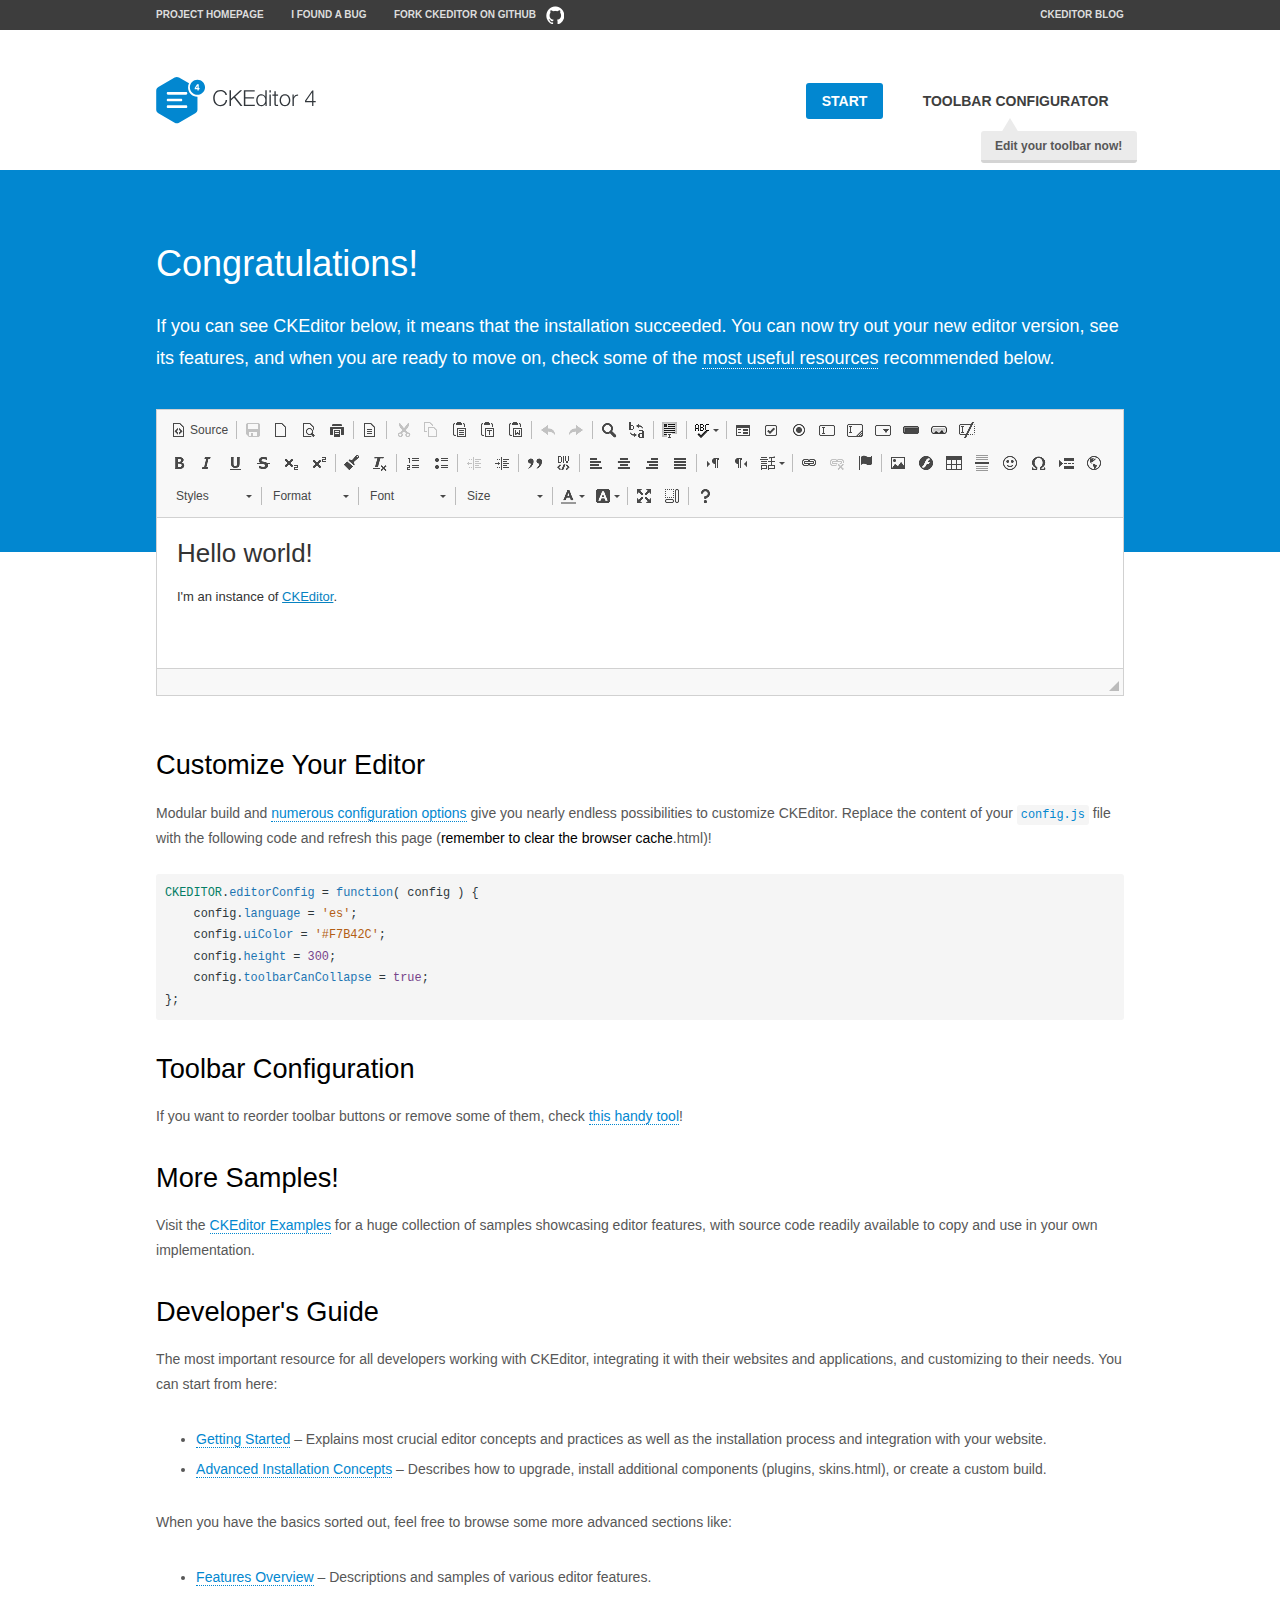
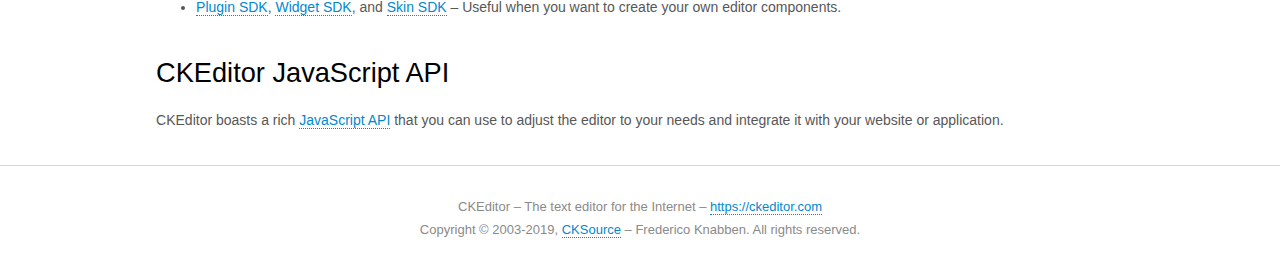
<file: ckeditor/samples/index.html>
<!DOCTYPE html>
<!--
Copyright (c) 2003-2019, CKSource - Frederico Knabben. All rights reserved.
For licensing, see LICENSE.md or https://ckeditor.com/legal/ckeditor-oss-license
-->
<html lang="en">
<head>
	<meta charset="utf-8">
	<title>CKEditor Sample</title>
	<script src="../ckeditor.js"></script>
	<script src="js/sample.js"></script>
	<link rel="stylesheet" href="css/samples.css">
	<link rel="stylesheet" href="toolbarconfigurator/lib/codemirror/neo.css">
	<meta name="viewport" content="width=device-width,initial-scale=1">
	<meta name="description" content="Try the latest sample of CKEditor 4 and learn more about customizing your WYSIWYG editor with endless possibilities.">
</head>
<body id="main">

<nav class="navigation-a">
	<div class="grid-container">
		<ul class="navigation-a-left grid-width-70">
			<li><a href="https://ckeditor.com/ckeditor-4/">Project Homepage</a></li>
			<li><a href="https://github.com/ckeditor/ckeditor4/issues">I found a bug</a></li>
			<li><a href="https://github.com/ckeditor/ckeditor4" class="icon-pos-right icon-navigation-a-github">Fork CKEditor on GitHub</a></li>
		</ul>
		<ul class="navigation-a-right grid-width-30">
			<li><a href="https://ckeditor.com/blog/">CKEditor Blog</a></li>
		</ul>
	</div>
</nav>

<header class="header-a">
	<div class="grid-container">
		<h1 class="header-a-logo grid-width-30">
			<a href="index.html"><img src="img/logo.svg" onerror="this.src='img/logo.png'; this.onerror=null;" alt="CKEditor Sample"></a>
		</h1>

		<nav class="navigation-b grid-width-70">
			<ul>
				<li><a href="index.html" class="button-a button-a-background">Start</a></li>
				<li><a href="toolbarconfigurator/index.html" class="button-a">Toolbar configurator <span class="balloon-a balloon-a-nw">Edit your toolbar now!</span></a></li>
			</ul>
		</nav>
	</div>
</header>

<main>
	<div class="adjoined-top">
		<div class="grid-container">
			<div class="content grid-width-100">
				<h1>Congratulations!</h1>
				<p>
					If you can see CKEditor below, it means that the installation succeeded.
					You can now try out your new editor version, see its features, and when you are ready to move on, check some of the <a href="#sample-customize">most useful resources</a> recommended below.
				</p>
			</div>
		</div>
	</div>
	<div class="adjoined-bottom">
		<div class="grid-container">
			<div class="grid-width-100">
				<div id="editor">
					<h1>Hello world!</h1>
					<p>I'm an instance of <a href="https://ckeditor.com">CKEditor</a>.</p>
				</div>
			</div>
		</div>
	</div>

	<div class="grid-container">
		<div class="content grid-width-100">
			<section id="sample-customize">
				<h2>Customize Your Editor</h2>
				<p>Modular build and <a href="https://ckeditor.com/docs/ckeditor4/latest/guide/dev_configuration.html">numerous configuration options</a> give you nearly endless possibilities to customize CKEditor. Replace the content of your <code><a href="../config.js">config.js</a></code> file with the following code and refresh this page (<strong>remember to clear the browser cache</strong>.html)!</p>
		<pre class="cm-s-neo CodeMirror"><code><span style="padding-right: 0.1px;"><span class="cm-variable">CKEDITOR</span>.<span class="cm-property">editorConfig</span> <span class="cm-operator">=</span> <span class="cm-keyword">function</span>( <span class="cm-def">config</span> ) {</span>
<span style="padding-right: 0.1px;"><span class="cm-tab">	</span><span class="cm-variable-2">config</span>.<span class="cm-property">language</span> <span class="cm-operator">=</span> <span class="cm-string">'es'</span>;</span>
<span style="padding-right: 0.1px;"><span class="cm-tab">	</span><span class="cm-variable-2">config</span>.<span class="cm-property">uiColor</span> <span class="cm-operator">=</span> <span class="cm-string">'#F7B42C'</span>;</span>
<span style="padding-right: 0.1px;"><span class="cm-tab">	</span><span class="cm-variable-2">config</span>.<span class="cm-property">height</span> <span class="cm-operator">=</span> <span class="cm-number">300</span>;</span>
<span style="padding-right: 0.1px;"><span class="cm-tab">	</span><span class="cm-variable-2">config</span>.<span class="cm-property">toolbarCanCollapse</span> <span class="cm-operator">=</span> <span class="cm-atom">true</span>;</span>
<span style="padding-right: 0.1px;">};</span></code></pre>
			</section>

			<section>
				<h2>Toolbar Configuration</h2>
				<p>If you want to reorder toolbar buttons or remove some of them, check <a href="toolbarconfigurator/index.html">this handy tool</a>!</p>
			</section>

			<section>
				<h2>More Samples!</h2>
				<p>Visit the <a href="https://ckeditor.com/docs/ckeditor4/latest/examples/index.html">CKEditor Examples</a> for a huge collection of samples showcasing editor features, with source code readily available to copy and use in your own implementation.</p>
			</section>

			<section>
				<h2>Developer's Guide</h2>
				<p>The most important resource for all developers working with CKEditor, integrating it with their websites and applications, and customizing to their needs. You can start from here:</p>
				<ul>
					<li><a href="https://ckeditor.com/docs/ckeditor4/latest/guide/dev_installation.html">Getting Started</a> &ndash; Explains most crucial editor concepts and practices as well as the installation process and integration with your website.</li>
					<li><a href="https://ckeditor.com/docs/ckeditor4/latest/guide/dev_advanced_installation.html">Advanced Installation Concepts</a> &ndash; Describes how to upgrade, install additional components (plugins, skins.html), or create a custom build.</li>
				</ul>
					<p>When you have the basics sorted out, feel free to browse some more advanced sections like:</p>
				<ul>
					<li><a href="https://ckeditor.com/docs/ckeditor4/latest/features/index.html">Features Overview</a> &ndash; Descriptions and samples of various editor features.</li>
					<li><a href="https://ckeditor.com/docs/ckeditor4/latest/guide/plugin_sdk_intro.html">Plugin SDK</a>, <a href="https://ckeditor.com/docs/ckeditor4/latest/guide/widget_sdk_intro.html">Widget SDK</a>, and <a href="https://ckeditor.com/docs/ckeditor4/latest/guide/skin_sdk_intro.html">Skin SDK</a> &ndash; Useful when you want to create your own editor components.</li>
				</ul>
			</section>

			<section>
				<h2>CKEditor JavaScript API</h2>
				<p>CKEditor boasts a rich <a href="https://ckeditor.com/docs/ckeditor4/latest/api/index.html">JavaScript API</a> that you can use to adjust the editor to your needs and integrate it with your website or application.</p>
			</section>
		</div>
	</div>
</main>

<footer class="footer-a grid-container">
	<div class="grid-container">
		<p class="grid-width-100">
			CKEditor &ndash; The text editor for the Internet &ndash; <a class="samples" href="https://ckeditor.com/">https://ckeditor.com</a>
		</p>
		<p class="grid-width-100" id="copy">
			Copyright &copy; 2003-2019, <a class="samples" href="https://cksource.com/">CKSource</a> &ndash; Frederico Knabben. All rights reserved.
		</p>
	</div>
</footer>
<script>
	initSample();
</script>

</body>
</html>
</file>
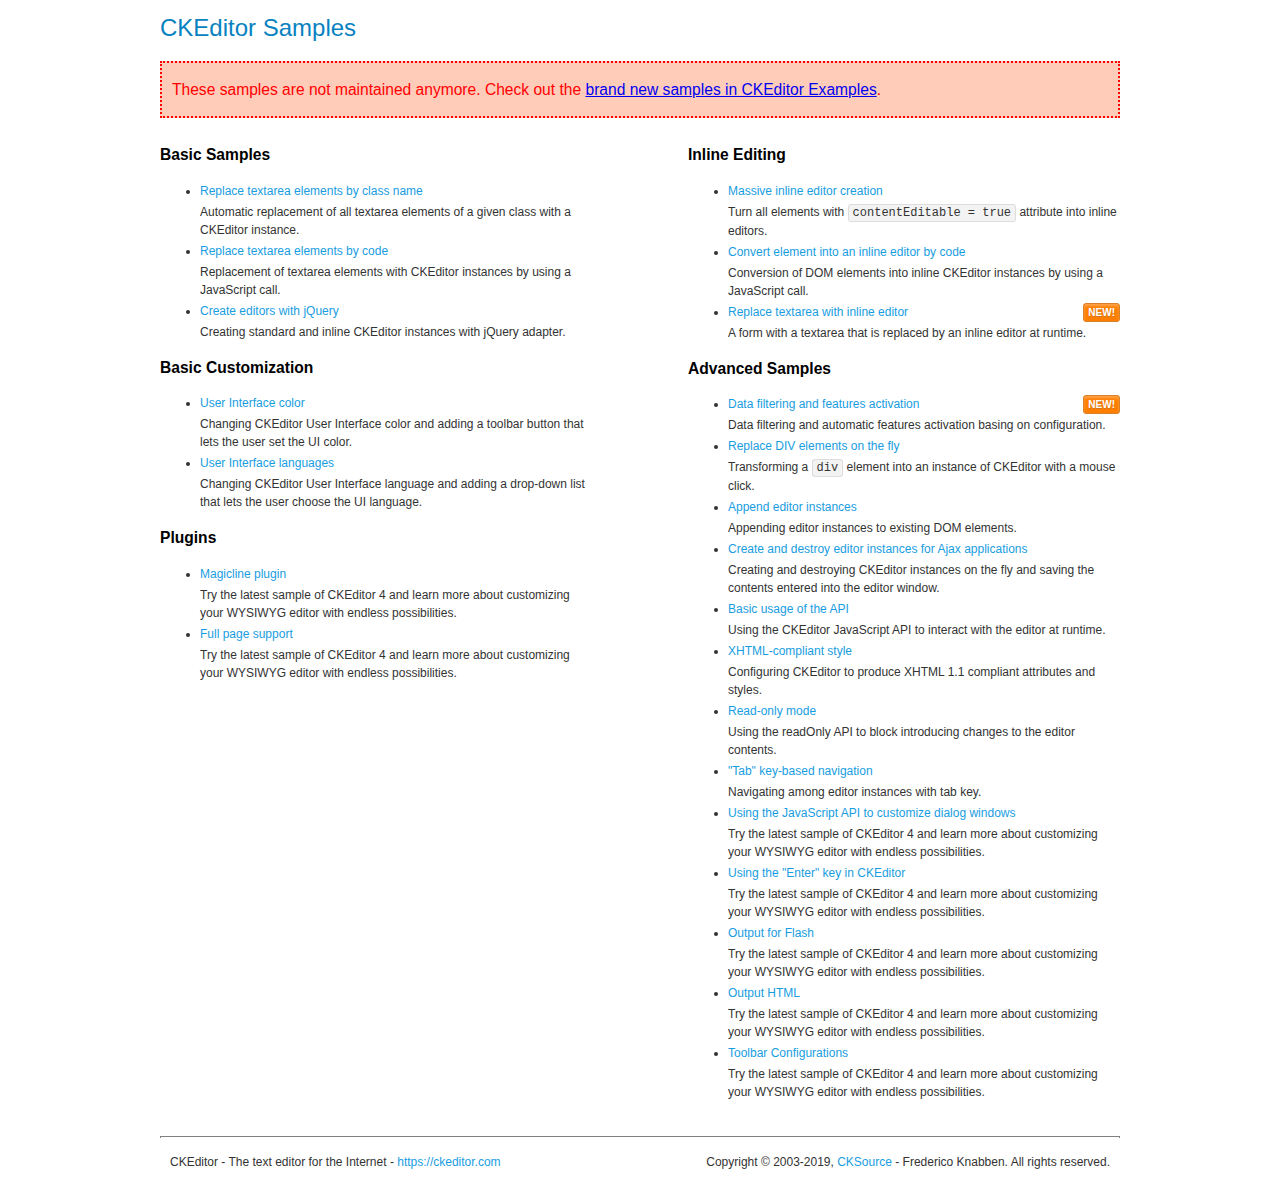
<file: ckeditor/samples/old/index.html>
<!DOCTYPE html>
<!--
Copyright (c) 2003-2019, CKSource - Frederico Knabben. All rights reserved.
For licensing, see LICENSE.md or https://ckeditor.com/legal/ckeditor-oss-license
-->
<html lang="en">
<head>
	<meta charset="utf-8">
	<title>CKEditor Samples</title>
	<link rel="stylesheet" href="sample.css">
	<meta name="description" content="Try the latest sample of CKEditor 4 and learn more about customizing your WYSIWYG editor with endless possibilities.">
</head>
<body>
	<h1 class="samples">
		CKEditor Samples
	</h1>
	<div class="warning deprecated">
		These samples are not maintained anymore. Check out the <a href="https://ckeditor.com/docs/ckeditor4/latest/examples/index.html">brand new samples in CKEditor Examples</a>.
	</div>
	<div class="twoColumns">
		<div class="twoColumnsLeft">
			<h2 class="samples">
				Basic Samples
			</h2>
			<dl class="samples">
				<dt><a class="samples" href="replacebyclass.html">Replace textarea elements by class name</a></dt>
				<dd>Automatic replacement of all textarea elements of a given class with a CKEditor instance.</dd>

				<dt><a class="samples" href="replacebycode.html">Replace textarea elements by code</a></dt>
				<dd>Replacement of textarea elements with CKEditor instances by using a JavaScript call.</dd>

				<dt><a class="samples" href="jquery.html">Create editors with jQuery</a></dt>
				<dd>Creating standard and inline CKEditor instances with jQuery adapter.</dd>
			</dl>

			<h2 class="samples">
				Basic Customization
			</h2>
			<dl class="samples">
				<dt><a class="samples" href="uicolor.html">User Interface color</a></dt>
				<dd>Changing CKEditor User Interface color and adding a toolbar button that lets the user set the UI color.</dd>

				<dt><a class="samples" href="uilanguages.html">User Interface languages</a></dt>
				<dd>Changing CKEditor User Interface language and adding a drop-down list that lets the user choose the UI language.</dd>
			</dl>


			<h2 class="samples">Plugins</h2>
<dl class="samples">
<dt><a class="samples" href="magicline/magicline.html">Magicline plugin</a></dt>
<dd>Try the latest sample of CKEditor 4 and learn more about customizing your WYSIWYG editor with endless possibilities.</dd>

<dt><a class="samples" href="wysiwygarea/fullpage.html">Full page support</a></dt>
<dd>Try the latest sample of CKEditor 4 and learn more about customizing your WYSIWYG editor with endless possibilities.</dd>
</dl>
		</div>
		<div class="twoColumnsRight">
			<h2 class="samples">
				Inline Editing
			</h2>
			<dl class="samples">
				<dt><a class="samples" href="inlineall.html">Massive inline editor creation</a></dt>
				<dd>Turn all elements with <code>contentEditable = true</code> attribute into inline editors.</dd>

				<dt><a class="samples" href="inlinebycode.html">Convert element into an inline editor by code</a></dt>
				<dd>Conversion of DOM elements into inline CKEditor instances by using a JavaScript call.</dd>

				<dt><a class="samples" href="inlinetextarea.html">Replace textarea with inline editor</a> <span class="new">New!</span></dt>
				<dd>A form with a textarea that is replaced by an inline editor at runtime.</dd>

				
			</dl>

			<h2 class="samples">
				Advanced Samples
			</h2>
			<dl class="samples">
				<dt><a class="samples" href="datafiltering.html">Data filtering and features activation</a> <span class="new">New!</span></dt>
				<dd>Data filtering and automatic features activation basing on configuration.</dd>

				<dt><a class="samples" href="divreplace.html">Replace DIV elements on the fly</a></dt>
				<dd>Transforming a <code>div</code> element into an instance of CKEditor with a mouse click.</dd>

				<dt><a class="samples" href="appendto.html">Append editor instances</a></dt>
				<dd>Appending editor instances to existing DOM elements.</dd>

				<dt><a class="samples" href="ajax.html">Create and destroy editor instances for Ajax applications</a></dt>
				<dd>Creating and destroying CKEditor instances on the fly and saving the contents entered into the editor window.</dd>

				<dt><a class="samples" href="api.html">Basic usage of the API</a></dt>
				<dd>Using the CKEditor JavaScript API to interact with the editor at runtime.</dd>

				<dt><a class="samples" href="xhtmlstyle.html">XHTML-compliant style</a></dt>
				<dd>Configuring CKEditor to produce XHTML 1.1 compliant attributes and styles.</dd>

				<dt><a class="samples" href="readonly.html">Read-only mode</a></dt>
				<dd>Using the readOnly API to block introducing changes to the editor contents.</dd>

				<dt><a class="samples" href="tabindex.html">"Tab" key-based navigation</a></dt>
				<dd>Navigating among editor instances with tab key.</dd>


				
<dt><a class="samples" href="dialog/dialog.html">Using the JavaScript API to customize dialog windows</a></dt>
<dd>Try the latest sample of CKEditor 4 and learn more about customizing your WYSIWYG editor with endless possibilities.</dd>

<dt><a class="samples" href="enterkey/enterkey.html">Using the &quot;Enter&quot; key in CKEditor</a></dt>
<dd>Try the latest sample of CKEditor 4 and learn more about customizing your WYSIWYG editor with endless possibilities.</dd>

<dt><a class="samples" href="htmlwriter/outputforflash.html">Output for Flash</a></dt>
<dd>Try the latest sample of CKEditor 4 and learn more about customizing your WYSIWYG editor with endless possibilities.</dd>

<dt><a class="samples" href="htmlwriter/outputhtml.html">Output HTML</a></dt>
<dd>Try the latest sample of CKEditor 4 and learn more about customizing your WYSIWYG editor with endless possibilities.</dd>

<dt><a class="samples" href="toolbar/toolbar.html">Toolbar Configurations</a></dt>
<dd>Try the latest sample of CKEditor 4 and learn more about customizing your WYSIWYG editor with endless possibilities.</dd>

			</dl>
		</div>
	</div>
	<div id="footer">
		<hr>
		<p>
			CKEditor - The text editor for the Internet - <a class="samples" href="https://ckeditor.com/">https://ckeditor.com</a>
		</p>
		<p id="copy">
			Copyright &copy; 2003-2019, <a class="samples" href="https://cksource.com/">CKSource</a> - Frederico Knabben. All rights reserved.
		</p>
	</div>
</body>
</html>
</file>
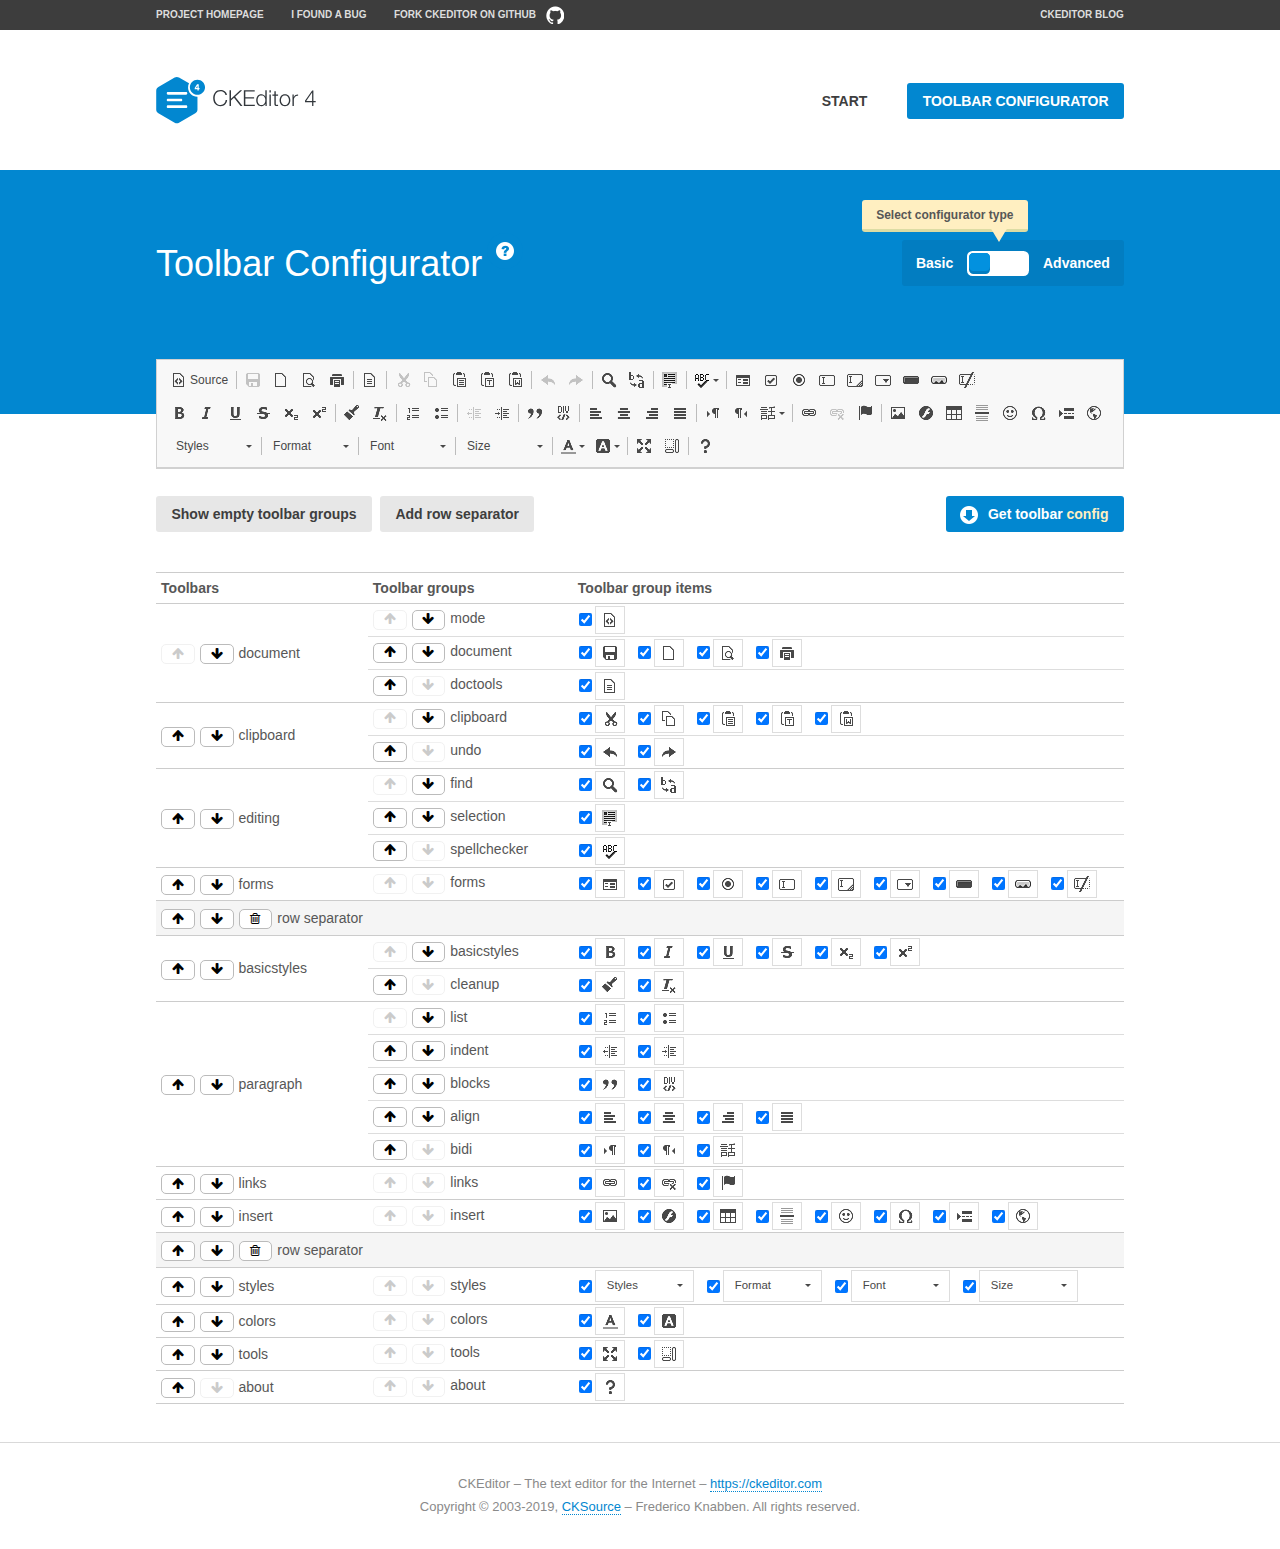
<file: ckeditor/samples/toolbarconfigurator/index.html>
<!DOCTYPE html>
<!--
Copyright (c) 2003-2019, CKSource - Frederico Knabben. All rights reserved.
For licensing, see LICENSE.md or https://ckeditor.com/legal/ckeditor-oss-license
-->
<!--[if IE 8]><html class="ie8"><![endif]-->
<!--[if gt IE 8]><html><![endif]-->
<!--[if !IE]><!--><html lang="en"><!--<![endif]-->
<head>
	<meta charset="utf-8">
	<title>Toolbar Configurator</title>
	<script src="../../ckeditor.js"></script>
	<script>
		if ( CKEDITOR.env.ie && CKEDITOR.env.version < 9 )
			CKEDITOR.tools.enableHtml5Elements( document );
	</script>
	<link rel="stylesheet" href="lib/codemirror/codemirror.css">
	<link rel="stylesheet" href="lib/codemirror/show-hint.css">
	<link rel="stylesheet" href="lib/codemirror/neo.css">
	<link rel="stylesheet" href="css/fontello.css">
	<link rel="stylesheet" href="../css/samples.css">
	<meta name="description" content="Try the latest sample of CKEditor 4 and learn more about customizing your WYSIWYG editor with endless possibilities.">
</head>
<body id="toolbar">

<nav class="navigation-a">
	<div class="grid-container">
		<ul class="navigation-a-left grid-width-70">
			<li><a href="https://ckeditor.com/ckeditor-4/">Project Homepage</a></li>
			<li><a href="https://github.com/ckeditor/ckeditor4/issues">I found a bug</a></li>
			<li><a href="https://github.com/ckeditor/ckeditor4" class="icon-pos-right icon-navigation-a-github">Fork CKEditor on GitHub</a></li>
		</ul>
		<ul class="navigation-a-right grid-width-30">
			<li><a href="https://ckeditor.com/blog/">CKEditor Blog</a></li>
		</ul>
	</div>
</nav>

<header class="header-a">
	<div class="grid-container">
		<h1 class="header-a-logo grid-width-30">
			<a href="../index.html"><img src="../img/logo.svg" onerror="this.src='../img/logo.png'; this.onerror=null;" alt="CKEditor Logo"></a>
		</h1>
		<nav class="navigation-b grid-width-70">
			<ul>
				<li><a href="../index.html"  class="button-a">Start</a></li>
				<li><a href="index.html"  class="button-a button-a-background">Toolbar configurator</a></li>
			</ul>
		</nav>
	</div>
</header>

<main>
	<div class="adjoined-top">
		<div class="grid-container">
			<div class="content grid-width-100">
				<div class="grid-container-nested">
					<h1 class="grid-width-60">
						Toolbar Configurator
						<a href="#help-content" type="button" title="Configurator help" id="help" class="button-a button-a-background button-a-no-text icon-pos-left icon-question-mark">Help</a>
					</h1>

					<div class="grid-width-40 grid-switch-magic">
						<div class="switch">
							<span class="balloon-a balloon-a-se">Select configurator type</span>
							<input type="radio" name="radio" data-num="1" id="radio-basic" />
							<input type="radio" name="radio" data-num="2" id="radio-advanced" />
							<label data-for="1" for="radio-basic">Basic</label>
							<span class="switch-inner">
								<span class="handler"></span>
							</span>
							<label data-for="2" for="radio-advanced">Advanced</label>
						</div>
					</div>
				</div>
			</div>
		</div>
	</div>
	<div class="adjoined-bottom">
		<div class="grid-container">
			<div class="grid-width-100">
				<div class="editors-container">
					<div id="editor-basic"></div>
					<div id="editor-advanced"></div>
				</div>
			</div>
		</div>
	</div>

	<div class="grid-container configurator">
		<div class="content grid-width-100">
			<div class="configurator">
				<div>
					<div id="toolbarModifierWrapper"></div>
				</div>
			</div>
		</div>
	</div>

	<div id="help-content">
		<div class="grid-container">
			<div class="grid-width-100">
				<h2>What Am I Doing Here?</h2>

				<div class="grid-container grid-container-nested">
					<div class="basic">
						<div class="grid-width-50">
							<p>Arrange <a href="https://ckeditor.com/docs/ckeditor4/latest/api/CKEDITOR_config.html#cfg-toolbarGroups">toolbar groups</a>, toggle <a href="https://ckeditor.com/docs/ckeditor4/latest/api/CKEDITOR_config.html#cfg-removeButtons">button visibility</a> according to your needs and get your toolbar configuration.</p>
							<p>You can replace the content of the <a href="../../config.js"><code>config.js</code></a> file with the generated configuration. If you already set some configuration options you will need to merge both configurations.</p>
						</div>
						<div class="grid-width-50">
							<p>Read more about different ways of <a href="https://ckeditor.com/docs/ckeditor4/latest/guide/dev_configuration.html">setting configuration</a> and do not forget about <strong>clearing browser cache</strong>.</p>
							<p>Arranging toolbar groups is the recommended way of configuring the toolbar, but if you need more freedom you can use the <a href="#advanced">advanced configurator</a>.</p>
						</div>
					</div>
					<div class="advanced" style="display: none;">
						<div class="grid-width-50">
							<p>With this code editor you can edit your <a href="https://ckeditor.com/docs/ckeditor4/latest/api/CKEDITOR_config.html#cfg-toolbar">toolbar configuration</a> live.</p>
							<p>You can replace the content of the <a href="../../config.js"><code>config.js</code></a> file with the generated configuration. If you already set some configuration options you will need to merge both configurations.</p>
						</div>
						<div class="grid-width-50">
							<p>Read more about different ways of <a href="https://ckeditor.com/docs/ckeditor4/latest/guide/dev_configuration.html">setting configuration</a> and do not forget about <strong>clearing browser cache</strong>.</p>
						</div>
					</div>
				</div>

				<p class="grid-container grid-container-nested">
					<button type="button" class="help-content-close grid-width-100 button-a button-a-background">Got it. Let's play!</button>
				</p>
			</div>
		</div>
	</div>
</main>

<footer class="footer-a grid-container">
	<p class="grid-width-100">
		CKEditor &ndash; The text editor for the Internet &ndash; <a class="samples" href="https://ckeditor.com/">https://ckeditor.com</a>
	</p>
	<p class="grid-width-100" id="copy">
		Copyright &copy; 2003-2019, <a class="samples" href="https://cksource.com/">CKSource</a> &ndash; Frederico Knabben. All rights reserved.
	</p>
</footer>

<script src="lib/codemirror/codemirror.js"></script>
<script src="lib/codemirror/javascript.js"></script>
<script src="lib/codemirror/show-hint.js"></script>

<script src="js/fulltoolbareditor.js"></script>
<script src="js/abstracttoolbarmodifier.js"></script>
<script src="js/toolbarmodifier.js"></script>
<script src="js/toolbartextmodifier.js"></script>
<script src="../js/sf.js"></script>

<script>
	( function() {
		'use strict';

		var mode = ( window.location.hash.substr( 1 ) === 'advanced' ) ? 'advanced' : 'basic',
			configuratorSection = CKEDITOR.document.findOne( 'main > .grid-container.configurator' ),
			basicInstruction = CKEDITOR.document.findOne( '#help-content .basic' ),
			advancedInstruction = CKEDITOR.document.findOne( '#help-content .advanced' ),

			// Configurator mode switcher.
			modeSwitchBasic = CKEDITOR.document.getById( 'radio-basic' ),
			modeSwitchAdvanced = CKEDITOR.document.getById( 'radio-advanced' );

		// Initial setup
		function updateSwitcher() {
			if ( mode === 'advanced' ) {
				modeSwitchAdvanced.$.checked = true;
			} else {
				modeSwitchBasic.$.checked = true;
			}
		}

		updateSwitcher();

		CKEDITOR.document.getWindow().on( 'hashchange', function( e ) {
			var hash = window.location.hash.substr( 1 );
			if ( !( hash === 'advanced' || hash === 'basic' ) ) {
				return;
			}
			mode = hash;
			onToolbarsDone( mode );
		} );

		CKEDITOR.document.getWindow().on( 'resize', function() {
			updateToolbar( ( mode === 'basic' ? toolbarModifier : toolbarTextModifier )[ 'editorInstance' ] );
		} );

		function onRefresh( modifier ) {
			modifier = modifier || this;

			if ( mode === 'basic' && modifier instanceof ToolbarConfigurator.ToolbarTextModifier ) {
				return;
			}

			// CodeMirror container becomes visible, so we need to refresh and to avoid rendering problems.
			if ( mode === 'advanced' && modifier instanceof ToolbarConfigurator.ToolbarTextModifier ) {
				modifier.codeContainer.refresh();
			}

			updateToolbar( modifier.editorInstance );
		}

		function updateToolbar( editor ) {
			var editorContainer = editor.container;

			// Not always editor is loaded.
			if ( !editorContainer ) {
				return;
			}

			var displayStyle = editorContainer.getStyle( 'display' );

			editorContainer.setStyle( 'display', 'block' );

			var newHeight = editorContainer.getSize( 'height' );

			var newMarginTop = parseInt( editorContainer.getComputedStyle( 'margin-top' ), 10 );
			newMarginTop = ( isNaN( newMarginTop ) ? 0 : Number( newMarginTop ) );

			var newMarginBottom = parseInt( editorContainer.getComputedStyle( 'margin-bottom' ), 10 );
			newMarginBottom = ( isNaN( newMarginBottom ) ? 0 : Number( newMarginBottom ) );

			var result = newHeight + newMarginTop + newMarginBottom;

			editorContainer.setStyle( 'display', displayStyle );

			editor.container.getAscendant( 'div' ).setStyle( 'height', result + 'px' );
		}

		var toolbarModifier = new ToolbarConfigurator.ToolbarModifier( 'editor-basic' );

		var done = 0;
		toolbarModifier.init( onToolbarInit );
		toolbarModifier.onRefresh = onRefresh;

		CKEDITOR.document.getById( 'toolbarModifierWrapper' ).append( toolbarModifier.mainContainer );

		var toolbarTextModifier = new ToolbarConfigurator.ToolbarTextModifier( 'editor-advanced' );
		toolbarTextModifier.init( onToolbarInit );
		toolbarTextModifier.onRefresh = onRefresh;

		function onToolbarInit() {
			if ( ++done === 2 ) {
				onToolbarsDone();

				positionSticky.watch( CKEDITOR.document.findOne( '.toolbar' ), function() {
					return mode === 'advanced';
				} );
			}
		}

		function onToolbarsDone() {
			if ( mode === 'basic' ) {
				toggleModeBasic( false );
			} else {
				toggleModeAdvanced( false );
			}

			updateSwitcher();

			setTimeout( function() {
				CKEDITOR.document.findOne( '.editors-container' ).addClass( 'active' );
				CKEDITOR.document.findOne( '#toolbarModifierWrapper' ).addClass( 'active' );
			}, 200 );
		}

		CKEDITOR.document.getById( 'toolbarModifierWrapper' ).append( toolbarTextModifier.mainContainer );

		function toogleModeSwitch( onElement, offElement, onModifier, offModifier ) {
			onElement.addClass( 'fancy-button-active' );
			offElement.removeClass( 'fancy-button-active' );

			onModifier.showUI();
			offModifier.hideUI();
		}

		function toggleModeBasic( callOnRefresh ) {
			callOnRefresh = ( callOnRefresh !== false );
			mode = 'basic';
			window.location.hash = '#basic';
			toogleModeSwitch( modeSwitchBasic, modeSwitchAdvanced, toolbarModifier, toolbarTextModifier );

			configuratorSection.removeClass( 'freed-width' );
			basicInstruction.show();
			advancedInstruction.hide();

			callOnRefresh && onRefresh( toolbarModifier );
		}

		function toggleModeAdvanced( callOnRefresh ) {
			callOnRefresh = ( callOnRefresh !== false );
			mode = 'advanced';
			window.location.hash = '#advanced';
			toogleModeSwitch( modeSwitchAdvanced, modeSwitchBasic, toolbarTextModifier, toolbarModifier );

			configuratorSection.addClass( 'freed-width' );
			advancedInstruction.show();
			basicInstruction.hide();

			callOnRefresh && onRefresh( toolbarTextModifier );
		}

		modeSwitchBasic.on( 'click', toggleModeBasic );
		modeSwitchAdvanced.on( 'click', toggleModeAdvanced );

		//
		// Position:sticky for the toolbar.
		//

		// Will make elements behave like they were styled with position:sticky.
		var positionSticky = {
			// Store object: {
			// 		element: CKEDITOR.dom.element, // Element which will float.
			// 		placeholder: CKEDITOR.dom.element, // Placeholder which is place to prevent page bounce.
			// 		isFixed: boolean // Whether element float now.
			// }
			watched: [],

			active: [],

			staticContainer: null,

			init: function() {
				var element = CKEDITOR.dom.element.createFromHtml(
					'<div class="staticContainer">' +
						'<div class="grid-container" >' +
							'<div class="grid-width-100">' +
								'<div class="inner"></div>' +
							'</div>' +
						'</div>' +
					'</div>' );

				this.staticContainer = element.findOne( '.inner' );

				CKEDITOR.document.getBody().append( element );
			},

			watch: function( element, preventFunc ) {
				this.watched.push( {
					element: element,
					placeholder: new CKEDITOR.dom.element( 'div' ),
					isFixed: false,
					preventFunc: preventFunc
				} );
			},

			checkAll: function() {
				for ( var i = 0; i < this.watched.length; i++ ) {
					this.check( this.watched[ i ] );
				}
			},

			check: function( element ) {
				var isFixed = element.isFixed;
				var shouldBeFixed = this.shouldBeFixed( element );

				// Nothing to be done.
				if ( isFixed === shouldBeFixed ) {
					return;
				}

				var placeholder = element.placeholder;

				if ( isFixed ) {
					// Unfixing.

					element.element.insertBefore( placeholder );
					placeholder.remove();

					element.element.removeStyle( 'margin' );

					this.active.splice( CKEDITOR.tools.indexOf( this.active, element ), 1 );

				} else {
					// Fixing.
					placeholder.setStyle( 'width', element.element.getSize( 'width' ) + 'px' );
					placeholder.setStyle( 'height', element.element.getSize( 'height' ) + 'px' );
					placeholder.setStyle( 'margin-bottom', element.element.getComputedStyle( 'margin-bottom' ) );
					placeholder.setStyle( 'display', element.element.getComputedStyle( 'display' ) );
					placeholder.insertAfter( element.element );

					this.staticContainer.append( element.element );

					this.active.push( element );
				}

				element.isFixed = !element.isFixed;
			},

			shouldBeFixed: function( element ) {
				if ( element.preventFunc && element.preventFunc() ) {
					return false;
				}

				// If element is already fixed we are checking it's placeholder.
				var related = ( element.isFixed ? element.placeholder : element.element ),
					clientRect = related.$.getBoundingClientRect(),
					staticHeight = this.staticContainer.getSize('height' ),
					elemHeight = element.element.getSize( 'height' );

				if ( element.isFixed ) {
					return ( clientRect.top + elemHeight < staticHeight );
				} else {
					return ( clientRect.top < staticHeight );
				}
			}
		};

		positionSticky.init();

		CKEDITOR.document.getWindow().on( 'scroll',
			new CKEDITOR.tools.eventsBuffer( 100, positionSticky.checkAll, positionSticky ).input
		);

		// Make the toolbar sticky.
		positionSticky.watch( CKEDITOR.document.findOne( '.editors-container' ) );

		// Help button and help-content.
		( function() {
			var helpButton = CKEDITOR.document.getById( 'help' ),
				helpContent = CKEDITOR.document.getById( 'help-content' );

			// Don't show help button on IE8 because it's unsupported by Pico Modal.
			if ( CKEDITOR.env.ie && CKEDITOR.env.version == 8 ) {
				helpButton.hide();
			} else {
				// Display help modal when the button is clicked.
				helpButton.on( 'click', function( evt ) {
					SF.modal( {
						// Clone modal content from DOM.
						content: helpContent.getHtml(),

						afterCreate: function( modal ) {
							// Enable modal content button to close the modal.
							new CKEDITOR.dom.element( modal.modalElem() ).findOne( '.help-content-close' ).once( 'click', modal.close );
						}
					} ).show();
				} );
			}
		} )();
	} )();
</script>
</body>
</html>
</file>
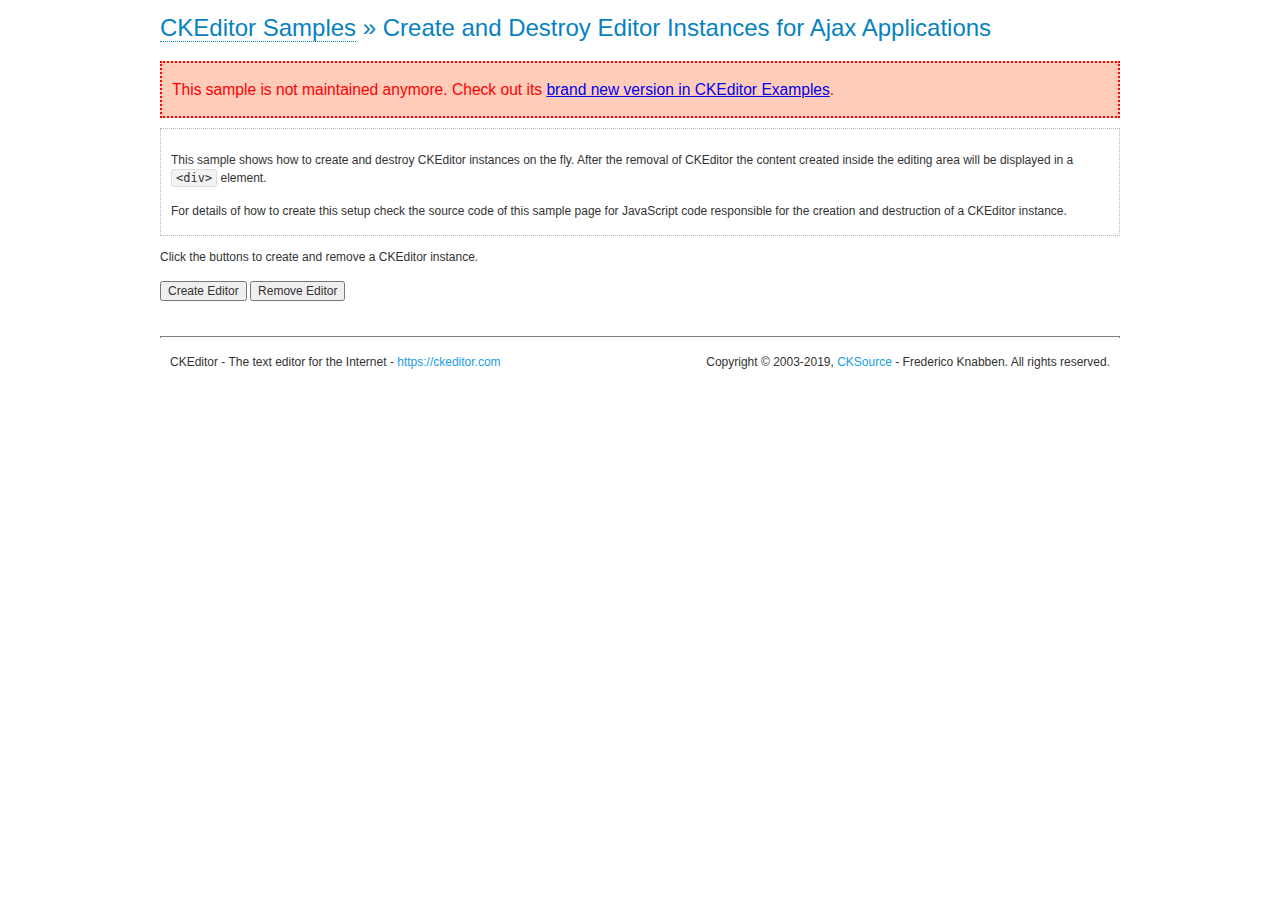
<file: ckeditor/samples/old/ajax.html>
<!DOCTYPE html>
<!--
Copyright (c) 2003-2019, CKSource - Frederico Knabben. All rights reserved.
For licensing, see LICENSE.md or https://ckeditor.com/legal/ckeditor-oss-license
-->
<html lang="en">
<head>
	<meta charset="utf-8">
	<title>Ajax &mdash; CKEditor Sample</title>
	<script src="../../ckeditor.js"></script>
	<link rel="stylesheet" href="sample.css">
	<meta name="description" content="Try the latest sample of CKEditor 4 and learn more about customizing your WYSIWYG editor with endless possibilities.">
	<script>

		var editor, html = '';

		function createEditor() {
			if ( editor )
				return;

			// Create a new editor inside the <div id="editor">, setting its value to html
			var config = {};
			editor = CKEDITOR.appendTo( 'editor', config, html );
		}

		function removeEditor() {
			if ( !editor )
				return;

			// Retrieve the editor contents. In an Ajax application, this data would be
			// sent to the server or used in any other way.
			document.getElementById( 'editorcontents' ).innerHTML = html = editor.getData();
			document.getElementById( 'contents' ).style.display = '';

			// Destroy the editor.
			editor.destroy();
			editor = null;
		}

	</script>
</head>
<body>
	<h1 class="samples">
		<a href="index.html">CKEditor Samples</a> &raquo; Create and Destroy Editor Instances for Ajax Applications
	</h1>
	<div class="warning deprecated">
		This sample is not maintained anymore. Check out its <a href="https://ckeditor.com/docs/ckeditor4/latest/examples/saveajax.html">brand new version in CKEditor Examples</a>.
	</div>
	<div class="description">
		<p>
			This sample shows how to create and destroy CKEditor instances on the fly. After the removal of CKEditor the content created inside the editing
			area will be displayed in a <code>&lt;div&gt;</code> element.
		</p>
		<p>
			For details of how to create this setup check the source code of this sample page
			for JavaScript code responsible for the creation and destruction of a CKEditor instance.
		</p>
	</div>
	<p>Click the buttons to create and remove a CKEditor instance.</p>
	<p>
		<input onclick="createEditor();" type="button" value="Create Editor">
		<input onclick="removeEditor();" type="button" value="Remove Editor">
	</p>
	<!-- This div will hold the editor. -->
	<div id="editor">
	</div>
	<div id="contents" style="display: none">
		<p>
			Edited Contents:
		</p>
		<!-- This div will be used to display the editor contents. -->
		<div id="editorcontents">
		</div>
	</div>
	<div id="footer">
		<hr>
		<p>
			CKEditor - The text editor for the Internet - <a class="samples" href="https://ckeditor.com/">https://ckeditor.com</a>
		</p>
		<p id="copy">
			Copyright &copy; 2003-2019, <a class="samples" href="https://cksource.com/">CKSource</a> - Frederico
			Knabben. All rights reserved.
		</p>
	</div>
</body>
</html>
</file>
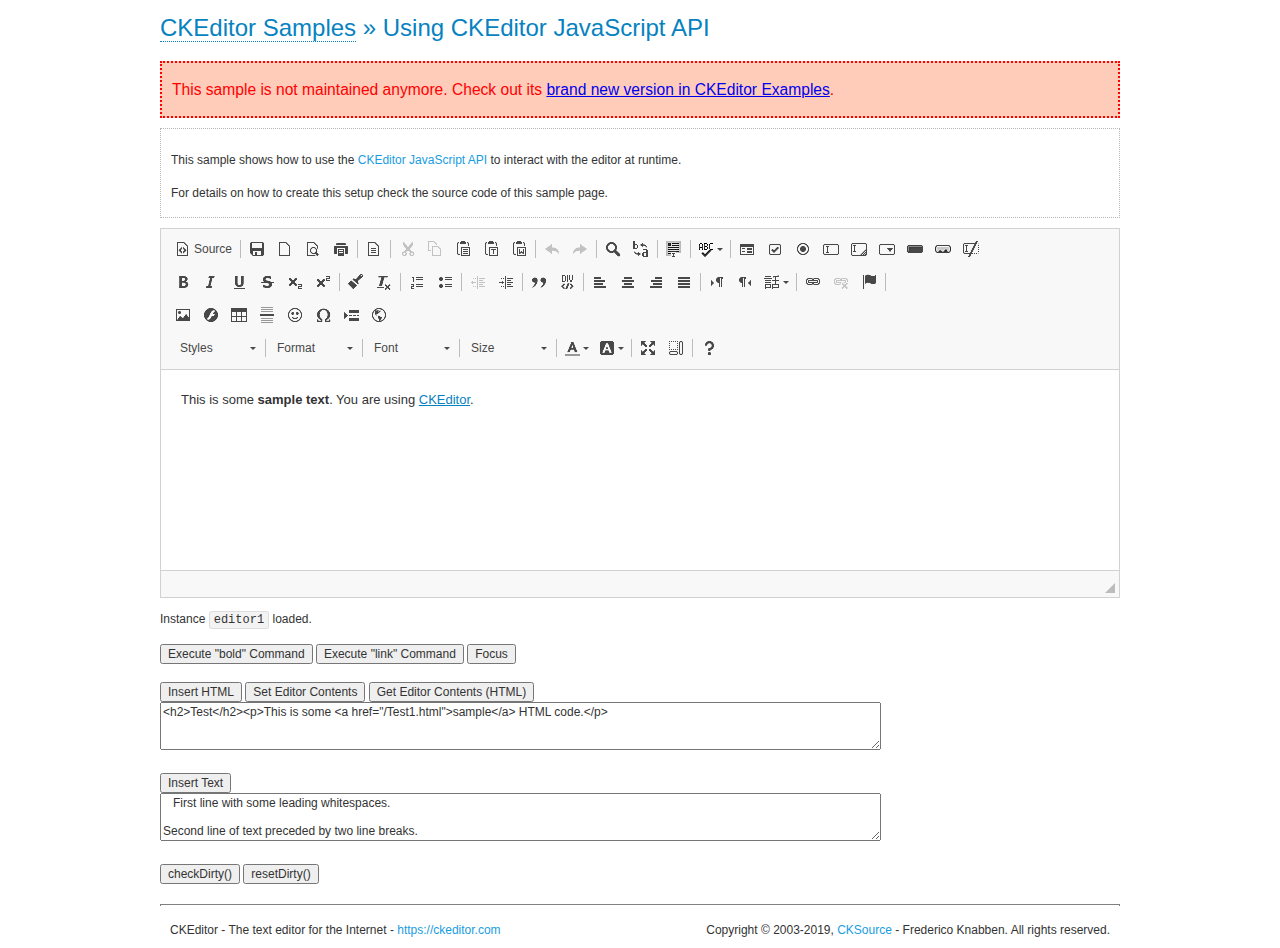
<file: ckeditor/samples/old/api.html>
<!DOCTYPE html>
<!--
Copyright (c) 2003-2019, CKSource - Frederico Knabben. All rights reserved.
For licensing, see LICENSE.md or https://ckeditor.com/legal/ckeditor-oss-license
-->
<html lang="en">
<head>
	<meta charset="utf-8">
	<title>API Usage &mdash; CKEditor Sample</title>
	<script src="../../ckeditor.js"></script>
	<link href="sample.css" rel="stylesheet">
	<meta name="description" content="Try the latest sample of CKEditor 4 and learn more about customizing your WYSIWYG editor with endless possibilities.">
	<script>

// The instanceReady event is fired, when an instance of CKEditor has finished
// its initialization.
CKEDITOR.on( 'instanceReady', function( ev ) {
	// Show the editor name and description in the browser status bar.
	document.getElementById( 'eMessage' ).innerHTML = 'Instance <code>' + ev.editor.name + '<\/code> loaded.';

	// Show this sample buttons.
	document.getElementById( 'eButtons' ).style.display = 'block';
});

function InsertHTML() {
	// Get the editor instance that we want to interact with.
	var editor = CKEDITOR.instances.editor1;
	var value = document.getElementById( 'htmlArea' ).value;

	// Check the active editing mode.
	if ( editor.mode == 'wysiwyg' )
	{
		// Insert HTML code.
		// https://ckeditor.com/docs/ckeditor4/latest/api/CKEDITOR_editor.html#method-insertHtml
		editor.insertHtml( value );
	}
	else
		alert( 'You must be in WYSIWYG mode!' );
}

function InsertText() {
	// Get the editor instance that we want to interact with.
	var editor = CKEDITOR.instances.editor1;
	var value = document.getElementById( 'txtArea' ).value;

	// Check the active editing mode.
	if ( editor.mode == 'wysiwyg' )
	{
		// Insert as plain text.
		// https://ckeditor.com/docs/ckeditor4/latest/api/CKEDITOR_editor.html#method-insertText
		editor.insertText( value );
	}
	else
		alert( 'You must be in WYSIWYG mode!' );
}

function SetContents() {
	// Get the editor instance that we want to interact with.
	var editor = CKEDITOR.instances.editor1;
	var value = document.getElementById( 'htmlArea' ).value;

	// Set editor contents (replace current contents).
	// https://ckeditor.com/docs/ckeditor4/latest/api/CKEDITOR_editor.html#method-setData
	editor.setData( value );
}

function GetContents() {
	// Get the editor instance that you want to interact with.
	var editor = CKEDITOR.instances.editor1;

	// Get editor contents
	// https://ckeditor.com/docs/ckeditor4/latest/api/CKEDITOR_editor.html#method-getData
	alert( editor.getData() );
}

function ExecuteCommand( commandName ) {
	// Get the editor instance that we want to interact with.
	var editor = CKEDITOR.instances.editor1;

	// Check the active editing mode.
	if ( editor.mode == 'wysiwyg' )
	{
		// Execute the command.
		// https://ckeditor.com/docs/ckeditor4/latest/api/CKEDITOR_editor.html#method-execCommand
		editor.execCommand( commandName );
	}
	else
		alert( 'You must be in WYSIWYG mode!' );
}

function CheckDirty() {
	// Get the editor instance that we want to interact with.
	var editor = CKEDITOR.instances.editor1;
	// Checks whether the current editor contents present changes when compared
	// to the contents loaded into the editor at startup
	// https://ckeditor.com/docs/ckeditor4/latest/api/CKEDITOR_editor.html#method-checkDirty
	alert( editor.checkDirty() );
}

function ResetDirty() {
	// Get the editor instance that we want to interact with.
	var editor = CKEDITOR.instances.editor1;
	// Resets the "dirty state" of the editor (see CheckDirty())
	// https://ckeditor.com/docs/ckeditor4/latest/api/CKEDITOR_editor.html#method-resetDirty
	editor.resetDirty();
	alert( 'The "IsDirty" status has been reset' );
}

function Focus() {
	CKEDITOR.instances.editor1.focus();
}

function onFocus() {
	document.getElementById( 'eMessage' ).innerHTML = '<b>' + this.name + ' is focused </b>';
}

function onBlur() {
	document.getElementById( 'eMessage' ).innerHTML = this.name + ' lost focus';
}

	</script>

</head>
<body>
	<h1 class="samples">
		<a href="index.html">CKEditor Samples</a> &raquo; Using CKEditor JavaScript API
	</h1>
	<div class="warning deprecated">
		This sample is not maintained anymore. Check out its <a href="https://ckeditor.com/docs/ckeditor4/latest/examples/api.html">brand new version in CKEditor Examples</a>.
	</div>
	<div class="description">
	<p>
		This sample shows how to use the
		<a class="samples" href="https://ckeditor.com/docs/ckeditor4/latest/api/CKEDITOR_editor.html">CKEditor JavaScript API</a>
		to interact with the editor at runtime.
	</p>
	<p>
		For details on how to create this setup check the source code of this sample page.
	</p>
	</div>

	<!-- This <div> holds alert messages to be display in the sample page. -->
	<div id="alerts">
		<noscript>
			<p>
				<strong>CKEditor requires JavaScript to run</strong>. In a browser with no JavaScript
				support, like yours, you should still see the contents (HTML data) and you should
				be able to edit it normally, without a rich editor interface.
			</p>
		</noscript>
	</div>
	<form action="../../../samples/sample_posteddata.php" method="post">
		<textarea cols="100" id="editor1" name="editor1" rows="10">&lt;p&gt;This is some &lt;strong&gt;sample text&lt;/strong&gt;. You are using &lt;a href="https://ckeditor.com/"&gt;CKEditor&lt;/a&gt;.&lt;/p&gt;</textarea>

		<script>
			// Replace the <textarea id="editor1"> with an CKEditor instance.
			CKEDITOR.replace( 'editor1', {
				on: {
					focus: onFocus,
					blur: onBlur,

					// Check for availability of corresponding plugins.
					pluginsLoaded: function( evt ) {
						var doc = CKEDITOR.document, ed = evt.editor;
						if ( !ed.getCommand( 'bold' ) )
							doc.getById( 'exec-bold' ).hide();
						if ( !ed.getCommand( 'link' ) )
							doc.getById( 'exec-link' ).hide();
					}
				}
			});
		</script>

		<p id="eMessage">
		</p>

		<div id="eButtons" style="display: none">
			<input id="exec-bold" onclick="ExecuteCommand('bold');" type="button" value="Execute &quot;bold&quot; Command">
			<input id="exec-link" onclick="ExecuteCommand('link');" type="button" value="Execute &quot;link&quot; Command">
			<input onclick="Focus();" type="button" value="Focus">
			<br><br>
			<input onclick="InsertHTML();" type="button" value="Insert HTML">
			<input onclick="SetContents();" type="button" value="Set Editor Contents">
			<input onclick="GetContents();" type="button" value="Get Editor Contents (HTML)">
			<br>
			<textarea cols="100" id="htmlArea" rows="3">&lt;h2&gt;Test&lt;/h2&gt;&lt;p&gt;This is some &lt;a href="/Test1.html"&gt;sample&lt;/a&gt; HTML code.&lt;/p&gt;</textarea>
			<br>
			<br>
			<input onclick="InsertText();" type="button" value="Insert Text">
			<br>
			<textarea cols="100" id="txtArea" rows="3">   First line with some leading whitespaces.

Second line of text preceded by two line breaks.</textarea>
			<br>
			<br>
			<input onclick="CheckDirty();" type="button" value="checkDirty()">
			<input onclick="ResetDirty();" type="button" value="resetDirty()">
		</div>
	</form>
	<div id="footer">
		<hr>
		<p>
			CKEditor - The text editor for the Internet - <a class="samples" href="https://ckeditor.com/">https://ckeditor.com</a>
		</p>
		<p id="copy">
			Copyright &copy; 2003-2019, <a class="samples" href="https://cksource.com/">CKSource</a> - Frederico
			Knabben. All rights reserved.
		</p>
	</div>
</body>
</html>
</file>
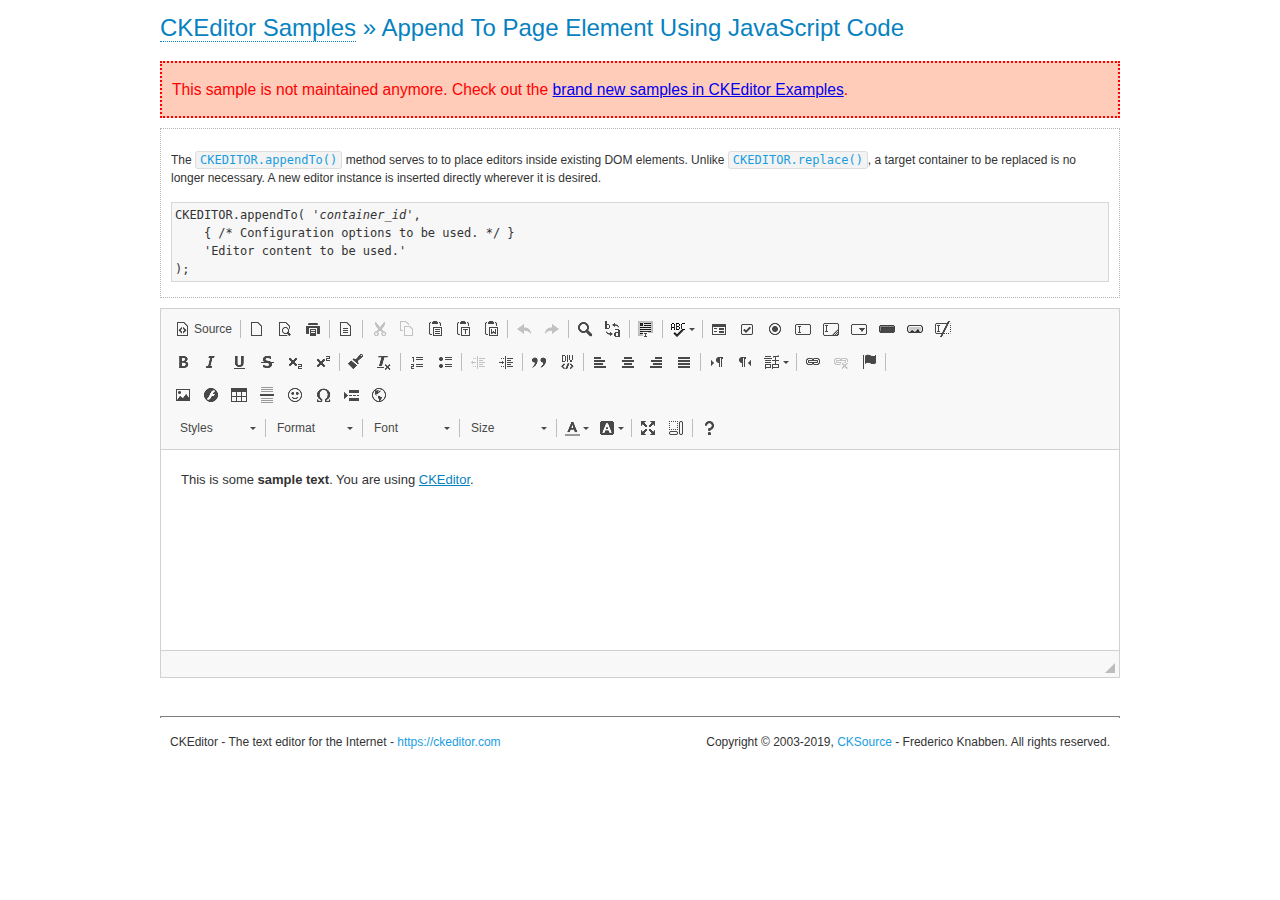
<file: ckeditor/samples/old/appendto.html>
<!DOCTYPE html>
<!--
Copyright (c) 2003-2019, CKSource - Frederico Knabben. All rights reserved.
For licensing, see LICENSE.md or https://ckeditor.com/legal/ckeditor-oss-license
-->
<html lang="en">
<head>
	<meta charset="utf-8">
	<title>Append To Page Element Using JavaScript Code &mdash; CKEditor Sample</title>
	<script src="../../ckeditor.js"></script>
	<link rel="stylesheet" href="sample.css">
	<meta name="description" content="Try the latest sample of CKEditor 4 and learn more about customizing your WYSIWYG editor with endless possibilities.">
</head>
<body>
	<h1 class="samples">
		<a href="index.html">CKEditor Samples</a> &raquo; Append To Page Element Using JavaScript Code
	</h1>
	<div class="warning deprecated">
		This sample is not maintained anymore. Check out the <a href="https://ckeditor.com/docs/ckeditor4/latest/examples/index.html">brand new samples in CKEditor Examples</a>.
	</div>
	<div id="section1">
		<div class="description">
			<p>
				The <code><a class="samples" href="https://ckeditor.com/docs/ckeditor4/latest/api/CKEDITOR.html#method-appendTo">CKEDITOR.appendTo()</a></code> method serves to to place editors inside existing DOM elements. Unlike <code><a class="samples" href="https://ckeditor.com/docs/ckeditor4/latest/api/CKEDITOR.html#method-replace">CKEDITOR.replace()</a></code>,
				a target container to be replaced is no longer necessary. A new editor
				instance is inserted directly wherever it is desired.
			</p>
<pre class="samples">CKEDITOR.appendTo( '<em>container_id</em>',
	{ /* Configuration options to be used. */ }
	'Editor content to be used.'
);</pre>
		</div>
		<script>

			// This call can be placed at any point after the
			// DOM element to append CKEditor to or inside the <head><script>
			// in a window.onload event handler.

			// Append a CKEditor instance using the default configuration and the
			// provided content to the <div> element of ID "section1".
			CKEDITOR.appendTo( 'section1',
				null,
				'<p>This is some <strong>sample text</strong>. You are using <a href="https://ckeditor.com/">CKEditor</a>.</p>'
			);

		</script>
	</div>
	<br>
	<div id="footer">
		<hr>
		<p>
			CKEditor - The text editor for the Internet - <a class="samples" href="https://ckeditor.com/">https://ckeditor.com</a>
		</p>
		<p id="copy">
			Copyright &copy; 2003-2019, <a class="samples" href="https://cksource.com/">CKSource</a> - Frederico
			Knabben. All rights reserved.
		</p>
	</div>
</body>
</html>
</file>
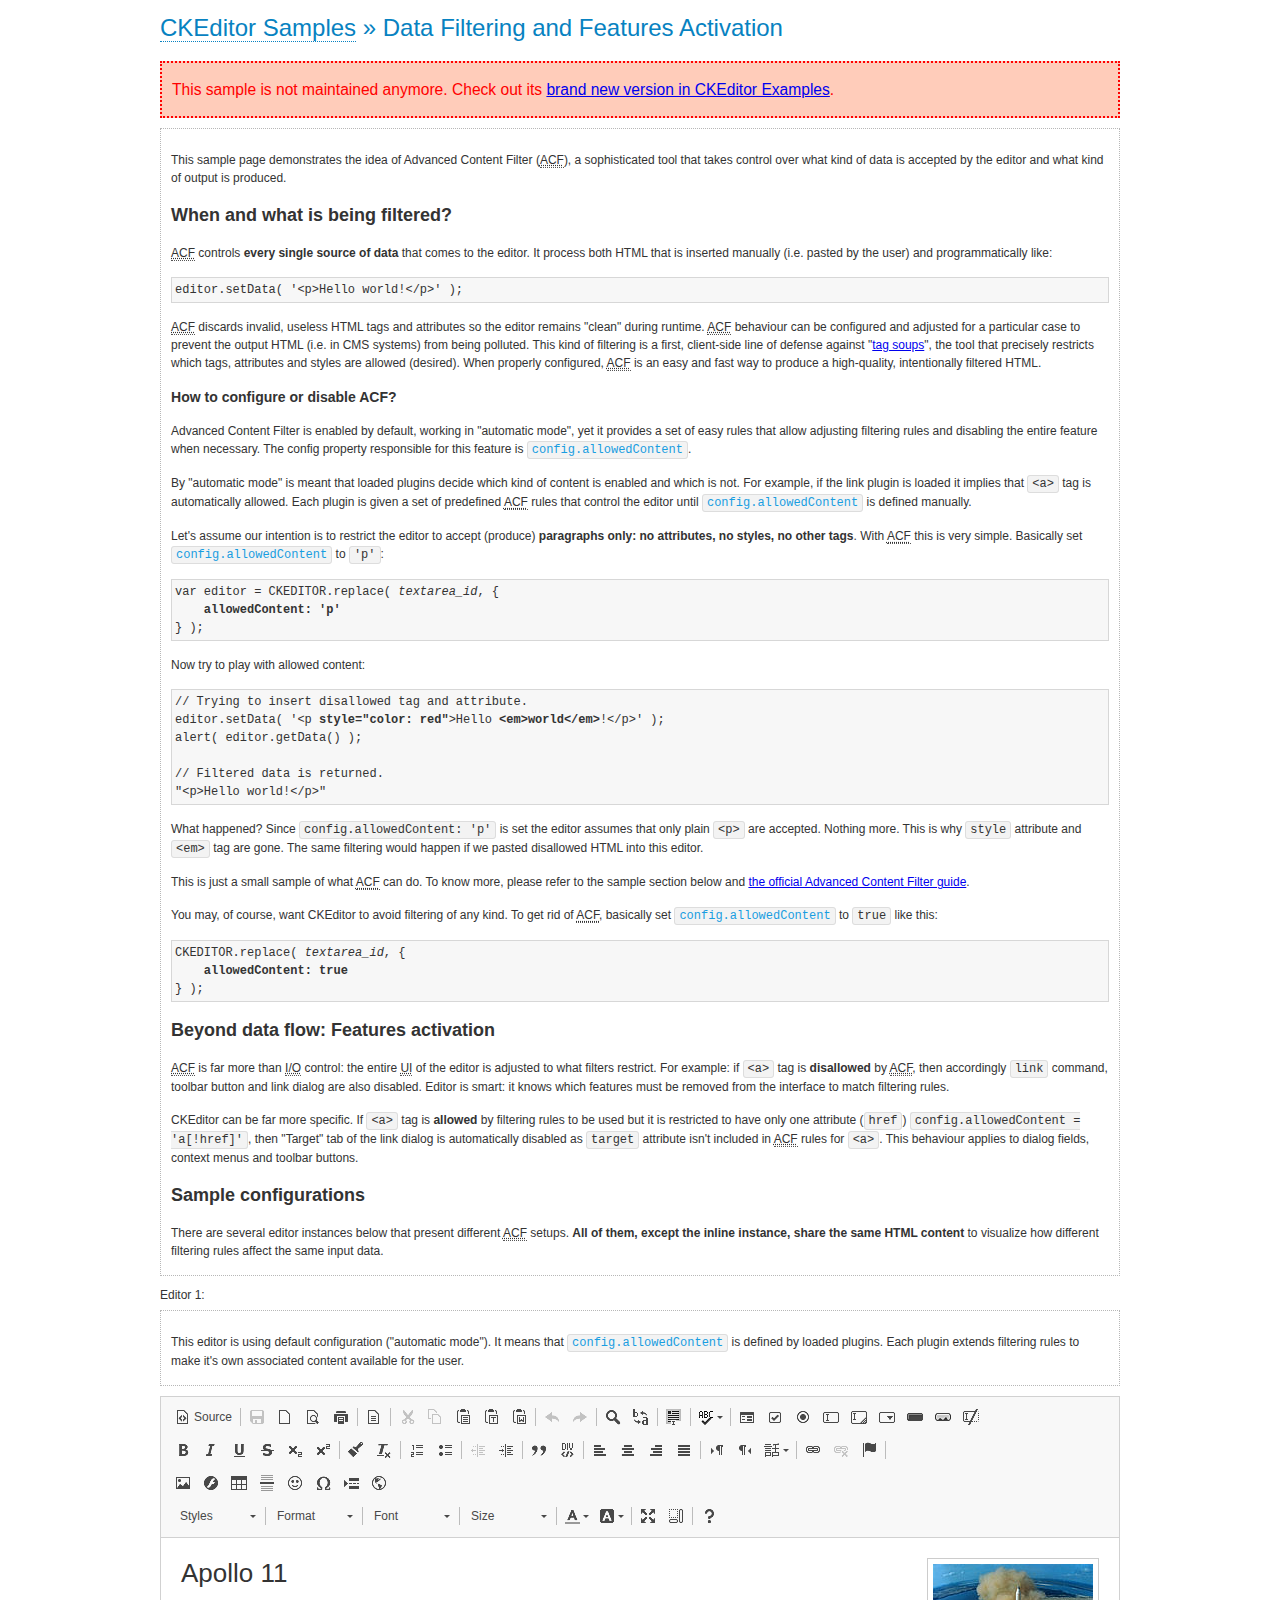
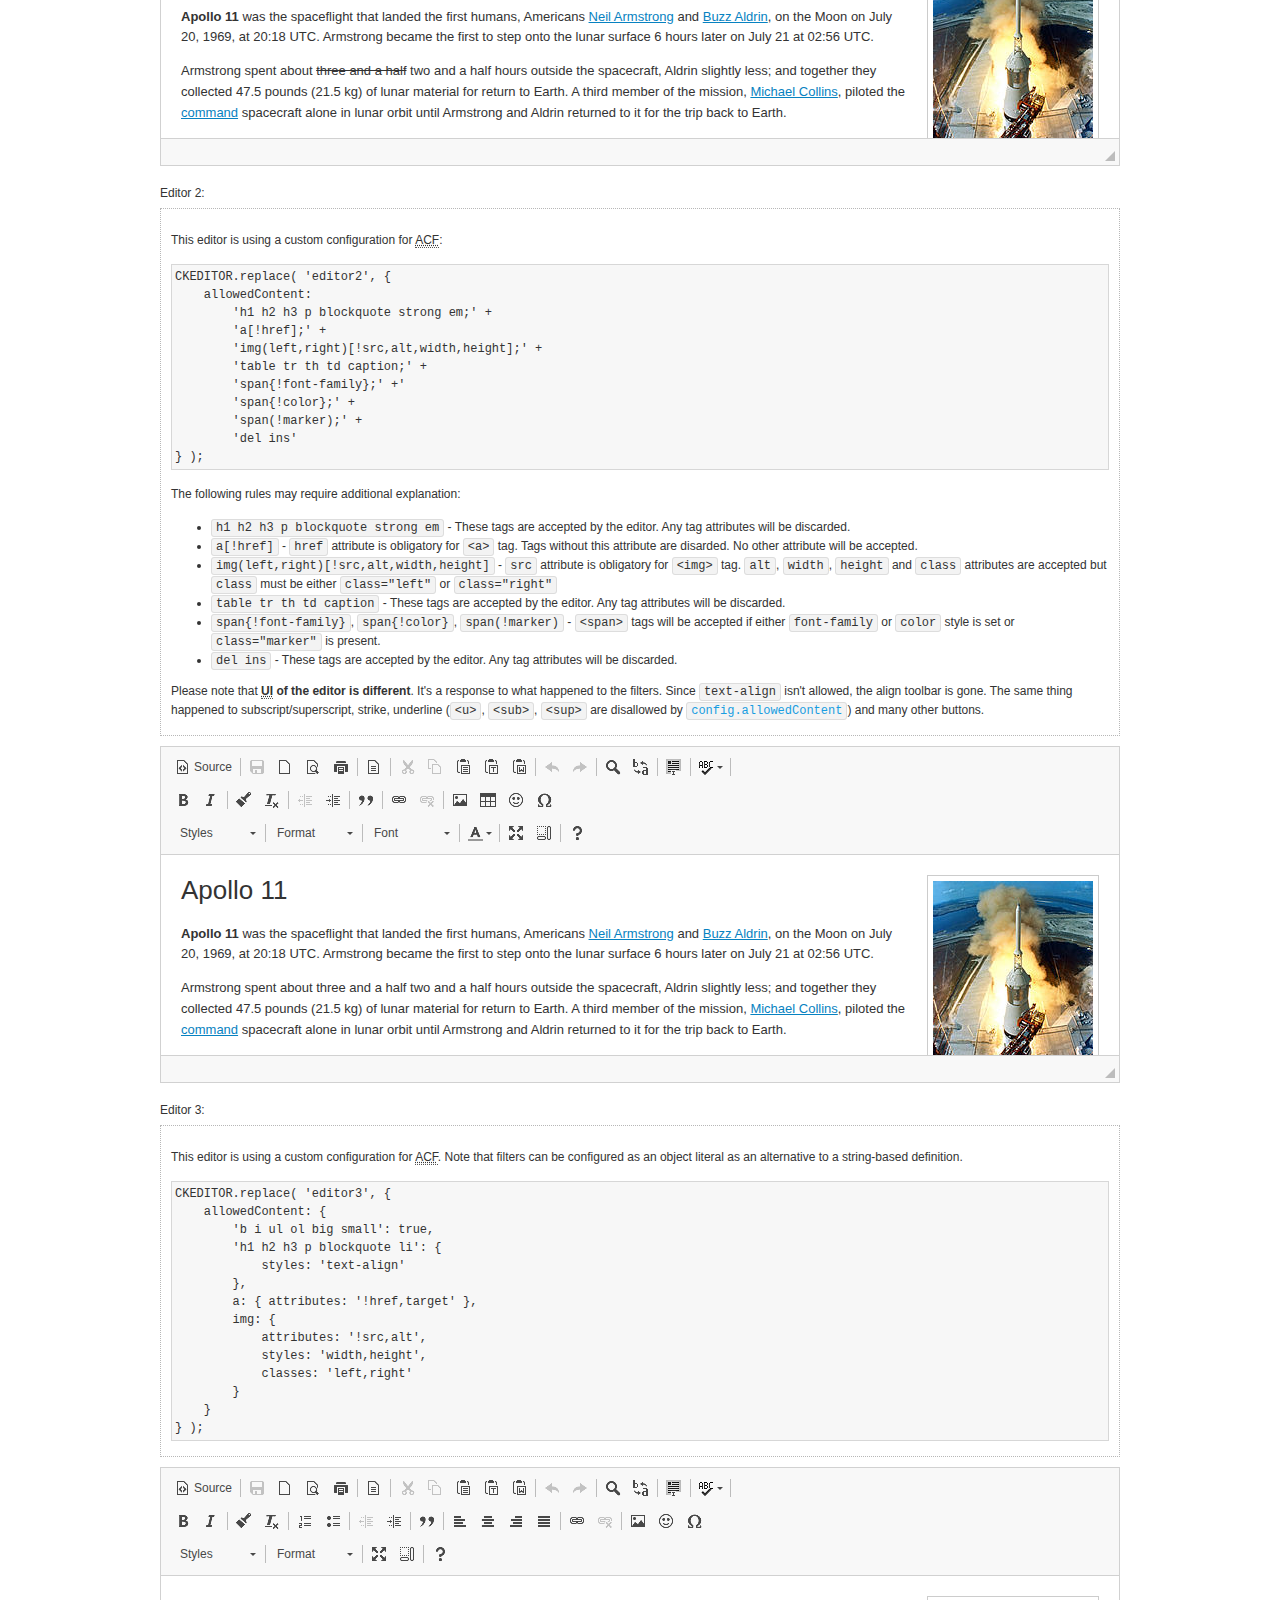
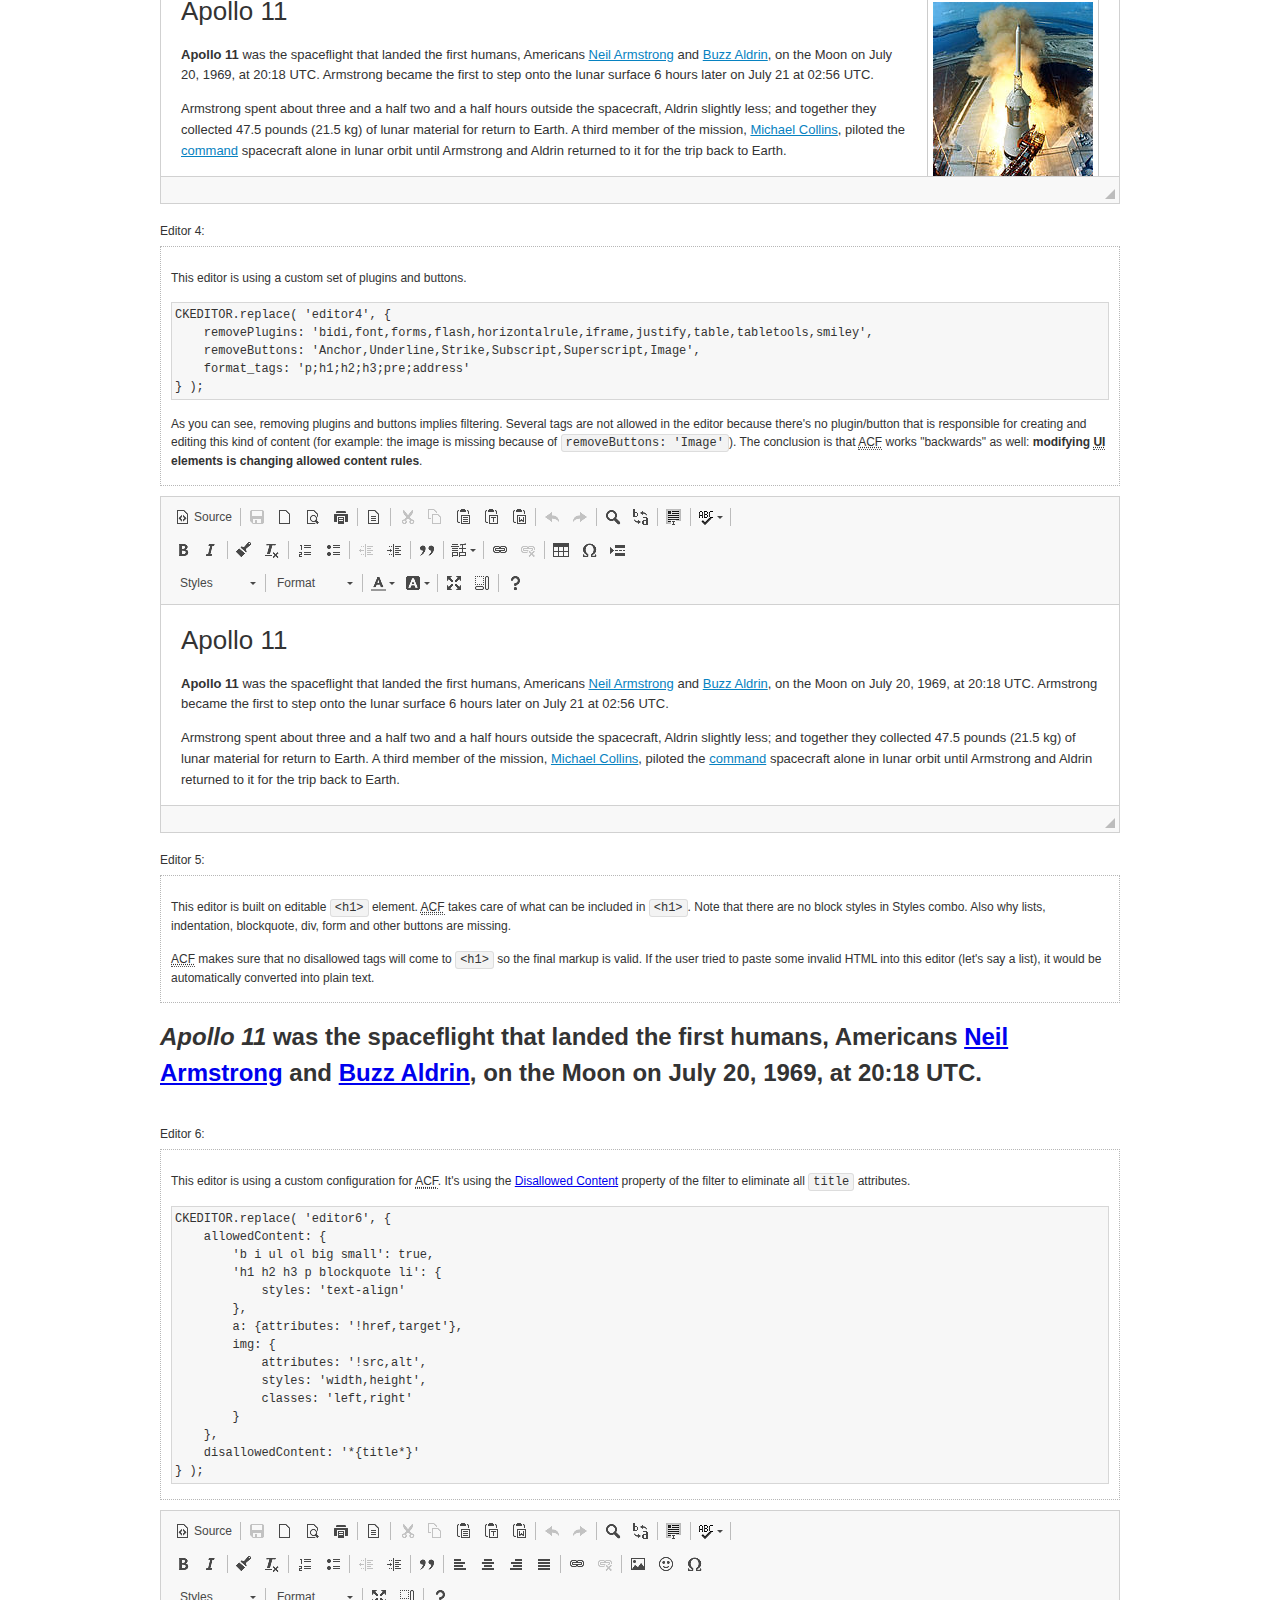
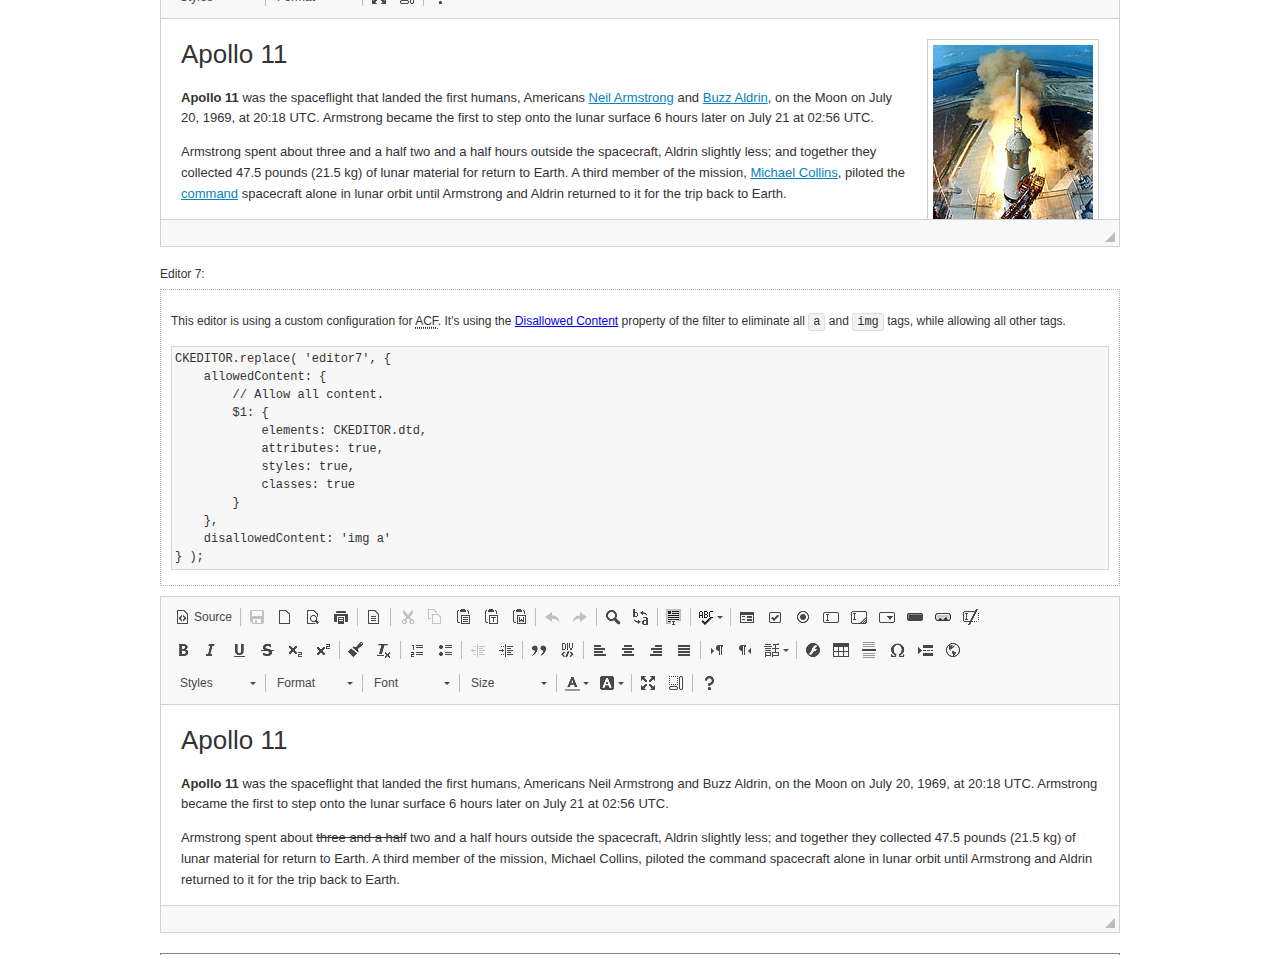
<file: ckeditor/samples/old/datafiltering.html>
<!DOCTYPE html>
<!--
Copyright (c) 2003-2019, CKSource - Frederico Knabben. All rights reserved.
For licensing, see LICENSE.md or https://ckeditor.com/legal/ckeditor-oss-license
-->
<html lang="en">
<head>
	<meta charset="utf-8">
	<title>Data Filtering &mdash; CKEditor Sample</title>
	<script src="../../ckeditor.js"></script>
	<link rel="stylesheet" href="sample.css">
	<meta name="description" content="Try the latest sample of CKEditor 4 and learn more about customizing your WYSIWYG editor with endless possibilities.">
	<script>
		// Remove advanced tabs for all editors.
		CKEDITOR.config.removeDialogTabs = 'image:advanced;link:advanced;flash:advanced;creatediv:advanced;editdiv:advanced';
	</script>
</head>
<body>
	<h1 class="samples">
		<a href="index.html">CKEditor Samples</a> &raquo; Data Filtering and Features Activation
	</h1>
	<div class="warning deprecated">
		This sample is not maintained anymore. Check out its <a href="https://ckeditor.com/docs/ckeditor4/latest/examples/acf.html">brand new version in CKEditor Examples</a>.
	</div>
	<div class="description">
		<p>
			This sample page demonstrates the idea of Advanced Content Filter
			(<abbr title="Advanced Content Filter">ACF</abbr>), a sophisticated
			tool that takes control over what kind of data is accepted by the editor and what
			kind of output is produced.
		</p>
		<h2>When and what is being filtered?</h2>
		<p>
			<abbr title="Advanced Content Filter">ACF</abbr> controls
			<strong>every single source of data</strong> that comes to the editor.
			It process both HTML that is inserted manually (i.e. pasted by the user)
			and programmatically like:
		</p>
<pre class="samples">
editor.setData( '&lt;p&gt;Hello world!&lt;/p&gt;' );
</pre>
		<p>
			<abbr title="Advanced Content Filter">ACF</abbr> discards invalid,
			useless HTML tags and attributes so the editor remains "clean" during
			runtime. <abbr title="Advanced Content Filter">ACF</abbr> behaviour
			can be configured and adjusted for a particular case to prevent the
			output HTML (i.e. in CMS systems) from being polluted.

			This kind of filtering is a first, client-side line of defense
			against "<a href="http://en.wikipedia.org/wiki/Tag_soup">tag soups</a>",
			the tool that precisely restricts which tags, attributes and styles
			are allowed (desired). When properly configured, <abbr title="Advanced Content Filter">ACF</abbr>
			is an easy and fast way to produce a high-quality, intentionally filtered HTML.
		</p>

		<h3>How to configure or disable ACF?</h3>
		<p>
			Advanced Content Filter is enabled by default, working in "automatic mode", yet
			it provides a set of easy rules that allow adjusting filtering rules
			and disabling the entire feature when necessary. The config property
			responsible for this feature is <code><a class="samples"
			href="https://ckeditor.com/docs/ckeditor4/latest/api/CKEDITOR_config.html#cfg-allowedContent">config.allowedContent</a></code>.
		</p>
		<p>
			By "automatic mode" is meant that loaded plugins decide which kind
			of content is enabled and which is not. For example, if the link
			plugin is loaded it implies that <code>&lt;a&gt;</code> tag is
			automatically allowed. Each plugin is given a set
			of predefined <abbr title="Advanced Content Filter">ACF</abbr> rules
			that control the editor until <code><a class="samples"
			href="https://ckeditor.com/docs/ckeditor4/latest/api/CKEDITOR_config.html#cfg-allowedContent">
			config.allowedContent</a></code>
			is defined manually.
		</p>
		<p>
			Let's assume our intention is to restrict the editor to accept (produce) <strong>paragraphs
			only: no attributes, no styles, no other tags</strong>.
			With <abbr title="Advanced Content Filter">ACF</abbr>
			this is very simple. Basically set <code><a class="samples"
			href="https://ckeditor.com/docs/ckeditor4/latest/api/CKEDITOR_config.html#cfg-allowedContent">
			config.allowedContent</a></code> to <code>'p'</code>:
		</p>
<pre class="samples">
var editor = CKEDITOR.replace( <em>textarea_id</em>, {
	<strong>allowedContent: 'p'</strong>
} );
</pre>
		<p>
			Now try to play with allowed content:
		</p>
<pre class="samples">
// Trying to insert disallowed tag and attribute.
editor.setData( '&lt;p <strong>style="color: red"</strong>&gt;Hello <strong>&lt;em&gt;world&lt;/em&gt;</strong>!&lt;/p&gt;' );
alert( editor.getData() );

// Filtered data is returned.
"&lt;p&gt;Hello world!&lt;/p&gt;"
</pre>
		<p>
			What happened? Since <code>config.allowedContent: 'p'</code> is set the editor assumes
			that only plain <code>&lt;p&gt;</code> are accepted. Nothing more. This is why
			<code>style</code> attribute and <code>&lt;em&gt;</code> tag are gone. The same
			filtering would happen if we pasted disallowed HTML into this editor.
		</p>
		<p>
			This is just a small sample of what <abbr title="Advanced Content Filter">ACF</abbr>
			can do. To know more, please refer to the sample section below and
			<a href="https://ckeditor.com/docs/ckeditor4/latest/guide/dev_advanced_content_filter.html">the official Advanced Content Filter guide</a>.
		</p>
		<p>
			You may, of course, want CKEditor to avoid filtering of any kind.
			To get rid of <abbr title="Advanced Content Filter">ACF</abbr>,
			basically set <code><a class="samples"
			href="https://ckeditor.com/docs/ckeditor4/latest/api/CKEDITOR_config.html#cfg-allowedContent">
			config.allowedContent</a></code> to <code>true</code> like this:
		</p>
<pre class="samples">
CKEDITOR.replace( <em>textarea_id</em>, {
	<strong>allowedContent: true</strong>
} );
</pre>

		<h2>Beyond data flow: Features activation</h2>
		<p>
			<abbr title="Advanced Content Filter">ACF</abbr> is far more than
			<abbr title="Input/Output">I/O</abbr> control: the entire
			<abbr title="User Interface">UI</abbr> of the editor is adjusted to what
			filters restrict. For example: if <code>&lt;a&gt;</code> tag is
			<strong>disallowed</strong>
			by <abbr title="Advanced Content Filter">ACF</abbr>,
			then accordingly <code>link</code> command, toolbar button and link dialog
			are also disabled. Editor is smart: it knows which features must be
			removed from the interface to match filtering rules.
		</p>
		<p>
			CKEditor can be far more specific. If <code>&lt;a&gt;</code> tag is
			<strong>allowed</strong> by filtering rules to be used but it is restricted
			to have only one attribute (<code>href</code>)
			<code>config.allowedContent = 'a[!href]'</code>, then
			"Target" tab of the link dialog is automatically disabled as <code>target</code>
			attribute isn't included in <abbr title="Advanced Content Filter">ACF</abbr> rules
			for <code>&lt;a&gt;</code>. This behaviour applies to dialog fields, context
			menus and toolbar buttons.
		</p>

		<h2>Sample configurations</h2>
		<p>
			There are several editor instances below that present different
			<abbr title="Advanced Content Filter">ACF</abbr> setups. <strong>All of them,
			except the inline instance, share the same HTML content</strong> to visualize
			how different filtering rules affect the same input data.
		</p>
	</div>

	<div>
		<label for="editor1">
			Editor 1:
		</label>
		<div class="description">
			<p>
				This editor is using default configuration ("automatic mode"). It means that
				<code><a class="samples"
				href="https://ckeditor.com/docs/ckeditor4/latest/api/CKEDITOR_config.html#cfg-allowedContent">
				config.allowedContent</a></code> is defined by loaded plugins.
				Each plugin extends filtering rules to make it's own associated content
				available for the user.
			</p>
		</div>
		<textarea cols="80" id="editor1" name="editor1" rows="10">
			&lt;h1&gt;&lt;img alt=&quot;Saturn V carrying Apollo 11&quot; class=&quot;right&quot; src=&quot;assets/sample.jpg&quot;/&gt; Apollo 11&lt;/h1&gt; &lt;p&gt;&lt;b&gt;Apollo 11&lt;/b&gt; was the spaceflight that landed the first humans, Americans &lt;a href=&quot;http://en.wikipedia.org/wiki/Neil_Armstrong&quot; title=&quot;Neil Armstrong&quot;&gt;Neil Armstrong&lt;/a&gt; and &lt;a href=&quot;http://en.wikipedia.org/wiki/Buzz_Aldrin&quot; title=&quot;Buzz Aldrin&quot;&gt;Buzz Aldrin&lt;/a&gt;, on the Moon on July 20, 1969, at 20:18 UTC. Armstrong became the first to step onto the lunar surface 6 hours later on July 21 at 02:56 UTC.&lt;/p&gt; &lt;p&gt;Armstrong spent about &lt;s&gt;three and a half&lt;/s&gt; two and a half hours outside the spacecraft, Aldrin slightly less; and together they collected 47.5 pounds (21.5&amp;nbsp;kg) of lunar material for return to Earth. A third member of the mission, &lt;a href=&quot;http://en.wikipedia.org/wiki/Michael_Collins_(astronaut)&quot; title=&quot;Michael Collins (astronaut)&quot;&gt;Michael Collins&lt;/a&gt;, piloted the &lt;a href=&quot;http://en.wikipedia.org/wiki/Apollo_Command/Service_Module&quot; title=&quot;Apollo Command/Service Module&quot;&gt;command&lt;/a&gt; spacecraft alone in lunar orbit until Armstrong and Aldrin returned to it for the trip back to Earth.&lt;/p&gt; &lt;h2&gt;Broadcasting and &lt;em&gt;quotes&lt;/em&gt; &lt;a id=&quot;quotes&quot; name=&quot;quotes&quot;&gt;&lt;/a&gt;&lt;/h2&gt; &lt;p&gt;Broadcast on live TV to a world-wide audience, Armstrong stepped onto the lunar surface and described the event as:&lt;/p&gt; &lt;blockquote&gt;&lt;p&gt;One small step for [a] man, one giant leap for mankind.&lt;/p&gt;&lt;/blockquote&gt; &lt;p&gt;Apollo 11 effectively ended the &lt;a href=&quot;http://en.wikipedia.org/wiki/Space_Race&quot; title=&quot;Space Race&quot;&gt;Space Race&lt;/a&gt; and fulfilled a national goal proposed in 1961 by the late U.S. President &lt;a href=&quot;http://en.wikipedia.org/wiki/John_F._Kennedy&quot; title=&quot;John F. Kennedy&quot;&gt;John F. Kennedy&lt;/a&gt; in a speech before the United States Congress:&lt;/p&gt; &lt;blockquote&gt;&lt;p&gt;[...] before this decade is out, of landing a man on the Moon and returning him safely to the Earth.&lt;/p&gt;&lt;/blockquote&gt; &lt;h2&gt;Technical details &lt;a id=&quot;tech-details&quot; name=&quot;tech-details&quot;&gt;&lt;/a&gt;&lt;/h2&gt; &lt;table align=&quot;right&quot; border=&quot;1&quot; bordercolor=&quot;#ccc&quot; cellpadding=&quot;5&quot; cellspacing=&quot;0&quot; style=&quot;border-collapse:collapse;margin:10px 0 10px 15px;&quot;&gt; &lt;caption&gt;&lt;strong&gt;Mission crew&lt;/strong&gt;&lt;/caption&gt; &lt;thead&gt; &lt;tr&gt; &lt;th scope=&quot;col&quot;&gt;Position&lt;/th&gt; &lt;th scope=&quot;col&quot;&gt;Astronaut&lt;/th&gt; &lt;/tr&gt; &lt;/thead&gt; &lt;tbody&gt; &lt;tr&gt; &lt;td&gt;Commander&lt;/td&gt; &lt;td&gt;Neil A. Armstrong&lt;/td&gt; &lt;/tr&gt; &lt;tr&gt; &lt;td&gt;Command Module Pilot&lt;/td&gt; &lt;td&gt;Michael Collins&lt;/td&gt; &lt;/tr&gt; &lt;tr&gt; &lt;td&gt;Lunar Module Pilot&lt;/td&gt; &lt;td&gt;Edwin &amp;quot;Buzz&amp;quot; E. Aldrin, Jr.&lt;/td&gt; &lt;/tr&gt; &lt;/tbody&gt; &lt;/table&gt; &lt;p&gt;Launched by a &lt;strong&gt;Saturn V&lt;/strong&gt; rocket from &lt;a href=&quot;http://en.wikipedia.org/wiki/Kennedy_Space_Center&quot; title=&quot;Kennedy Space Center&quot;&gt;Kennedy Space Center&lt;/a&gt; in Merritt Island, Florida on July 16, Apollo 11 was the fifth manned mission of &lt;a href=&quot;http://en.wikipedia.org/wiki/NASA&quot; title=&quot;NASA&quot;&gt;NASA&lt;/a&gt;&amp;#39;s Apollo program. The Apollo spacecraft had three parts:&lt;/p&gt; &lt;ol&gt; &lt;li&gt;&lt;strong&gt;Command Module&lt;/strong&gt; with a cabin for the three astronauts which was the only part which landed back on Earth&lt;/li&gt; &lt;li&gt;&lt;strong&gt;Service Module&lt;/strong&gt; which supported the Command Module with propulsion, electrical power, oxygen and water&lt;/li&gt; &lt;li&gt;&lt;strong&gt;Lunar Module&lt;/strong&gt; for landing on the Moon.&lt;/li&gt; &lt;/ol&gt; &lt;p&gt;After being sent to the Moon by the Saturn V&amp;#39;s upper stage, the astronauts separated the spacecraft from it and travelled for three days until they entered into lunar orbit. Armstrong and Aldrin then moved into the Lunar Module and landed in the &lt;a href=&quot;http://en.wikipedia.org/wiki/Mare_Tranquillitatis&quot; title=&quot;Mare Tranquillitatis&quot;&gt;Sea of Tranquility&lt;/a&gt;. They stayed a total of about 21 and a half hours on the lunar surface. After lifting off in the upper part of the Lunar Module and rejoining Collins in the Command Module, they returned to Earth and landed in the &lt;a href=&quot;http://en.wikipedia.org/wiki/Pacific_Ocean&quot; title=&quot;Pacific Ocean&quot;&gt;Pacific Ocean&lt;/a&gt; on July 24.&lt;/p&gt; &lt;hr/&gt; &lt;p style=&quot;text-align: right;&quot;&gt;&lt;small&gt;Source: &lt;a href=&quot;http://en.wikipedia.org/wiki/Apollo_11&quot;&gt;Wikipedia.org&lt;/a&gt;&lt;/small&gt;&lt;/p&gt;
		</textarea>

		<script>

			CKEDITOR.replace( 'editor1' );

		</script>
	</div>

	<br>

	<div>
		<label for="editor2">
			Editor 2:
		</label>
		<div class="description">
			<p>
				This editor is using a custom configuration for
				<abbr title="Advanced Content Filter">ACF</abbr>:
			</p>
<pre class="samples">
CKEDITOR.replace( 'editor2', {
	allowedContent:
		'h1 h2 h3 p blockquote strong em;' +
		'a[!href];' +
		'img(left,right)[!src,alt,width,height];' +
		'table tr th td caption;' +
		'span{!font-family};' +'
		'span{!color};' +
		'span(!marker);' +
		'del ins'
} );
</pre>
			<p>
				The following rules may require additional explanation:
			</p>
			<ul>
				<li>
					<code>h1 h2 h3 p blockquote strong em</code> - These tags
					are accepted by the editor. Any tag attributes will be discarded.
				</li>
				<li>
					<code>a[!href]</code> - <code>href</code> attribute is obligatory
					for <code>&lt;a&gt;</code> tag. Tags without this attribute
					are disarded. No other attribute will be accepted.
				</li>
				<li>
					<code>img(left,right)[!src,alt,width,height]</code> - <code>src</code>
					attribute is obligatory for <code>&lt;img&gt;</code> tag.
					<code>alt</code>, <code>width</code>, <code>height</code>
					and <code>class</code> attributes are accepted but
					<code>class</code> must be either <code>class="left"</code>
					or <code>class="right"</code>
				</li>
				<li>
					<code>table tr th td caption</code> - These tags
					are accepted by the editor. Any tag attributes will be discarded.
				</li>
				<li>
					<code>span{!font-family}</code>, <code>span{!color}</code>,
					<code>span(!marker)</code> - <code>&lt;span&gt;</code> tags
					will be accepted if either <code>font-family</code> or
					<code>color</code> style is set or <code>class="marker"</code>
					is present.
				</li>
				<li>
					<code>del ins</code> - These tags
					are accepted by the editor. Any tag attributes will be discarded.
				</li>
			</ul>
			<p>
				Please note that <strong><abbr title="User Interface">UI</abbr> of the
				editor is different</strong>. It's a response to what happened to the filters.
				Since <code>text-align</code> isn't allowed, the align toolbar is gone.
				The same thing happened to subscript/superscript, strike, underline
				(<code>&lt;u&gt;</code>, <code>&lt;sub&gt;</code>, <code>&lt;sup&gt;</code>
				are disallowed by <code><a class="samples"
				href="https://ckeditor.com/docs/ckeditor4/latest/api/CKEDITOR_config.html#cfg-allowedContent">
				config.allowedContent</a></code>) and many other buttons.
			</p>
		</div>
		<textarea cols="80" id="editor2" name="editor2" rows="10">
			&lt;h1&gt;&lt;img alt=&quot;Saturn V carrying Apollo 11&quot; class=&quot;right&quot; src=&quot;assets/sample.jpg&quot;/&gt; Apollo 11&lt;/h1&gt; &lt;p&gt;&lt;b&gt;Apollo 11&lt;/b&gt; was the spaceflight that landed the first humans, Americans &lt;a href=&quot;http://en.wikipedia.org/wiki/Neil_Armstrong&quot; title=&quot;Neil Armstrong&quot;&gt;Neil Armstrong&lt;/a&gt; and &lt;a href=&quot;http://en.wikipedia.org/wiki/Buzz_Aldrin&quot; title=&quot;Buzz Aldrin&quot;&gt;Buzz Aldrin&lt;/a&gt;, on the Moon on July 20, 1969, at 20:18 UTC. Armstrong became the first to step onto the lunar surface 6 hours later on July 21 at 02:56 UTC.&lt;/p&gt; &lt;p&gt;Armstrong spent about &lt;s&gt;three and a half&lt;/s&gt; two and a half hours outside the spacecraft, Aldrin slightly less; and together they collected 47.5 pounds (21.5&amp;nbsp;kg) of lunar material for return to Earth. A third member of the mission, &lt;a href=&quot;http://en.wikipedia.org/wiki/Michael_Collins_(astronaut)&quot; title=&quot;Michael Collins (astronaut)&quot;&gt;Michael Collins&lt;/a&gt;, piloted the &lt;a href=&quot;http://en.wikipedia.org/wiki/Apollo_Command/Service_Module&quot; title=&quot;Apollo Command/Service Module&quot;&gt;command&lt;/a&gt; spacecraft alone in lunar orbit until Armstrong and Aldrin returned to it for the trip back to Earth.&lt;/p&gt; &lt;h2&gt;Broadcasting and &lt;em&gt;quotes&lt;/em&gt; &lt;a id=&quot;quotes&quot; name=&quot;quotes&quot;&gt;&lt;/a&gt;&lt;/h2&gt; &lt;p&gt;Broadcast on live TV to a world-wide audience, Armstrong stepped onto the lunar surface and described the event as:&lt;/p&gt; &lt;blockquote&gt;&lt;p&gt;One small step for [a] man, one giant leap for mankind.&lt;/p&gt;&lt;/blockquote&gt; &lt;p&gt;Apollo 11 effectively ended the &lt;a href=&quot;http://en.wikipedia.org/wiki/Space_Race&quot; title=&quot;Space Race&quot;&gt;Space Race&lt;/a&gt; and fulfilled a national goal proposed in 1961 by the late U.S. President &lt;a href=&quot;http://en.wikipedia.org/wiki/John_F._Kennedy&quot; title=&quot;John F. Kennedy&quot;&gt;John F. Kennedy&lt;/a&gt; in a speech before the United States Congress:&lt;/p&gt; &lt;blockquote&gt;&lt;p&gt;[...] before this decade is out, of landing a man on the Moon and returning him safely to the Earth.&lt;/p&gt;&lt;/blockquote&gt; &lt;h2&gt;Technical details &lt;a id=&quot;tech-details&quot; name=&quot;tech-details&quot;&gt;&lt;/a&gt;&lt;/h2&gt; &lt;table align=&quot;right&quot; border=&quot;1&quot; bordercolor=&quot;#ccc&quot; cellpadding=&quot;5&quot; cellspacing=&quot;0&quot; style=&quot;border-collapse:collapse;margin:10px 0 10px 15px;&quot;&gt; &lt;caption&gt;&lt;strong&gt;Mission crew&lt;/strong&gt;&lt;/caption&gt; &lt;thead&gt; &lt;tr&gt; &lt;th scope=&quot;col&quot;&gt;Position&lt;/th&gt; &lt;th scope=&quot;col&quot;&gt;Astronaut&lt;/th&gt; &lt;/tr&gt; &lt;/thead&gt; &lt;tbody&gt; &lt;tr&gt; &lt;td&gt;Commander&lt;/td&gt; &lt;td&gt;Neil A. Armstrong&lt;/td&gt; &lt;/tr&gt; &lt;tr&gt; &lt;td&gt;Command Module Pilot&lt;/td&gt; &lt;td&gt;Michael Collins&lt;/td&gt; &lt;/tr&gt; &lt;tr&gt; &lt;td&gt;Lunar Module Pilot&lt;/td&gt; &lt;td&gt;Edwin &amp;quot;Buzz&amp;quot; E. Aldrin, Jr.&lt;/td&gt; &lt;/tr&gt; &lt;/tbody&gt; &lt;/table&gt; &lt;p&gt;Launched by a &lt;strong&gt;Saturn V&lt;/strong&gt; rocket from &lt;a href=&quot;http://en.wikipedia.org/wiki/Kennedy_Space_Center&quot; title=&quot;Kennedy Space Center&quot;&gt;Kennedy Space Center&lt;/a&gt; in Merritt Island, Florida on July 16, Apollo 11 was the fifth manned mission of &lt;a href=&quot;http://en.wikipedia.org/wiki/NASA&quot; title=&quot;NASA&quot;&gt;NASA&lt;/a&gt;&amp;#39;s Apollo program. The Apollo spacecraft had three parts:&lt;/p&gt; &lt;ol&gt; &lt;li&gt;&lt;strong&gt;Command Module&lt;/strong&gt; with a cabin for the three astronauts which was the only part which landed back on Earth&lt;/li&gt; &lt;li&gt;&lt;strong&gt;Service Module&lt;/strong&gt; which supported the Command Module with propulsion, electrical power, oxygen and water&lt;/li&gt; &lt;li&gt;&lt;strong&gt;Lunar Module&lt;/strong&gt; for landing on the Moon.&lt;/li&gt; &lt;/ol&gt; &lt;p&gt;After being sent to the Moon by the Saturn V&amp;#39;s upper stage, the astronauts separated the spacecraft from it and travelled for three days until they entered into lunar orbit. Armstrong and Aldrin then moved into the Lunar Module and landed in the &lt;a href=&quot;http://en.wikipedia.org/wiki/Mare_Tranquillitatis&quot; title=&quot;Mare Tranquillitatis&quot;&gt;Sea of Tranquility&lt;/a&gt;. They stayed a total of about 21 and a half hours on the lunar surface. After lifting off in the upper part of the Lunar Module and rejoining Collins in the Command Module, they returned to Earth and landed in the &lt;a href=&quot;http://en.wikipedia.org/wiki/Pacific_Ocean&quot; title=&quot;Pacific Ocean&quot;&gt;Pacific Ocean&lt;/a&gt; on July 24.&lt;/p&gt; &lt;hr/&gt; &lt;p style=&quot;text-align: right;&quot;&gt;&lt;small&gt;Source: &lt;a href=&quot;http://en.wikipedia.org/wiki/Apollo_11&quot;&gt;Wikipedia.org&lt;/a&gt;&lt;/small&gt;&lt;/p&gt;
		</textarea>
		<script>

			CKEDITOR.replace( 'editor2', {
				allowedContent:
					'h1 h2 h3 p blockquote strong em;' +
					'a[!href];' +
					'img(left,right)[!src,alt,width,height];' +
					'table tr th td caption;' +
					'span{!font-family};' +
					'span{!color};' +
					'span(!marker);' +
					'del ins'
			} );

		</script>
	</div>

	<br>

	<div>
		<label for="editor3">
			Editor 3:
		</label>
		<div class="description">
			<p>
				This editor is using a custom configuration for
				<abbr title="Advanced Content Filter">ACF</abbr>.
				Note that filters can be configured as an object literal
				as an alternative to a string-based definition.
			</p>
<pre class="samples">
CKEDITOR.replace( 'editor3', {
	allowedContent: {
		'b i ul ol big small': true,
		'h1 h2 h3 p blockquote li': {
			styles: 'text-align'
		},
		a: { attributes: '!href,target' },
		img: {
			attributes: '!src,alt',
			styles: 'width,height',
			classes: 'left,right'
		}
	}
} );
</pre>
		</div>
		<textarea cols="80" id="editor3" name="editor3" rows="10">
			&lt;h1&gt;&lt;img alt=&quot;Saturn V carrying Apollo 11&quot; class=&quot;right&quot; src=&quot;assets/sample.jpg&quot;/&gt; Apollo 11&lt;/h1&gt; &lt;p&gt;&lt;b&gt;Apollo 11&lt;/b&gt; was the spaceflight that landed the first humans, Americans &lt;a href=&quot;http://en.wikipedia.org/wiki/Neil_Armstrong&quot; title=&quot;Neil Armstrong&quot;&gt;Neil Armstrong&lt;/a&gt; and &lt;a href=&quot;http://en.wikipedia.org/wiki/Buzz_Aldrin&quot; title=&quot;Buzz Aldrin&quot;&gt;Buzz Aldrin&lt;/a&gt;, on the Moon on July 20, 1969, at 20:18 UTC. Armstrong became the first to step onto the lunar surface 6 hours later on July 21 at 02:56 UTC.&lt;/p&gt; &lt;p&gt;Armstrong spent about &lt;s&gt;three and a half&lt;/s&gt; two and a half hours outside the spacecraft, Aldrin slightly less; and together they collected 47.5 pounds (21.5&amp;nbsp;kg) of lunar material for return to Earth. A third member of the mission, &lt;a href=&quot;http://en.wikipedia.org/wiki/Michael_Collins_(astronaut)&quot; title=&quot;Michael Collins (astronaut)&quot;&gt;Michael Collins&lt;/a&gt;, piloted the &lt;a href=&quot;http://en.wikipedia.org/wiki/Apollo_Command/Service_Module&quot; title=&quot;Apollo Command/Service Module&quot;&gt;command&lt;/a&gt; spacecraft alone in lunar orbit until Armstrong and Aldrin returned to it for the trip back to Earth.&lt;/p&gt; &lt;h2&gt;Broadcasting and &lt;em&gt;quotes&lt;/em&gt; &lt;a id=&quot;quotes&quot; name=&quot;quotes&quot;&gt;&lt;/a&gt;&lt;/h2&gt; &lt;p&gt;Broadcast on live TV to a world-wide audience, Armstrong stepped onto the lunar surface and described the event as:&lt;/p&gt; &lt;blockquote&gt;&lt;p&gt;One small step for [a] man, one giant leap for mankind.&lt;/p&gt;&lt;/blockquote&gt; &lt;p&gt;Apollo 11 effectively ended the &lt;a href=&quot;http://en.wikipedia.org/wiki/Space_Race&quot; title=&quot;Space Race&quot;&gt;Space Race&lt;/a&gt; and fulfilled a national goal proposed in 1961 by the late U.S. President &lt;a href=&quot;http://en.wikipedia.org/wiki/John_F._Kennedy&quot; title=&quot;John F. Kennedy&quot;&gt;John F. Kennedy&lt;/a&gt; in a speech before the United States Congress:&lt;/p&gt; &lt;blockquote&gt;&lt;p&gt;[...] before this decade is out, of landing a man on the Moon and returning him safely to the Earth.&lt;/p&gt;&lt;/blockquote&gt; &lt;h2&gt;Technical details &lt;a id=&quot;tech-details&quot; name=&quot;tech-details&quot;&gt;&lt;/a&gt;&lt;/h2&gt; &lt;table align=&quot;right&quot; border=&quot;1&quot; bordercolor=&quot;#ccc&quot; cellpadding=&quot;5&quot; cellspacing=&quot;0&quot; style=&quot;border-collapse:collapse;margin:10px 0 10px 15px;&quot;&gt; &lt;caption&gt;&lt;strong&gt;Mission crew&lt;/strong&gt;&lt;/caption&gt; &lt;thead&gt; &lt;tr&gt; &lt;th scope=&quot;col&quot;&gt;Position&lt;/th&gt; &lt;th scope=&quot;col&quot;&gt;Astronaut&lt;/th&gt; &lt;/tr&gt; &lt;/thead&gt; &lt;tbody&gt; &lt;tr&gt; &lt;td&gt;Commander&lt;/td&gt; &lt;td&gt;Neil A. Armstrong&lt;/td&gt; &lt;/tr&gt; &lt;tr&gt; &lt;td&gt;Command Module Pilot&lt;/td&gt; &lt;td&gt;Michael Collins&lt;/td&gt; &lt;/tr&gt; &lt;tr&gt; &lt;td&gt;Lunar Module Pilot&lt;/td&gt; &lt;td&gt;Edwin &amp;quot;Buzz&amp;quot; E. Aldrin, Jr.&lt;/td&gt; &lt;/tr&gt; &lt;/tbody&gt; &lt;/table&gt; &lt;p&gt;Launched by a &lt;strong&gt;Saturn V&lt;/strong&gt; rocket from &lt;a href=&quot;http://en.wikipedia.org/wiki/Kennedy_Space_Center&quot; title=&quot;Kennedy Space Center&quot;&gt;Kennedy Space Center&lt;/a&gt; in Merritt Island, Florida on July 16, Apollo 11 was the fifth manned mission of &lt;a href=&quot;http://en.wikipedia.org/wiki/NASA&quot; title=&quot;NASA&quot;&gt;NASA&lt;/a&gt;&amp;#39;s Apollo program. The Apollo spacecraft had three parts:&lt;/p&gt; &lt;ol&gt; &lt;li&gt;&lt;strong&gt;Command Module&lt;/strong&gt; with a cabin for the three astronauts which was the only part which landed back on Earth&lt;/li&gt; &lt;li&gt;&lt;strong&gt;Service Module&lt;/strong&gt; which supported the Command Module with propulsion, electrical power, oxygen and water&lt;/li&gt; &lt;li&gt;&lt;strong&gt;Lunar Module&lt;/strong&gt; for landing on the Moon.&lt;/li&gt; &lt;/ol&gt; &lt;p&gt;After being sent to the Moon by the Saturn V&amp;#39;s upper stage, the astronauts separated the spacecraft from it and travelled for three days until they entered into lunar orbit. Armstrong and Aldrin then moved into the Lunar Module and landed in the &lt;a href=&quot;http://en.wikipedia.org/wiki/Mare_Tranquillitatis&quot; title=&quot;Mare Tranquillitatis&quot;&gt;Sea of Tranquility&lt;/a&gt;. They stayed a total of about 21 and a half hours on the lunar surface. After lifting off in the upper part of the Lunar Module and rejoining Collins in the Command Module, they returned to Earth and landed in the &lt;a href=&quot;http://en.wikipedia.org/wiki/Pacific_Ocean&quot; title=&quot;Pacific Ocean&quot;&gt;Pacific Ocean&lt;/a&gt; on July 24.&lt;/p&gt; &lt;hr/&gt; &lt;p style=&quot;text-align: right;&quot;&gt;&lt;small&gt;Source: &lt;a href=&quot;http://en.wikipedia.org/wiki/Apollo_11&quot;&gt;Wikipedia.org&lt;/a&gt;&lt;/small&gt;&lt;/p&gt;
		</textarea>
		<script>

			CKEDITOR.replace( 'editor3', {
				allowedContent: {
					'b i ul ol big small': true,
					'h1 h2 h3 p blockquote li': {
						styles: 'text-align'
					},
					a: { attributes: '!href,target' },
					img: {
						attributes: '!src,alt',
						styles: 'width,height',
						classes: 'left,right'
					}
				}
			} );

		</script>
	</div>

	<br>

	<div>
		<label for="editor4">
			Editor 4:
		</label>
		<div class="description">
			<p>
				This editor is using a custom set of plugins and buttons.
			</p>
<pre class="samples">
CKEDITOR.replace( 'editor4', {
	removePlugins: 'bidi,font,forms,flash,horizontalrule,iframe,justify,table,tabletools,smiley',
	removeButtons: 'Anchor,Underline,Strike,Subscript,Superscript,Image',
	format_tags: 'p;h1;h2;h3;pre;address'
} );
</pre>
			<p>
				As you can see, removing plugins and buttons implies filtering.
				Several tags are not allowed in the editor because there's no
				plugin/button that is responsible for creating and editing this
				kind of content (for example: the image is missing because
				of <code>removeButtons: 'Image'</code>). The conclusion is that
				<abbr title="Advanced Content Filter">ACF</abbr> works "backwards"
				as well: <strong>modifying <abbr title="User Interface">UI</abbr>
				elements is changing allowed content rules</strong>.
			</p>
		</div>
		<textarea cols="80" id="editor4" name="editor4" rows="10">
			&lt;h1&gt;&lt;img alt=&quot;Saturn V carrying Apollo 11&quot; class=&quot;right&quot; src=&quot;assets/sample.jpg&quot;/&gt; Apollo 11&lt;/h1&gt; &lt;p&gt;&lt;b&gt;Apollo 11&lt;/b&gt; was the spaceflight that landed the first humans, Americans &lt;a href=&quot;http://en.wikipedia.org/wiki/Neil_Armstrong&quot; title=&quot;Neil Armstrong&quot;&gt;Neil Armstrong&lt;/a&gt; and &lt;a href=&quot;http://en.wikipedia.org/wiki/Buzz_Aldrin&quot; title=&quot;Buzz Aldrin&quot;&gt;Buzz Aldrin&lt;/a&gt;, on the Moon on July 20, 1969, at 20:18 UTC. Armstrong became the first to step onto the lunar surface 6 hours later on July 21 at 02:56 UTC.&lt;/p&gt; &lt;p&gt;Armstrong spent about &lt;s&gt;three and a half&lt;/s&gt; two and a half hours outside the spacecraft, Aldrin slightly less; and together they collected 47.5 pounds (21.5&amp;nbsp;kg) of lunar material for return to Earth. A third member of the mission, &lt;a href=&quot;http://en.wikipedia.org/wiki/Michael_Collins_(astronaut)&quot; title=&quot;Michael Collins (astronaut)&quot;&gt;Michael Collins&lt;/a&gt;, piloted the &lt;a href=&quot;http://en.wikipedia.org/wiki/Apollo_Command/Service_Module&quot; title=&quot;Apollo Command/Service Module&quot;&gt;command&lt;/a&gt; spacecraft alone in lunar orbit until Armstrong and Aldrin returned to it for the trip back to Earth.&lt;/p&gt; &lt;h2&gt;Broadcasting and &lt;em&gt;quotes&lt;/em&gt; &lt;a id=&quot;quotes&quot; name=&quot;quotes&quot;&gt;&lt;/a&gt;&lt;/h2&gt; &lt;p&gt;Broadcast on live TV to a world-wide audience, Armstrong stepped onto the lunar surface and described the event as:&lt;/p&gt; &lt;blockquote&gt;&lt;p&gt;One small step for [a] man, one giant leap for mankind.&lt;/p&gt;&lt;/blockquote&gt; &lt;p&gt;Apollo 11 effectively ended the &lt;a href=&quot;http://en.wikipedia.org/wiki/Space_Race&quot; title=&quot;Space Race&quot;&gt;Space Race&lt;/a&gt; and fulfilled a national goal proposed in 1961 by the late U.S. President &lt;a href=&quot;http://en.wikipedia.org/wiki/John_F._Kennedy&quot; title=&quot;John F. Kennedy&quot;&gt;John F. Kennedy&lt;/a&gt; in a speech before the United States Congress:&lt;/p&gt; &lt;blockquote&gt;&lt;p&gt;[...] before this decade is out, of landing a man on the Moon and returning him safely to the Earth.&lt;/p&gt;&lt;/blockquote&gt; &lt;h2&gt;Technical details &lt;a id=&quot;tech-details&quot; name=&quot;tech-details&quot;&gt;&lt;/a&gt;&lt;/h2&gt; &lt;table align=&quot;right&quot; border=&quot;1&quot; bordercolor=&quot;#ccc&quot; cellpadding=&quot;5&quot; cellspacing=&quot;0&quot; style=&quot;border-collapse:collapse;margin:10px 0 10px 15px;&quot;&gt; &lt;caption&gt;&lt;strong&gt;Mission crew&lt;/strong&gt;&lt;/caption&gt; &lt;thead&gt; &lt;tr&gt; &lt;th scope=&quot;col&quot;&gt;Position&lt;/th&gt; &lt;th scope=&quot;col&quot;&gt;Astronaut&lt;/th&gt; &lt;/tr&gt; &lt;/thead&gt; &lt;tbody&gt; &lt;tr&gt; &lt;td&gt;Commander&lt;/td&gt; &lt;td&gt;Neil A. Armstrong&lt;/td&gt; &lt;/tr&gt; &lt;tr&gt; &lt;td&gt;Command Module Pilot&lt;/td&gt; &lt;td&gt;Michael Collins&lt;/td&gt; &lt;/tr&gt; &lt;tr&gt; &lt;td&gt;Lunar Module Pilot&lt;/td&gt; &lt;td&gt;Edwin &amp;quot;Buzz&amp;quot; E. Aldrin, Jr.&lt;/td&gt; &lt;/tr&gt; &lt;/tbody&gt; &lt;/table&gt; &lt;p&gt;Launched by a &lt;strong&gt;Saturn V&lt;/strong&gt; rocket from &lt;a href=&quot;http://en.wikipedia.org/wiki/Kennedy_Space_Center&quot; title=&quot;Kennedy Space Center&quot;&gt;Kennedy Space Center&lt;/a&gt; in Merritt Island, Florida on July 16, Apollo 11 was the fifth manned mission of &lt;a href=&quot;http://en.wikipedia.org/wiki/NASA&quot; title=&quot;NASA&quot;&gt;NASA&lt;/a&gt;&amp;#39;s Apollo program. The Apollo spacecraft had three parts:&lt;/p&gt; &lt;ol&gt; &lt;li&gt;&lt;strong&gt;Command Module&lt;/strong&gt; with a cabin for the three astronauts which was the only part which landed back on Earth&lt;/li&gt; &lt;li&gt;&lt;strong&gt;Service Module&lt;/strong&gt; which supported the Command Module with propulsion, electrical power, oxygen and water&lt;/li&gt; &lt;li&gt;&lt;strong&gt;Lunar Module&lt;/strong&gt; for landing on the Moon.&lt;/li&gt; &lt;/ol&gt; &lt;p&gt;After being sent to the Moon by the Saturn V&amp;#39;s upper stage, the astronauts separated the spacecraft from it and travelled for three days until they entered into lunar orbit. Armstrong and Aldrin then moved into the Lunar Module and landed in the &lt;a href=&quot;http://en.wikipedia.org/wiki/Mare_Tranquillitatis&quot; title=&quot;Mare Tranquillitatis&quot;&gt;Sea of Tranquility&lt;/a&gt;. They stayed a total of about 21 and a half hours on the lunar surface. After lifting off in the upper part of the Lunar Module and rejoining Collins in the Command Module, they returned to Earth and landed in the &lt;a href=&quot;http://en.wikipedia.org/wiki/Pacific_Ocean&quot; title=&quot;Pacific Ocean&quot;&gt;Pacific Ocean&lt;/a&gt; on July 24.&lt;/p&gt; &lt;hr/&gt; &lt;p style=&quot;text-align: right;&quot;&gt;&lt;small&gt;Source: &lt;a href=&quot;http://en.wikipedia.org/wiki/Apollo_11&quot;&gt;Wikipedia.org&lt;/a&gt;&lt;/small&gt;&lt;/p&gt;
		</textarea>
		<script>

			CKEDITOR.replace( 'editor4', {
				removePlugins: 'bidi,div,font,forms,flash,horizontalrule,iframe,justify,table,tabletools,smiley',
				removeButtons: 'Anchor,Underline,Strike,Subscript,Superscript,Image',
				format_tags: 'p;h1;h2;h3;pre;address'
			} );

		</script>
	</div>

	<br>

	<div>
		<label for="editor5">
			Editor 5:
		</label>
		<div class="description">
			<p>
				This editor is built on editable <code>&lt;h1&gt;</code> element.
				<abbr title="Advanced Content Filter">ACF</abbr> takes care of
				what can be included in <code>&lt;h1&gt;</code>. Note that there
				are no block styles in Styles combo. Also why lists, indentation,
				blockquote, div, form and other buttons are missing.
			</p>
			<p>
				<abbr title="Advanced Content Filter">ACF</abbr> makes sure that
				no disallowed tags will come to <code>&lt;h1&gt;</code> so the final
				markup is valid. If the user tried to paste some invalid HTML
				into this editor (let's say a list), it would be automatically
				converted into plain text.
			</p>
		</div>
		<h1 id="editor5" contenteditable="true">
			<em>Apollo 11</em> was the spaceflight that landed the first humans, Americans <a href="http://en.wikipedia.org/wiki/Neil_Armstrong" title="Neil Armstrong">Neil Armstrong</a> and <a href="http://en.wikipedia.org/wiki/Buzz_Aldrin" title="Buzz Aldrin">Buzz Aldrin</a>, on the Moon on July 20, 1969, at 20:18 UTC.
		</h1>
	</div>

	<br>

	<div>
		<label for="editor3">
			Editor 6:
		</label>
		<div class="description">
			<p>
				This editor is using a custom configuration for <abbr title="Advanced Content Filter">ACF</abbr>.
				It's using the <a href="https://ckeditor.com/docs/ckeditor4/latest/guide/dev_disallowed_content.html" rel="noopener noreferrer" target="_blank">
				Disallowed Content</a> property of the filter to eliminate all <code>title</code> attributes.
			</p>

<pre class="samples">
CKEDITOR.replace( 'editor6', {
	allowedContent: {
		'b i ul ol big small': true,
		'h1 h2 h3 p blockquote li': {
			styles: 'text-align'
		},
		a: {attributes: '!href,target'},
		img: {
			attributes: '!src,alt',
			styles: 'width,height',
			classes: 'left,right'
		}
	},
	disallowedContent: '*{title*}'
} );
</pre>
		</div>
		<textarea cols="80" id="editor6" name="editor6" rows="10">
			&lt;h1&gt;&lt;img alt=&quot;Saturn V carrying Apollo 11&quot; class=&quot;right&quot; src=&quot;assets/sample.jpg&quot;/&gt; Apollo 11&lt;/h1&gt; &lt;p&gt;&lt;b&gt;Apollo 11&lt;/b&gt; was the spaceflight that landed the first humans, Americans &lt;a href=&quot;http://en.wikipedia.org/wiki/Neil_Armstrong&quot; title=&quot;Neil Armstrong&quot;&gt;Neil Armstrong&lt;/a&gt; and &lt;a href=&quot;http://en.wikipedia.org/wiki/Buzz_Aldrin&quot; title=&quot;Buzz Aldrin&quot;&gt;Buzz Aldrin&lt;/a&gt;, on the Moon on July 20, 1969, at 20:18 UTC. Armstrong became the first to step onto the lunar surface 6 hours later on July 21 at 02:56 UTC.&lt;/p&gt; &lt;p&gt;Armstrong spent about &lt;s&gt;three and a half&lt;/s&gt; two and a half hours outside the spacecraft, Aldrin slightly less; and together they collected 47.5 pounds (21.5&amp;nbsp;kg) of lunar material for return to Earth. A third member of the mission, &lt;a href=&quot;http://en.wikipedia.org/wiki/Michael_Collins_(astronaut)&quot; title=&quot;Michael Collins (astronaut)&quot;&gt;Michael Collins&lt;/a&gt;, piloted the &lt;a href=&quot;http://en.wikipedia.org/wiki/Apollo_Command/Service_Module&quot; title=&quot;Apollo Command/Service Module&quot;&gt;command&lt;/a&gt; spacecraft alone in lunar orbit until Armstrong and Aldrin returned to it for the trip back to Earth.&lt;/p&gt; &lt;h2&gt;Broadcasting and &lt;em&gt;quotes&lt;/em&gt; &lt;a id=&quot;quotes&quot; name=&quot;quotes&quot;&gt;&lt;/a&gt;&lt;/h2&gt; &lt;p&gt;Broadcast on live TV to a world-wide audience, Armstrong stepped onto the lunar surface and described the event as:&lt;/p&gt; &lt;blockquote&gt;&lt;p&gt;One small step for [a] man, one giant leap for mankind.&lt;/p&gt;&lt;/blockquote&gt; &lt;p&gt;Apollo 11 effectively ended the &lt;a href=&quot;http://en.wikipedia.org/wiki/Space_Race&quot; title=&quot;Space Race&quot;&gt;Space Race&lt;/a&gt; and fulfilled a national goal proposed in 1961 by the late U.S. President &lt;a href=&quot;http://en.wikipedia.org/wiki/John_F._Kennedy&quot; title=&quot;John F. Kennedy&quot;&gt;John F. Kennedy&lt;/a&gt; in a speech before the United States Congress:&lt;/p&gt; &lt;blockquote&gt;&lt;p&gt;[...] before this decade is out, of landing a man on the Moon and returning him safely to the Earth.&lt;/p&gt;&lt;/blockquote&gt; &lt;h2&gt;Technical details &lt;a id=&quot;tech-details&quot; name=&quot;tech-details&quot;&gt;&lt;/a&gt;&lt;/h2&gt; &lt;table align=&quot;right&quot; border=&quot;1&quot; bordercolor=&quot;#ccc&quot; cellpadding=&quot;5&quot; cellspacing=&quot;0&quot; style=&quot;border-collapse:collapse;margin:10px 0 10px 15px;&quot;&gt; &lt;caption&gt;&lt;strong&gt;Mission crew&lt;/strong&gt;&lt;/caption&gt; &lt;thead&gt; &lt;tr&gt; &lt;th scope=&quot;col&quot;&gt;Position&lt;/th&gt; &lt;th scope=&quot;col&quot;&gt;Astronaut&lt;/th&gt; &lt;/tr&gt; &lt;/thead&gt; &lt;tbody&gt; &lt;tr&gt; &lt;td&gt;Commander&lt;/td&gt; &lt;td&gt;Neil A. Armstrong&lt;/td&gt; &lt;/tr&gt; &lt;tr&gt; &lt;td&gt;Command Module Pilot&lt;/td&gt; &lt;td&gt;Michael Collins&lt;/td&gt; &lt;/tr&gt; &lt;tr&gt; &lt;td&gt;Lunar Module Pilot&lt;/td&gt; &lt;td&gt;Edwin &amp;quot;Buzz&amp;quot; E. Aldrin, Jr.&lt;/td&gt; &lt;/tr&gt; &lt;/tbody&gt; &lt;/table&gt; &lt;p&gt;Launched by a &lt;strong&gt;Saturn V&lt;/strong&gt; rocket from &lt;a href=&quot;http://en.wikipedia.org/wiki/Kennedy_Space_Center&quot; title=&quot;Kennedy Space Center&quot;&gt;Kennedy Space Center&lt;/a&gt; in Merritt Island, Florida on July 16, Apollo 11 was the fifth manned mission of &lt;a href=&quot;http://en.wikipedia.org/wiki/NASA&quot; title=&quot;NASA&quot;&gt;NASA&lt;/a&gt;&amp;#39;s Apollo program. The Apollo spacecraft had three parts:&lt;/p&gt; &lt;ol&gt; &lt;li&gt;&lt;strong&gt;Command Module&lt;/strong&gt; with a cabin for the three astronauts which was the only part which landed back on Earth&lt;/li&gt; &lt;li&gt;&lt;strong&gt;Service Module&lt;/strong&gt; which supported the Command Module with propulsion, electrical power, oxygen and water&lt;/li&gt; &lt;li&gt;&lt;strong&gt;Lunar Module&lt;/strong&gt; for landing on the Moon.&lt;/li&gt; &lt;/ol&gt; &lt;p&gt;After being sent to the Moon by the Saturn V&amp;#39;s upper stage, the astronauts separated the spacecraft from it and travelled for three days until they entered into lunar orbit. Armstrong and Aldrin then moved into the Lunar Module and landed in the &lt;a href=&quot;http://en.wikipedia.org/wiki/Mare_Tranquillitatis&quot; title=&quot;Mare Tranquillitatis&quot;&gt;Sea of Tranquility&lt;/a&gt;. They stayed a total of about 21 and a half hours on the lunar surface. After lifting off in the upper part of the Lunar Module and rejoining Collins in the Command Module, they returned to Earth and landed in the &lt;a href=&quot;http://en.wikipedia.org/wiki/Pacific_Ocean&quot; title=&quot;Pacific Ocean&quot;&gt;Pacific Ocean&lt;/a&gt; on July 24.&lt;/p&gt; &lt;hr/&gt; &lt;p style=&quot;text-align: right;&quot;&gt;&lt;small&gt;Source: &lt;a href=&quot;http://en.wikipedia.org/wiki/Apollo_11&quot;&gt;Wikipedia.org&lt;/a&gt;&lt;/small&gt;&lt;/p&gt;
		</textarea>
		<script>

			CKEDITOR.replace( 'editor6', {
				allowedContent: {
					'b i ul ol big small': true,
					'h1 h2 h3 p blockquote li': {
						styles: 'text-align'
					},
					a: {attributes: '!href,target'},
					img: {
						attributes: '!src,alt',
						styles: 'width,height',
						classes: 'left,right'
					}
				},
				disallowedContent: '*{title*}'
			} );

		</script>
	</div>

	<br>

	<div>
		<label for="editor7">
			Editor 7:
		</label>
		<div class="description">
			<p>
				This editor is using a custom configuration for <abbr title="Advanced Content Filter">ACF</abbr>.
				It's using the <a href="https://ckeditor.com/docs/ckeditor4/latest/guide/dev_disallowed_content.html" rel="noopener noreferrer" target="_blank">
				Disallowed Content</a> property of the filter to eliminate all <code>a</code> and <code>img</code> tags,
				while allowing all other tags.
			</p>
<pre class="samples">
CKEDITOR.replace( 'editor7', {
	allowedContent: {
		// Allow all content.
		$1: {
			elements: CKEDITOR.dtd,
			attributes: true,
			styles: true,
			classes: true
		}
	},
	disallowedContent: 'img a'
} );
</pre>
		</div>
		<textarea cols="80" id="editor7" name="editor7" rows="10">
			&lt;h1&gt;&lt;img alt=&quot;Saturn V carrying Apollo 11&quot; class=&quot;right&quot; src=&quot;assets/sample.jpg&quot;/&gt; Apollo 11&lt;/h1&gt; &lt;p&gt;&lt;b&gt;Apollo 11&lt;/b&gt; was the spaceflight that landed the first humans, Americans &lt;a href=&quot;http://en.wikipedia.org/wiki/Neil_Armstrong&quot; title=&quot;Neil Armstrong&quot;&gt;Neil Armstrong&lt;/a&gt; and &lt;a href=&quot;http://en.wikipedia.org/wiki/Buzz_Aldrin&quot; title=&quot;Buzz Aldrin&quot;&gt;Buzz Aldrin&lt;/a&gt;, on the Moon on July 20, 1969, at 20:18 UTC. Armstrong became the first to step onto the lunar surface 6 hours later on July 21 at 02:56 UTC.&lt;/p&gt; &lt;p&gt;Armstrong spent about &lt;s&gt;three and a half&lt;/s&gt; two and a half hours outside the spacecraft, Aldrin slightly less; and together they collected 47.5 pounds (21.5&amp;nbsp;kg) of lunar material for return to Earth. A third member of the mission, &lt;a href=&quot;http://en.wikipedia.org/wiki/Michael_Collins_(astronaut)&quot; title=&quot;Michael Collins (astronaut)&quot;&gt;Michael Collins&lt;/a&gt;, piloted the &lt;a href=&quot;http://en.wikipedia.org/wiki/Apollo_Command/Service_Module&quot; title=&quot;Apollo Command/Service Module&quot;&gt;command&lt;/a&gt; spacecraft alone in lunar orbit until Armstrong and Aldrin returned to it for the trip back to Earth.&lt;/p&gt; &lt;h2&gt;Broadcasting and &lt;em&gt;quotes&lt;/em&gt; &lt;a id=&quot;quotes&quot; name=&quot;quotes&quot;&gt;&lt;/a&gt;&lt;/h2&gt; &lt;p&gt;Broadcast on live TV to a world-wide audience, Armstrong stepped onto the lunar surface and described the event as:&lt;/p&gt; &lt;blockquote&gt;&lt;p&gt;One small step for [a] man, one giant leap for mankind.&lt;/p&gt;&lt;/blockquote&gt; &lt;p&gt;Apollo 11 effectively ended the &lt;a href=&quot;http://en.wikipedia.org/wiki/Space_Race&quot; title=&quot;Space Race&quot;&gt;Space Race&lt;/a&gt; and fulfilled a national goal proposed in 1961 by the late U.S. President &lt;a href=&quot;http://en.wikipedia.org/wiki/John_F._Kennedy&quot; title=&quot;John F. Kennedy&quot;&gt;John F. Kennedy&lt;/a&gt; in a speech before the United States Congress:&lt;/p&gt; &lt;blockquote&gt;&lt;p&gt;[...] before this decade is out, of landing a man on the Moon and returning him safely to the Earth.&lt;/p&gt;&lt;/blockquote&gt; &lt;h2&gt;Technical details &lt;a id=&quot;tech-details&quot; name=&quot;tech-details&quot;&gt;&lt;/a&gt;&lt;/h2&gt; &lt;table align=&quot;right&quot; border=&quot;1&quot; bordercolor=&quot;#ccc&quot; cellpadding=&quot;5&quot; cellspacing=&quot;0&quot; style=&quot;border-collapse:collapse;margin:10px 0 10px 15px;&quot;&gt; &lt;caption&gt;&lt;strong&gt;Mission crew&lt;/strong&gt;&lt;/caption&gt; &lt;thead&gt; &lt;tr&gt; &lt;th scope=&quot;col&quot;&gt;Position&lt;/th&gt; &lt;th scope=&quot;col&quot;&gt;Astronaut&lt;/th&gt; &lt;/tr&gt; &lt;/thead&gt; &lt;tbody&gt; &lt;tr&gt; &lt;td&gt;Commander&lt;/td&gt; &lt;td&gt;Neil A. Armstrong&lt;/td&gt; &lt;/tr&gt; &lt;tr&gt; &lt;td&gt;Command Module Pilot&lt;/td&gt; &lt;td&gt;Michael Collins&lt;/td&gt; &lt;/tr&gt; &lt;tr&gt; &lt;td&gt;Lunar Module Pilot&lt;/td&gt; &lt;td&gt;Edwin &amp;quot;Buzz&amp;quot; E. Aldrin, Jr.&lt;/td&gt; &lt;/tr&gt; &lt;/tbody&gt; &lt;/table&gt; &lt;p&gt;Launched by a &lt;strong&gt;Saturn V&lt;/strong&gt; rocket from &lt;a href=&quot;http://en.wikipedia.org/wiki/Kennedy_Space_Center&quot; title=&quot;Kennedy Space Center&quot;&gt;Kennedy Space Center&lt;/a&gt; in Merritt Island, Florida on July 16, Apollo 11 was the fifth manned mission of &lt;a href=&quot;http://en.wikipedia.org/wiki/NASA&quot; title=&quot;NASA&quot;&gt;NASA&lt;/a&gt;&amp;#39;s Apollo program. The Apollo spacecraft had three parts:&lt;/p&gt; &lt;ol&gt; &lt;li&gt;&lt;strong&gt;Command Module&lt;/strong&gt; with a cabin for the three astronauts which was the only part which landed back on Earth&lt;/li&gt; &lt;li&gt;&lt;strong&gt;Service Module&lt;/strong&gt; which supported the Command Module with propulsion, electrical power, oxygen and water&lt;/li&gt; &lt;li&gt;&lt;strong&gt;Lunar Module&lt;/strong&gt; for landing on the Moon.&lt;/li&gt; &lt;/ol&gt; &lt;p&gt;After being sent to the Moon by the Saturn V&amp;#39;s upper stage, the astronauts separated the spacecraft from it and travelled for three days until they entered into lunar orbit. Armstrong and Aldrin then moved into the Lunar Module and landed in the &lt;a href=&quot;http://en.wikipedia.org/wiki/Mare_Tranquillitatis&quot; title=&quot;Mare Tranquillitatis&quot;&gt;Sea of Tranquility&lt;/a&gt;. They stayed a total of about 21 and a half hours on the lunar surface. After lifting off in the upper part of the Lunar Module and rejoining Collins in the Command Module, they returned to Earth and landed in the &lt;a href=&quot;http://en.wikipedia.org/wiki/Pacific_Ocean&quot; title=&quot;Pacific Ocean&quot;&gt;Pacific Ocean&lt;/a&gt; on July 24.&lt;/p&gt; &lt;hr/&gt; &lt;p style=&quot;text-align: right;&quot;&gt;&lt;small&gt;Source: &lt;a href=&quot;http://en.wikipedia.org/wiki/Apollo_11&quot;&gt;Wikipedia.org&lt;/a&gt;&lt;/small&gt;&lt;/p&gt;
		</textarea>
		<script>

			CKEDITOR.replace( 'editor7', {
				allowedContent: {
					// allow all content
					$1: {
						elements: CKEDITOR.dtd,
						attributes: true,
						styles: true,
						classes: true
					}
				},
				disallowedContent: 'img a'
			} );

		</script>
	</div>

	<div id="footer">
		<hr>
		<p>
			CKEditor - The text editor for the Internet - <a class="samples" href="https://ckeditor.com/">https://ckeditor.com</a>
		</p>
		<p id="copy">
			Copyright &copy; 2003-2019, <a class="samples" href="https://cksource.com/">CKSource</a> - Frederico
			Knabben. All rights reserved.
		</p>
	</div>
</body>
</html>
</file>
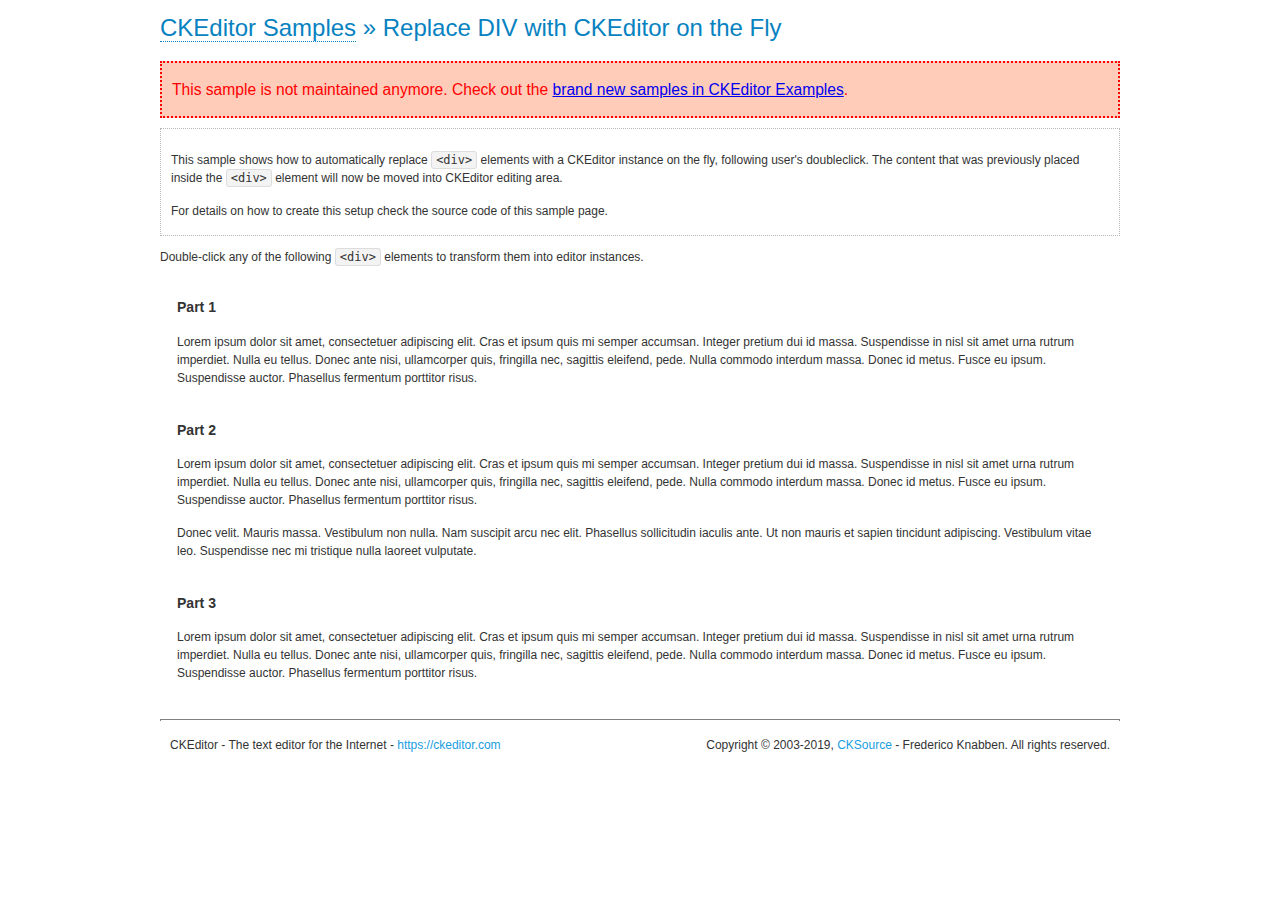
<file: ckeditor/samples/old/divreplace.html>
<!DOCTYPE html>
<!--
Copyright (c) 2003-2019, CKSource - Frederico Knabben. All rights reserved.
For licensing, see LICENSE.md or https://ckeditor.com/legal/ckeditor-oss-license
-->
<html lang="en">
<head>
	<meta charset="utf-8">
	<title>Replace DIV &mdash; CKEditor Sample</title>
	<script src="../../ckeditor.js"></script>
	<link href="sample.css" rel="stylesheet">
	<meta name="description" content="Try the latest sample of CKEditor 4 and learn more about customizing your WYSIWYG editor with endless possibilities.">
	<style>

		div.editable
		{
			border: solid 2px transparent;
			padding-left: 15px;
			padding-right: 15px;
		}

		div.editable:hover
		{
			border-color: black;
		}

	</style>
	<script>

		// Uncomment the following code to test the "Timeout Loading Method".
		// CKEDITOR.loadFullCoreTimeout = 5;

		window.onload = function() {
			// Listen to the double click event.
			if ( window.addEventListener )
				document.body.addEventListener( 'dblclick', onDoubleClick, false );
			else if ( window.attachEvent )
				document.body.attachEvent( 'ondblclick', onDoubleClick );

		};

		function onDoubleClick( ev ) {
			// Get the element which fired the event. This is not necessarily the
			// element to which the event has been attached.
			var element = ev.target || ev.srcElement;

			// Find out the div that holds this element.
			var name;

			do {
				element = element.parentNode;
			}
			while ( element && ( name = element.nodeName.toLowerCase() ) &&
				( name != 'div' || element.className.indexOf( 'editable' ) == -1 ) && name != 'body' );

			if ( name == 'div' && element.className.indexOf( 'editable' ) != -1 )
				replaceDiv( element );
		}

		var editor;

		function replaceDiv( div ) {
			if ( editor )
				editor.destroy();

			editor = CKEDITOR.replace( div );
		}

	</script>
</head>
<body>
	<h1 class="samples">
		<a href="index.html">CKEditor Samples</a> &raquo; Replace DIV with CKEditor on the Fly
	</h1>
	<div class="warning deprecated">
		This sample is not maintained anymore. Check out the <a href="https://ckeditor.com/docs/ckeditor4/latest/examples/index.html">brand new samples in CKEditor Examples</a>.
	</div>
	<div class="description">
		<p>
			This sample shows how to automatically replace <code>&lt;div&gt;</code> elements
			with a CKEditor instance on the fly, following user's doubleclick. The content
			that was previously placed inside the <code>&lt;div&gt;</code> element will now
			be moved into CKEditor editing area.
		</p>
		<p>
			For details on how to create this setup check the source code of this sample page.
		</p>
	</div>
	<p>
		Double-click any of the following <code>&lt;div&gt;</code> elements to transform them into
		editor instances.
	</p>
	<div class="editable">
		<h3>
			Part 1
		</h3>
		<p>
			Lorem ipsum dolor sit amet, consectetuer adipiscing elit. Cras et ipsum quis mi
			semper accumsan. Integer pretium dui id massa. Suspendisse in nisl sit amet urna
			rutrum imperdiet. Nulla eu tellus. Donec ante nisi, ullamcorper quis, fringilla
			nec, sagittis eleifend, pede. Nulla commodo interdum massa. Donec id metus. Fusce
			eu ipsum. Suspendisse auctor. Phasellus fermentum porttitor risus.
		</p>
	</div>
	<div class="editable">
		<h3>
			Part 2
		</h3>
		<p>
			Lorem ipsum dolor sit amet, consectetuer adipiscing elit. Cras et ipsum quis mi
			semper accumsan. Integer pretium dui id massa. Suspendisse in nisl sit amet urna
			rutrum imperdiet. Nulla eu tellus. Donec ante nisi, ullamcorper quis, fringilla
			nec, sagittis eleifend, pede. Nulla commodo interdum massa. Donec id metus. Fusce
			eu ipsum. Suspendisse auctor. Phasellus fermentum porttitor risus.
		</p>
		<p>
			Donec velit. Mauris massa. Vestibulum non nulla. Nam suscipit arcu nec elit. Phasellus
			sollicitudin iaculis ante. Ut non mauris et sapien tincidunt adipiscing. Vestibulum
			vitae leo. Suspendisse nec mi tristique nulla laoreet vulputate.
		</p>
	</div>
	<div class="editable">
		<h3>
			Part 3
		</h3>
		<p>
			Lorem ipsum dolor sit amet, consectetuer adipiscing elit. Cras et ipsum quis mi
			semper accumsan. Integer pretium dui id massa. Suspendisse in nisl sit amet urna
			rutrum imperdiet. Nulla eu tellus. Donec ante nisi, ullamcorper quis, fringilla
			nec, sagittis eleifend, pede. Nulla commodo interdum massa. Donec id metus. Fusce
			eu ipsum. Suspendisse auctor. Phasellus fermentum porttitor risus.
		</p>
	</div>
	<div id="footer">
		<hr>
		<p>
			CKEditor - The text editor for the Internet - <a class="samples" href="https://ckeditor.com/">https://ckeditor.com</a>
		</p>
		<p id="copy">
			Copyright &copy; 2003-2019, <a class="samples" href="https://cksource.com/">CKSource</a> - Frederico
			Knabben. All rights reserved.
		</p>
	</div>
</body>
</html>
</file>
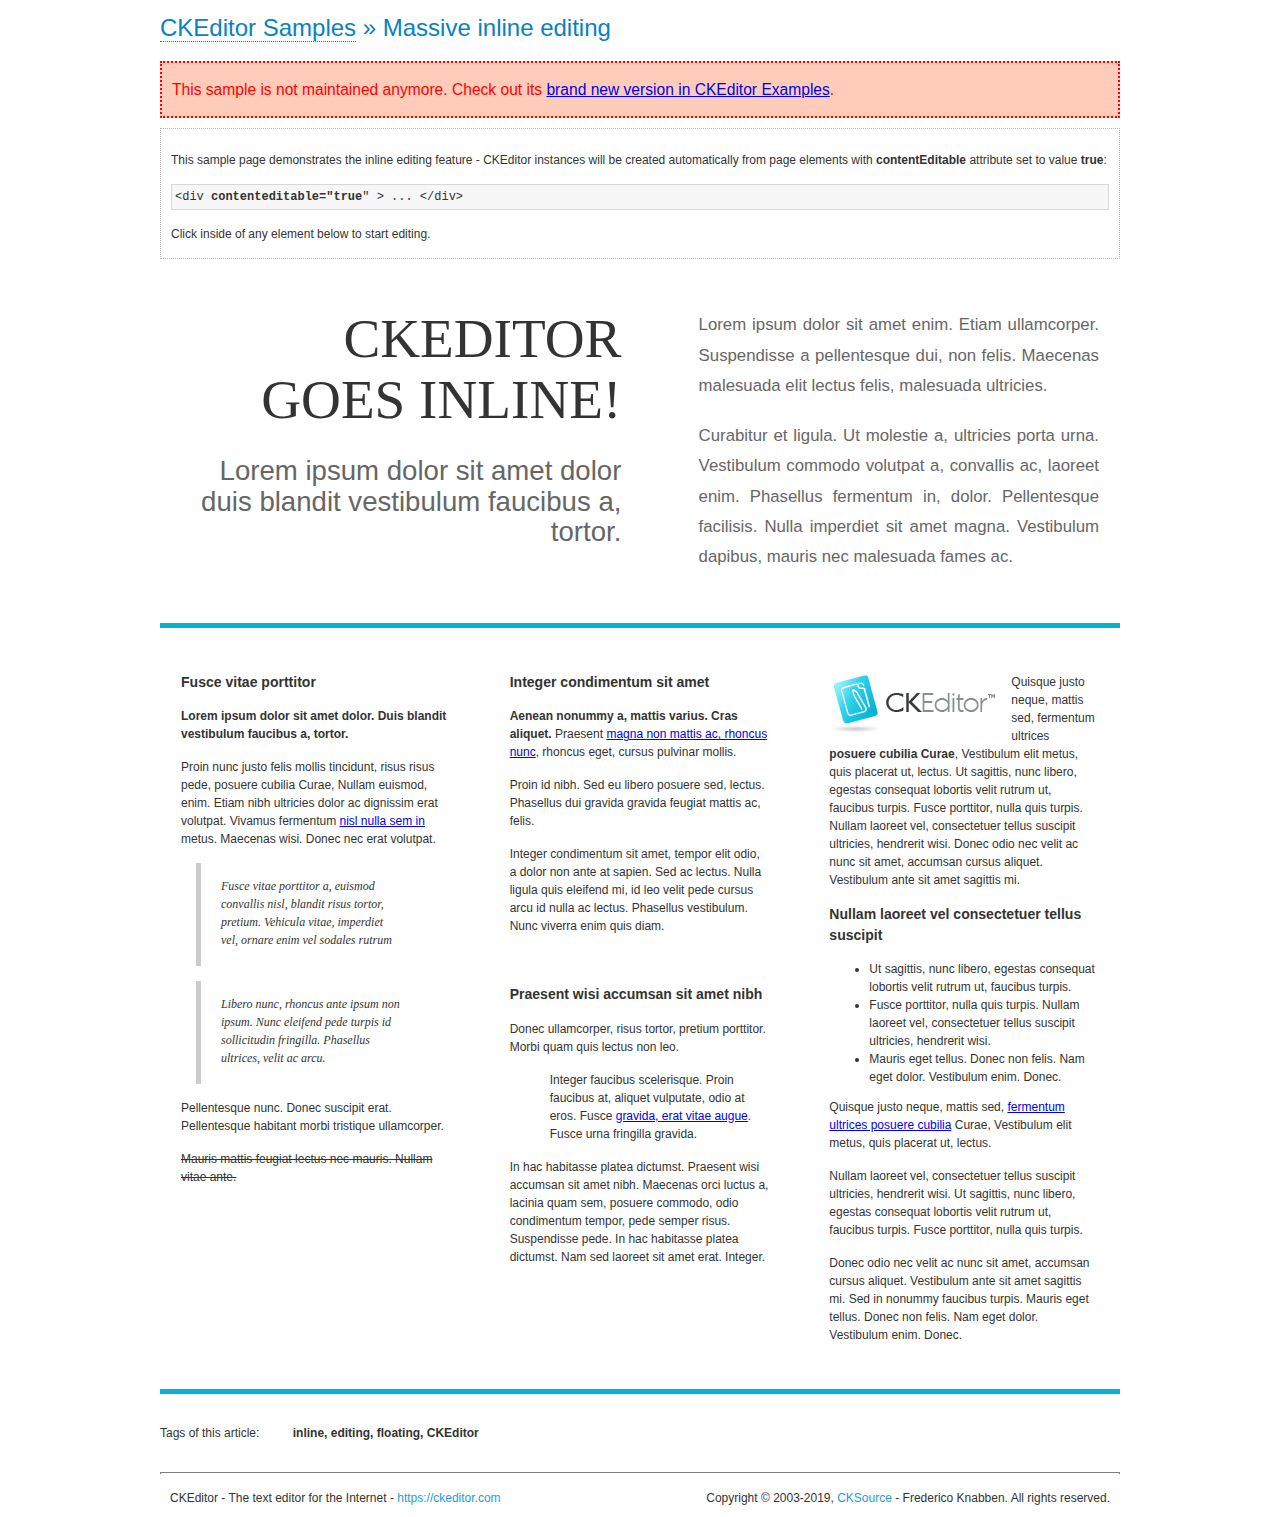
<file: ckeditor/samples/old/inlineall.html>
<!DOCTYPE html>
<!--
Copyright (c) 2003-2019, CKSource - Frederico Knabben. All rights reserved.
For licensing, see LICENSE.md or https://ckeditor.com/legal/ckeditor-oss-license
-->
<html lang="en">
<head>
	<meta charset="utf-8">
	<title>Massive inline editing &mdash; CKEditor Sample</title>
	<meta name="description" content="Try the latest sample of CKEditor 4 and learn more about customizing your WYSIWYG editor with endless possibilities.">
	<script src="../../ckeditor.js"></script>
	<script>

		// This code is generally not necessary, but it is here to demonstrate
		// how to customize specific editor instances on the fly. This fits well
		// this demo because we have editable elements (like headers) that
		// require less features.

		// The "instanceCreated" event is fired for every editor instance created.
		CKEDITOR.on( 'instanceCreated', function( event ) {
			var editor = event.editor,
				element = editor.element;

			// Customize editors for headers and tag list.
			// These editors don't need features like smileys, templates, iframes etc.
			if ( element.is( 'h1', 'h2', 'h3' ) || element.getAttribute( 'id' ) == 'taglist' ) {
				// Customize the editor configurations on "configLoaded" event,
				// which is fired after the configuration file loading and
				// execution. This makes it possible to change the
				// configurations before the editor initialization takes place.
				editor.on( 'configLoaded', function() {

					// Remove unnecessary plugins to make the editor simpler.
					editor.config.removePlugins = 'colorbutton,find,flash,font,' +
						'forms,iframe,image,newpage,removeformat,' +
						'smiley,specialchar,stylescombo,templates';

					// Rearrange the layout of the toolbar.
					editor.config.toolbarGroups = [
						{ name: 'editing',		groups: [ 'basicstyles', 'links' ] },
						{ name: 'undo' },
						{ name: 'clipboard',	groups: [ 'selection', 'clipboard' ] },
						{ name: 'about' }
					];
				});
			}
		});

	</script>
	<link href="sample.css" rel="stylesheet">
	<style>

		/* The following styles are just to make the page look nice. */

		/* Workaround to show Arial Black in Firefox. */
		@font-face
		{
			font-family: 'arial-black';
			src: local('Arial Black');
		}

		*[contenteditable="true"]
		{
			padding: 10px;
		}

		#container
		{
			width: 960px;
			margin: 30px auto 0;
		}

		#header
		{
			overflow: hidden;
			padding: 0 0 30px;
			border-bottom: 5px solid #05B2D2;
			position: relative;
		}

		#headerLeft,
		#headerRight
		{
			width: 49%;
			overflow: hidden;
		}

		#headerLeft
		{
			float: left;
			padding: 10px 1px 1px;
		}

		#headerLeft h2,
		#headerLeft h3
		{
			text-align: right;
			margin: 0;
			overflow: hidden;
			font-weight: normal;
		}

		#headerLeft h2
		{
			font-family: "Arial Black",arial-black;
			font-size: 4.6em;
			line-height: 1.1;
			text-transform: uppercase;
		}

		#headerLeft h3
		{
			font-size: 2.3em;
			line-height: 1.1;
			margin: .2em 0 0;
			color: #666;
		}

		#headerRight
		{
			float: right;
			padding: 1px;
		}

		#headerRight p
		{
			line-height: 1.8;
			text-align: justify;
			margin: 0;
		}

		#headerRight p + p
		{
			margin-top: 20px;
		}

		#headerRight > div
		{
			padding: 20px;
			margin: 0 0 0 30px;
			font-size: 1.4em;
			color: #666;
		}

		#columns
		{
			color: #333;
			overflow: hidden;
			padding: 20px 0;
		}

		#columns > div
		{
			float: left;
			width: 33.3%;
		}

		#columns #column1 > div
		{
			margin-left: 1px;
		}

		#columns #column3 > div
		{
			margin-right: 1px;
		}

		#columns > div > div
		{
			margin: 0px 10px;
			padding: 10px 20px;
		}

		#columns blockquote
		{
			margin-left: 15px;
		}

		#tagLine
		{
			border-top: 5px solid #05B2D2;
			padding-top: 20px;
		}

		#taglist {
			display: inline-block;
			margin-left: 20px;
			font-weight: bold;
			margin: 0 0 0 20px;
		}

	</style>
</head>
<body>
<div>
	<h1 class="samples"><a href="index.html">CKEditor Samples</a> &raquo; Massive inline editing</h1>
	<div class="warning deprecated">
		This sample is not maintained anymore. Check out its <a href="https://ckeditor.com/docs/ckeditor4/latest/examples/inline.html">brand new version in CKEditor Examples</a>.
	</div>
	<div class="description">
		<p>This sample page demonstrates the inline editing feature - CKEditor instances will be created automatically from page elements with <strong>contentEditable</strong> attribute set to value <strong>true</strong>:</p>
		<pre class="samples">&lt;div <strong>contenteditable="true</strong>" &gt; ... &lt;/div&gt;</pre>
		<p>Click inside of any element below to start editing.</p>
	</div>
</div>
<div id="container">
	<div id="header">
		<div id="headerLeft">
			<h2 id="sampleTitle" contenteditable="true">
				CKEditor<br> Goes Inline!
			</h2>
			<h3 contenteditable="true">
				Lorem ipsum dolor sit amet dolor duis blandit vestibulum faucibus a, tortor.
			</h3>
		</div>
		<div id="headerRight">
			<div contenteditable="true">
				<p>
					Lorem ipsum dolor sit amet enim. Etiam ullamcorper. Suspendisse a pellentesque dui, non felis. Maecenas malesuada elit lectus felis, malesuada ultricies.
				</p>
				<p>
					Curabitur et ligula. Ut molestie a, ultricies porta urna. Vestibulum commodo volutpat a, convallis ac, laoreet enim. Phasellus fermentum in, dolor. Pellentesque facilisis. Nulla imperdiet sit amet magna. Vestibulum dapibus, mauris nec malesuada fames ac.
				</p>
			</div>
		</div>
	</div>
	<div id="columns">
		<div id="column1">
			<div contenteditable="true">
				<h3>
					Fusce vitae porttitor
				</h3>
				<p>
					<strong>
						Lorem ipsum dolor sit amet dolor. Duis blandit vestibulum faucibus a, tortor.
					</strong>
				</p>
				<p>
					Proin nunc justo felis mollis tincidunt, risus risus pede, posuere cubilia Curae, Nullam euismod, enim. Etiam nibh ultricies dolor ac dignissim erat volutpat. Vivamus fermentum <a href="https://ckeditor.com/">nisl nulla sem in</a> metus. Maecenas wisi. Donec nec erat volutpat.
				</p>
				<blockquote>
					<p>
						Fusce vitae porttitor a, euismod convallis nisl, blandit risus tortor, pretium.
						Vehicula vitae, imperdiet vel, ornare enim vel sodales rutrum
					</p>
				</blockquote>
				<blockquote>
					<p>
						Libero nunc, rhoncus ante ipsum non ipsum. Nunc eleifend pede turpis id sollicitudin fringilla. Phasellus ultrices, velit ac arcu.
					</p>
				</blockquote>
				<p>Pellentesque nunc. Donec suscipit erat. Pellentesque habitant morbi tristique ullamcorper.</p>
				<p><s>Mauris mattis feugiat lectus nec mauris. Nullam vitae ante.</s></p>
			</div>
		</div>
		<div id="column2">
			<div contenteditable="true">
				<h3>
					Integer condimentum sit amet
				</h3>
				<p>
					<strong>Aenean nonummy a, mattis varius. Cras aliquet.</strong>
					Praesent <a href="https://ckeditor.com/">magna non mattis ac, rhoncus nunc</a>, rhoncus eget, cursus pulvinar mollis.</p>
				<p>Proin id nibh. Sed eu libero posuere sed, lectus. Phasellus dui gravida gravida feugiat mattis ac, felis.</p>
				<p>Integer condimentum sit amet, tempor elit odio, a dolor non ante at sapien. Sed ac lectus. Nulla ligula quis eleifend mi, id leo velit pede cursus arcu id nulla ac lectus. Phasellus vestibulum. Nunc viverra enim quis diam.</p>
			</div>
			<div contenteditable="true">
				<h3>
					Praesent wisi accumsan sit amet nibh
				</h3>
				<p>Donec ullamcorper, risus tortor, pretium porttitor. Morbi quam quis lectus non leo.</p>
				<p style="margin-left: 40px; ">Integer faucibus scelerisque. Proin faucibus at, aliquet vulputate, odio at eros. Fusce <a href="https://ckeditor.com/">gravida, erat vitae augue</a>. Fusce urna fringilla gravida.</p>
				<p>In hac habitasse platea dictumst. Praesent wisi accumsan sit amet nibh. Maecenas orci luctus a, lacinia quam sem, posuere commodo, odio condimentum tempor, pede semper risus. Suspendisse pede. In hac habitasse platea dictumst. Nam sed laoreet sit amet erat. Integer.</p>
			</div>
		</div>
		<div id="column3">
			<div contenteditable="true">
				<p>
					<img src="assets/inlineall/logo.png" alt="CKEditor logo" style="float:left">
				</p>
				<p>Quisque justo neque, mattis sed, fermentum ultrices <strong>posuere cubilia Curae</strong>, Vestibulum elit metus, quis placerat ut, lectus. Ut sagittis, nunc libero, egestas consequat lobortis velit rutrum ut, faucibus turpis. Fusce porttitor, nulla quis turpis. Nullam laoreet vel, consectetuer tellus suscipit ultricies, hendrerit wisi. Donec odio nec velit ac nunc sit amet, accumsan cursus aliquet. Vestibulum ante sit amet sagittis mi.</p>
				<h3>
					Nullam laoreet vel consectetuer tellus suscipit
				</h3>
				<ul>
					<li>Ut sagittis, nunc libero, egestas consequat lobortis velit rutrum ut, faucibus turpis.</li>
					<li>Fusce porttitor, nulla quis turpis. Nullam laoreet vel, consectetuer tellus suscipit ultricies, hendrerit wisi.</li>
					<li>Mauris eget tellus. Donec non felis. Nam eget dolor. Vestibulum enim. Donec.</li>
				</ul>
				<p>Quisque justo neque, mattis sed, <a href="https://ckeditor.com/">fermentum ultrices posuere cubilia</a> Curae, Vestibulum elit metus, quis placerat ut, lectus.</p>
				<p>Nullam laoreet vel, consectetuer tellus suscipit ultricies, hendrerit wisi. Ut sagittis, nunc libero, egestas consequat lobortis velit rutrum ut, faucibus turpis. Fusce porttitor, nulla quis turpis.</p>
				<p>Donec odio nec velit ac nunc sit amet, accumsan cursus aliquet. Vestibulum ante sit amet sagittis mi. Sed in nonummy faucibus turpis. Mauris eget tellus. Donec non felis. Nam eget dolor. Vestibulum enim. Donec.</p>
			</div>
		</div>
	</div>
	<div id="tagLine">
		Tags of this article:
		<p id="taglist" contenteditable="true">
			inline, editing, floating, CKEditor
		</p>
	</div>
</div>
<div id="footer">
	<hr>
	<p>
		CKEditor - The text editor for the Internet - <a class="samples" href="https://ckeditor.com/">
			https://ckeditor.com</a>
	</p>
	<p id="copy">
		Copyright &copy; 2003-2019, <a class="samples" href="https://cksource.com/">CKSource</a>
		- Frederico Knabben. All rights reserved.
	</p>
</div>
</body>
</html>
</file>
<file: ckeditor/samples/css/samples.css>
/**
 * @license Copyright (c) 2003-2019, CKSource - Frederico Knabben. All rights reserved.
 * For licensing, see LICENSE.md or https://ckeditor.com/legal/ckeditor-oss-license
 */
@media (max-width: 900px) {
  .global-is-mobile-hidden {
    display: none !important;
  }
}
article,
aside,
details,
figcaption,
figure,
footer,
header,
hgroup,
main,
menu,
nav,
section {
  display: block;
}
body,
html {
  margin: 0;
  padding: 0;
  font: 16px / 1.8 Arial, 'Helvetica Neue', Helvetica, sans-serif;
  font-weight: 300;
  color: #575757;
}
.grid-width-10 {
  width: 10%;
}
.grid-width-20 {
  width: 20%;
}
.grid-width-30 {
  width: 30%;
}
.grid-width-40 {
  width: 40%;
}
.grid-width-50 {
  width: 50%;
}
.grid-width-60 {
  width: 60%;
}
.grid-width-70 {
  width: 70%;
}
.grid-width-80 {
  width: 80%;
}
.grid-width-90 {
  width: 90%;
}
.grid-width-100 {
  width: 100%;
}
@media (max-width: 900px) {
  .grid-width-10,
  .grid-width-20,
  .grid-width-30,
  .grid-width-40,
  .grid-width-50,
  .grid-width-60,
  .grid-width-70,
  .grid-width-80,
  .grid-width-90,
  .grid-width-100 {
    width: 100%;
  }
}
*[class*="grid-width"] {
  -webkit-box-sizing: border-box;
  -moz-box-sizing: border-box;
  box-sizing: border-box;
  padding-left: 4%;
  padding-right: 4%;
  float: left;
}
*[class*="grid-width"]:after,
.grid-container:after,
*[class*="grid-width"]:before,
.grid-container:before {
  content: '';
  display: block;
  overflow: hidden;
  visibility: hidden;
  font-size: 0;
  line-height: 0;
  width: 0;
  height: 0;
}
*[class*="grid-width"]:after,
.grid-container:after {
  clear: both;
}
.grid-container {
  -webkit-box-sizing: border-box;
  -moz-box-sizing: border-box;
  box-sizing: border-box;
  margin-left: auto;
  margin-right: auto;
}
.grid-container-nested *[class*="grid-width"]:first-child {
  padding-left: 0;
}
.grid-container-nested *[class*="grid-width"]:last-child {
  padding-right: 0;
}
@media (max-width: 900px) {
  .grid-container-nested *[class*="grid-width"]:first-child {
    padding-left: 4%;
  }
  .grid-container-nested *[class*="grid-width"]:last-child {
    padding-right: 4%;
  }
}
.header-a {
  min-height: 140px;
  overflow: hidden;
}
.header-a .header-a-logo {
  margin: 40px 0 0;
}
@media (max-width: 900px) {
  .header-a .header-a-logo {
    text-align: center;
  }
}
.header-a .header-a-logo img {
  border: transparent;
}
.navigation-a {
  height: 30px;
  background: #3D3D3D;
  position: absolute;
  left: 0;
  right: 0;
  top: 0;
  padding: 0;
  overflow: hidden;
}
@media (max-width: 900px) {
  .navigation-a {
    text-align: center;
  }
}
.navigation-a ul {
  list-style: none;
  margin: 0;
  overflow: hidden;
}
.navigation-a ul li,
.navigation-a ul li a {
  display: inline-block;
}
@media (max-width: 900px) {
  .navigation-a ul {
    width: auto;
    text-overflow: ellipsis;
    white-space: nowrap;
    display: inline-block;
    float: none;
  }
  .navigation-a ul:before,
  .navigation-a ul:after {
    display: none;
  }
}
.navigation-a ul.navigation-a-left {
  text-align: left;
}
@media (max-width: 900px) {
  .navigation-a ul.navigation-a-left {
    padding-right: 0;
  }
}
.navigation-a ul.navigation-a-right {
  text-align: right;
}
@media (max-width: 900px) {
  .navigation-a ul.navigation-a-right {
    padding-left: 23px;
  }
}
.navigation-a ul li + li {
  margin-left: 23px;
}
.navigation-a ul li a {
  font-size: 10px;
  font-size: 0.625rem;
  line-height: 18px;
  line-height: 1.13rem;
  line-height: 30px;
  float: left;
  color: #ddd;
  font-weight: bold;
  text-decoration: none;
  text-transform: uppercase;
}
.navigation-a ul li a:hover {
  cursor: pointer;
  color: #fff;
}
.icon-navigation-a-github:before,
.icon-navigation-a-github:after {
  background-image: url("[data-uri]");
}
.navigation-b {
  text-align: right;
  margin: 52px 0 0;
  overflow: visible;
}
@media (max-width: 900px) {
  .navigation-b {
    text-align: center;
    margin-top: 20px;
    padding: 0;
  }
}
.navigation-b ul {
  padding: 0;
  list-style: none;
  margin: 0;
  overflow: visible;
}
.navigation-b ul li,
.navigation-b ul li a {
  display: inline-block;
}
@media (max-width: 900px) {
  .navigation-b ul {
    display: table;
    width: 100%;
    padding-bottom: 1.5em;
  }
}
@media (max-width: 900px) {
  .navigation-b ul li {
    display: table-row;
  }
}
.navigation-b ul li + li {
  margin-left: 20px;
}
@media (max-width: 900px) {
  .navigation-b ul li + li {
    margin-left: 0;
  }
}
.navigation-b ul li a {
  -webkit-box-sizing: border-box;
  -moz-box-sizing: border-box;
  box-sizing: border-box;
  text-transform: uppercase;
  text-decoration: none;
  outline: none;
}
@media (max-width: 900px) {
  .navigation-b ul li a {
    width: 100%;
    -webkit-border-radius: 0;
    -webkit-background-clip: padding-box;
    -moz-border-radius: 0;
    -moz-background-clip: padding;
    border-radius: 0;
    background-clip: padding-box;
  }
}
.footer-a {
  font-size: 13px;
  font-size: 0.8125rem;
  line-height: 23.4px;
  line-height: 1.46rem;
  padding-top: 2.25em;
  padding-bottom: 2.25em;
  overflow: hidden;
  color: #8a8a8a;
}
.footer-a a {
  color: #0287D0;
  text-decoration: none;
  border-bottom: 1px dotted #0287D0;
}
.footer-a a:hover {
  color: #0277b7;
}
.footer-a p {
  margin: 0;
  display: inline-block;
  text-align: center;
}
.content {
  font-size: 14px;
  font-size: 0.875rem;
  line-height: 25.2px;
  line-height: 1.57rem;
  overflow: hidden;
  padding-top: 1.5em;
  padding-bottom: 1.5em;
}
.content p {
  margin: 0.75em 0;
}
.content ul,
.content ol,
.content pre,
.content blockquote,
.content textarea:not([class^="cke"]),
.content .cke {
  margin: 1.875em 0;
}
.content code,
.content kbd {
  -webkit-border-radius: 3px;
  -webkit-background-clip: padding-box;
  -moz-border-radius: 3px;
  -moz-background-clip: padding;
  border-radius: 3px;
  background-clip: padding-box;
  padding: 3px 4px;
}
.content pre,
.content code,
.content kbd,
.content blockquote {
  background: #f5f5f5;
}
.content blockquote,
.content pre {
  background: none;
  border-left: 4px solid #0287D0;
  padding: 1.5em 2.25em;
}
.content p a,
.content ul a,
.content ol a,
.content blockquote a,
.content h1 a,
.content h2 a,
.content h3 a,
.content h4 a,
.content h5 a {
  color: #0287D0;
  text-decoration: none;
  border-bottom: 1px dotted #0287D0;
}
.content p a:hover,
.content ul a:hover,
.content ol a:hover,
.content blockquote a:hover,
.content h1 a:hover,
.content h2 a:hover,
.content h3 a:hover,
.content h4 a:hover,
.content h5 a:hover {
  color: #0277b7;
}
.content h1,
.content h2,
.content h3,
.content h4,
.content h5 {
  color: #000;
  font-weight: 100;
}
.content h1 code,
.content h2 code,
.content h3 code,
.content h4 code,
.content h5 code,
.content h1 kbd,
.content h2 kbd,
.content h3 kbd,
.content h4 kbd,
.content h5 kbd {
  font-size: inherit;
}
.content h1 a.content-heading-anchor,
.content h2 a.content-heading-anchor,
.content h3 a.content-heading-anchor,
.content h4 a.content-heading-anchor,
.content h5 a.content-heading-anchor {
  font-weight: 100;
  vertical-align: middle;
  opacity: 0;
  border: 0;
}
.content h1:hover a.content-heading-anchor,
.content h2:hover a.content-heading-anchor,
.content h3:hover a.content-heading-anchor,
.content h4:hover a.content-heading-anchor,
.content h5:hover a.content-heading-anchor {
  opacity: 1;
}
.content h1:target a,
.content h2:target a,
.content h3:target a,
.content h4:target a,
.content h5:target a {
  -webkit-animation: targetLinkOpacity 0.5s linear alternate;
  -moz-animation: targetLinkOpacity 0.5s linear alternate;
  -o-animation: targetLinkOpacity 0.5s linear alternate;
  animation: targetLinkOpacity 0.5s linear alternate;
  opacity: 1;
}
.content input,
.content select,
.content textarea:not([class^="cke"]) {
  -webkit-border-radius: 3px;
  -webkit-background-clip: padding-box;
  -moz-border-radius: 3px;
  -moz-background-clip: padding;
  border-radius: 3px;
  background-clip: padding-box;
  -webkit-box-shadow: inset 0 1px 1px rgba(0, 0, 0, 0.08);
  -moz-box-shadow: inset 0 1px 1px rgba(0, 0, 0, 0.08);
  box-shadow: inset 0 1px 1px rgba(0, 0, 0, 0.08);
  font: inherit;
  color: inherit;
  border: 1px solid #D9D9D9;
  padding: .2em .5em;
}
.content input:focus,
.content select:focus,
.content textarea:not([class^="cke"]):focus {
  border-color: #66afe9;
  outline: 0;
  -webkit-box-shadow: inset 0 1px 1px rgba(0, 0, 0, 0.08), 0 0 8px #93c6ef;
  -moz-box-shadow: inset 0 1px 1px rgba(0, 0, 0, 0.08), 0 0 8px #93c6ef;
  box-shadow: inset 0 1px 1px rgba(0, 0, 0, 0.08), 0 0 8px #93c6ef;
}
.content abbr {
  border-bottom: 1px dotted #666;
  cursor: pointer;
}
.content blockquote {
  font-style: italic;
  font-family: Georgia, Times, "Times New Roman", serif;
  font-size: 16px;
  font-size: 1rem;
  line-height: 28.8px;
  line-height: 1.8rem;
}
.content em {
  font-style: italic;
}
.content h1 {
  font-size: 36px;
  font-size: 2.25rem;
  line-height: 64.8px;
  line-height: 4.05rem;
  margin: 1.125em 0 0;
}
.content h2 {
  font-size: 27.2px;
  font-size: 1.7rem;
  line-height: 48.96px;
  line-height: 3.06rem;
  margin: 0.9em 0 0;
}
.content h3 {
  font-size: 24px;
  font-size: 1.5rem;
  line-height: 43.2px;
  line-height: 2.7rem;
  font-weight: 500;
  margin: 0.75em 0 0;
}
.content h4 {
  font-size: 19.2px;
  font-size: 1.2rem;
  line-height: 34.56px;
  line-height: 2.16rem;
  font-weight: 500;
  margin: 0.75em 0 0;
}
.content h5 {
  font-size: 17.6px;
  font-size: 1.1rem;
  line-height: 31.68px;
  line-height: 1.98rem;
  font-weight: 500;
  margin: 0.75em 0 0;
}
.content hr {
  border: 0;
  border-top: 4px solid #D9D9D9;
  margin: 1.5em 0;
}
.content input[type="text"] {
  height: 1.8em;
  line-height: 1.8em;
}
.content input[type="button"] {
  -webkit-appearance: button;
  -moz-appearance: button;
  appearance: button;
}
.content kbd {
  font-size: 12px;
  font-size: 0.75rem;
  line-height: 21.6px;
  line-height: 1.35rem;
  font-family: Arial, 'Helvetica Neue', Helvetica, sans-serif;
  padding: 2px 6px;
  -webkit-box-shadow: 0 0 4px #fff inset, 0 2px 0 #D9D9D9;
  -moz-box-shadow: 0 0 4px #fff inset, 0 2px 0 #D9D9D9;
  box-shadow: 0 0 4px #fff inset, 0 2px 0 #D9D9D9;
}
.content p img {
  vertical-align: middle;
}
.content p pre {
  padding: 1.5em;
}
.content pre {
  padding: 0;
  border: 0;
  tab-size: 4;
  -o-tab-size: 4;
  -moz-tab-size: 4;
}
.content pre,
.content code {
  font-size: 11.89px;
  font-size: 0.743rem;
  line-height: 21.4px;
  line-height: 1.34rem;
  font-family: Consolas, Menlo, Monaco, Lucida Console, Liberation Mono, DejaVu Sans Mono, Bitstream Vera Sans Mono, Courier New, monospace, serif;
}
.content pre a,
.content code a {
  border: 0;
}
.content pre code {
  padding: 0.75em;
  display: block;
}
.content strong {
  color: #000;
}
.content ul ul,
.content ol ul,
.content ul ol,
.content ol ol {
  margin: 0.75em 0;
}
.content ul li,
.content ol li {
  font-size: 14px;
  font-size: 0.875rem;
  line-height: 30.24px;
  line-height: 1.89rem;
}
.content textarea:not([class^="cke"]) {
  width: 100%;
}
.content div.todo {
  border: 2px dotted #444;
  padding: 10px;
  margin: 60px 0 10px 0;
  /* Remove me some day */
}
.content div.todo:before {
  content: "TODO";
  font-weight: bold;
}
body a.button-a,
body button.button-a,
body input.button-a {
  -webkit-border-radius: 3px;
  -webkit-background-clip: padding-box;
  -moz-border-radius: 3px;
  -moz-background-clip: padding;
  border-radius: 3px;
  background-clip: padding-box;
  font-size: 14px;
  font-size: 0.875rem;
  line-height: 25.2px;
  line-height: 1.57rem;
  height: 36px;
  line-height: 36px;
  padding: 0 1.1em;
  font-weight: 700;
  color: #3e3e3e;
  white-space: nowrap;
  text-decoration: none;
  display: inline-block;
  cursor: pointer;
  border: 0;
  vertical-align: middle;
  margin: 1px 0;
  background: transparent;
}
body a.button-a.icon-pos-left,
body button.button-a.icon-pos-left,
body input.button-a.icon-pos-left {
  padding-left: .8em;
}
body a.button-a.icon-pos-right,
body button.button-a.icon-pos-right,
body input.button-a.icon-pos-right {
  padding-right: .8em;
}
body a.button-a.button-a-no-text,
body button.button-a.button-a-no-text,
body input.button-a.button-a-no-text {
  -webkit-border-radius: 100px;
  -webkit-background-clip: padding-box;
  -moz-border-radius: 100px;
  -moz-background-clip: padding;
  border-radius: 100px;
  background-clip: padding-box;
  width: 36px;
  padding: 0;
  text-indent: -999px;
  overflow: hidden;
  position: relative;
  text-align: center;
}
body a.button-a.button-a-no-text:before,
body button.button-a.button-a-no-text:before,
body input.button-a.button-a-no-text:before {
  position: absolute;
  left: 50%;
  top: 50%;
  margin: -9px 0 0 -9px;
}
@media (max-width: 900px) {
  body a.button-a.button-a-mobile-collapsed,
  body button.button-a.button-a-mobile-collapsed,
  body input.button-a.button-a-mobile-collapsed {
    -webkit-border-radius: 100px;
    -webkit-background-clip: padding-box;
    -moz-border-radius: 100px;
    -moz-background-clip: padding;
    border-radius: 100px;
    background-clip: padding-box;
    width: 36px;
    padding: 0;
    text-indent: -999px;
    overflow: hidden;
    position: relative;
    text-align: center;
  }
  body a.button-a.button-a-mobile-collapsed:before,
  body button.button-a.button-a-mobile-collapsed:before,
  body input.button-a.button-a-mobile-collapsed:before {
    position: absolute;
    left: 50%;
    top: 50%;
    margin: -9px 0 0 -9px;
  }
  body a.button-a.button-a-mobile-collapsed:before,
  body button.button-a.button-a-mobile-collapsed:before,
  body input.button-a.button-a-mobile-collapsed:before {
    position: absolute;
    left: 50%;
    top: 50%;
    margin: -9px 0 0 -9px;
  }
}
body a.button-a:active,
body button.button-a:active,
body input.button-a:active,
body a.button-a:hover,
body button.button-a:hover,
body input.button-a:hover {
  color: #fff;
  background: #0277b7;
}
body a.button-a:focus,
body button.button-a:focus,
body input.button-a:focus {
  border-color: #66afe9;
  outline: 0;
  -webkit-box-shadow: inset 0 1px 1px rgba(0, 0, 0, 0.075), 0 0 8px #93c6ef;
  -moz-box-shadow: inset 0 1px 1px rgba(0, 0, 0, 0.075), 0 0 8px #93c6ef;
  box-shadow: inset 0 1px 1px rgba(0, 0, 0, 0.075), 0 0 8px #93c6ef;
}
body a.button-a-soft,
body button.button-a-soft,
body input.button-a-soft {
  background: #e7e7e7;
}
body a.button-a-soft:active,
body button.button-a-soft:active,
body input.button-a-soft:active,
body a.button-a-soft:hover,
body button.button-a-soft:hover,
body input.button-a-soft:hover {
  color: #3e3e3e;
  background: #cecece;
}
body a.button-a-background,
body button.button-a-background,
body input.button-a-background,
body a.navigation-b ul li a:hover,
body button.navigation-b ul li a:hover,
body input.navigation-b ul li a:hover {
  color: #fff;
  background: #0287D0;
}
body a.button-a-background:active,
body button.button-a-background:active,
body input.button-a-background:active,
body a.button-a-background:hover,
body button.button-a-background:hover,
body input.button-a-background:hover,
body a.navigation-b ul li a:hover:active,
body button.navigation-b ul li a:hover:active,
body input.navigation-b ul li a:hover:active,
body a.navigation-b ul li a:hover:hover,
body button.navigation-b ul li a:hover:hover,
body input.navigation-b ul li a:hover:hover {
  color: #fff;
  background: #0277b7;
}
.balloon-a {
  font-size: 12px;
  font-size: 0.75rem;
  line-height: 21.6px;
  line-height: 1.35rem;
  -webkit-border-radius: 3px;
  -webkit-background-clip: padding-box;
  -moz-border-radius: 3px;
  -moz-background-clip: padding;
  border-radius: 3px;
  background-clip: padding-box;
  border-bottom: 3px solid #d4d4d4;
  background: #ebebeb;
  display: inline-block;
  white-space: nowrap;
  padding: .4em 1.2em .2em;
  font-weight: 700;
  position: relative;
  z-index: 1000;
  text-transform: none;
  color: #575757;
}
.balloon-a:hover {
  color: #575757;
}
.balloon-a:before {
  content: '';
  width: 0;
  height: 0;
  border-style: solid;
  position: absolute;
}
.balloon-a-ne:before,
.balloon-a-nw:before {
  top: -13px;
  border-width: 0 9px 15.6px 9px;
  border-color: transparent transparent #ebebeb transparent;
}
.balloon-a-se:before,
.balloon-a-sw:before {
  bottom: -13px;
  border-width: 15.6px 9px 0 9px;
  border-color: #ebebeb transparent transparent transparent;
}
.balloon-a-nw:before,
.balloon-a-sw:before {
  left: 20px;
}
.balloon-a-ne:before,
.balloon-a-se:before {
  right: 20px;
}
.icon-pos-left:before,
.icon-pos-right:after {
  content: '';
  display: inline-block;
  width: 18px;
  height: 18px;
  vertical-align: middle;
  background-repeat: no-repeat;
}
.icon-pos-left:before {
  margin-right: 10px;
}
.icon-pos-right:after {
  margin-left: 10px;
}
.icon-download:before,
.icon-download:after {
  background-image: url("[data-uri]");
}
.icon-question-mark:before,
.icon-question-mark:after {
  background-image: url("[data-uri]");
}
.icon-close:before,
.icon-close:after {
  background-image: url("[data-uri]");
}
.ie8 .switch > * {
  vertical-align: middle;
}
.ie8 .switch input[type="radio"] {
  margin: 0 0.25em;
  display: inline-block;
}
.ie8 .switch label {
  margin-left: 0 !important;
  margin-right: 0 !important;
}
.ie8 .switch label[data-for="1"] {
  float: left;
}
.ie8 .switch label[data-for="2"] {
  float: right;
}
.ie8 .switch .switch-inner {
  display: none;
}
.switch {
  font-size: 14px;
  font-size: 0.875rem;
  line-height: 25.2px;
  line-height: 1.57rem;
  font-weight: bold;
  background-color: #0287D0;
  overflow: hidden;
  display: inline-block;
  padding: 0.75em 0.25em;
  color: #fff;
  -webkit-border-radius: 3px;
  -webkit-background-clip: padding-box;
  -moz-border-radius: 3px;
  -moz-background-clip: padding;
  border-radius: 3px;
  background-clip: padding-box;
  position: relative;
}
.switch input[type="radio"] {
  display: none;
}
.switch label {
  position: relative;
  z-index: 2;
  float: left;
  cursor: pointer;
  padding: 0 0.75em;
}
.switch label:hover {
  text-decoration: underline;
}
.switch .switch-inner {
  float: left;
  background-color: #FFF;
  height: 1.5em;
  width: 4.125em;
  padding: 2px;
  margin: 0 0.25em;
  -webkit-border-radius: 5.5px;
  -webkit-background-clip: padding-box;
  -moz-border-radius: 5.5px;
  -moz-background-clip: padding;
  border-radius: 5.5px;
  background-clip: padding-box;
}
.switch .switch-inner .handler {
  overflow: hidden;
  position: relative;
  display: block;
  height: 1.5em;
  width: 1.5em;
  background: #027dc1;
  -webkit-border-radius: 4.5px;
  -webkit-background-clip: padding-box;
  -moz-border-radius: 4.5px;
  -moz-background-clip: padding;
  border-radius: 4.5px;
  background-clip: padding-box;
}
.switch .switch-inner .handler:before {
  content: '';
  display: block;
  position: absolute;
  top: 0;
  right: 0;
  bottom: 3px;
  left: 0;
  background-color: #0291df;
  -webkit-border-bottom-left-radius: 4.5px;
  -moz-border-radius-bottomleft: 4.5px;
  border-bottom-left-radius: 4.5px;
  -webkit-border-bottom-right-radius: 4.5px;
  -webkit-background-clip: padding-box;
  -moz-border-radius-bottomright: 4.5px;
  -moz-background-clip: padding;
  border-bottom-right-radius: 4.5px;
  background-clip: padding-box;
}
.switch:hover .switch-inner .handler:before {
  background: #029ef3;
}
.switch input[data-num="2"]:checked ~ .switch-inner > .handler {
  margin-left: auto;
}
.switch input[data-num="2"]:checked ~ label[data-for="1"] {
  padding-right: 5.125em;
  margin-right: -4.375em;
}
.switch input[data-num="1"]:checked ~ label[data-for="2"] {
  padding-left: 5.125em;
  margin-left: -4.375em;
}
.toggler {
  -webkit-user-select: none;
  -moz-user-select: none;
  -ms-user-select: none;
  user-select: none;
}
.toggler label {
  cursor: pointer;
}
.toggler [data-collapse] {
  display: inherit;
}
.toggler [data-expand] {
  display: none;
}
.toggler.collapsed [data-collapse] {
  display: none;
}
.toggler.collapsed [data-expand] {
  display: inherit;
}
.toggler-container {
  overflow: hidden;
}
.toggler-container.collapsed {
  height: 0;
}
.icon-toggler-expanded:before,
.icon-toggler-collapsed:before,
.icon-toggler-expanded:after,
.icon-toggler-collapsed:after {
  background-image: url("[data-uri]");
}
.icon-toggler-expanded.icon-light:before,
.icon-toggler-collapsed.icon-light:before,
.icon-toggler-expanded.icon-light:after,
.icon-toggler-collapsed.icon-light:after {
  background-image: url("[data-uri]");
}
.icon-toggler-expanded:before,
.icon-toggler-expanded:after {
  background-position: top left;
}
.icon-toggler-collapsed:before,
.icon-toggler-collapsed:after {
  background-position: bottom left;
}
.modal {
  padding: 20px;
  border-radius: 3px;
  background-color: white;
  max-width: 700px;
  -webkit-box-sizing: border-box;
  -moz-box-sizing: border-box;
  box-sizing: border-box;
  width: 80% !important;
  top: 50% !important;
  -webkit-transform: translate(-50%, -50%) !important;
  -moz-transform: translate(-50%, -50%) !important;
  -ms-transform: translate(-50%, -50%) !important;
  -o-transform: translate(-50%, -50%) !important;
  transform: translate(-50%, -50%) !important;
}
.modal-close {
  -webkit-border-radius: 100px;
  -webkit-background-clip: padding-box;
  -moz-border-radius: 100px;
  -moz-background-clip: padding;
  border-radius: 100px;
  background-clip: padding-box;
  cursor: pointer;
  height: 18px;
  width: 18px;
  position: absolute;
  top: 10px;
  right: 10px;
  font-size: 17px;
  text-align: center;
  line-height: 19px;
  background: #cccccc;
}
main .grid-container,
header .grid-container,
.navigation-a > div,
footer > div {
  max-width: 968px;
}
.header-a {
  margin-top: 30px;
}
.footer-a {
  border-top: 1px solid #D9D9D9;
}
.adjoined-top {
  background-color: #0287D0;
  color: #fff;
}
.adjoined-top .content h1,
.adjoined-top .content h2,
.adjoined-top .content h3,
.adjoined-top .content h4,
.adjoined-top .content h5 {
  color: #fff;
}
.adjoined-top .content p {
  font-size: 18px;
  font-size: 1.125rem;
  line-height: 32.4px;
  line-height: 2.02rem;
  font-weight: 100;
}
.adjoined-top .content p a {
  text-decoration: none;
  border-bottom: 1px dotted #fff;
  color: inherit;
}
.adjoined-top .content p a:hover {
  color: #e6e6e6;
}
.adjoined-top .content button {
  color: #fff;
}
.adjoined-top .content strong {
  color: #fff;
}
.adjoined-top .content code {
  font-size: inherit;
  color: #0287D0;
}
.adjoined-bottom {
  position: relative;
}
.adjoined-bottom:before {
  z-index: -1;
  content: '';
  background: #0287D0;
  position: absolute;
  top: 0;
  left: 0;
  right: 0;
  height: 50%;
}
main .grid-container,
header .grid-container,
.navigation-a > div,
footer > div {
  max-width: 1052px;
}
main .grid-container.freed-width {
  max-width: none;
}
.switch {
  background: #027dc1;
  float: right;
  overflow: visible;
}
.switch .balloon-a {
  position: absolute;
  top: -40px;
  right: 50%;
  margin-right: -15px;
  background: #FFEFC1;
  border-bottom-color: #DCDCA4;
}
.switch .balloon-a:before {
  border-color: #FFEFC1 transparent transparent transparent;
}
#toolbar .editors-container {
  overflow: hidden;
  height: 0;
  transition: height 200ms;
}
#toolbar .editors-container.active {
  height: auto;
}
#main #editor {
  background: #FFF;
  padding: 2% 4%;
  border: dashed 5px #0287D0;
}
#main .adjoined-top:before {
  height: 335px;
}
#toolbar .adjoined-top:before {
  height: 219px;
}
#toolbar .adjoined-top .grid-container-nested {
  height: 147px;
}
.content .grid-switch-magic {
  margin: 3.5em 0 0;
}
#info-box {
  padding-bottom: 0;
}
#info-box > div {
  width: 100%;
  text-align: right;
}
#info-box > div .toggler {
  padding-right: 0;
}
#info-box > div .toggler:hover {
  background: transparent;
  color: #000;
}
#info-box > div .toggler:hover > label {
  text-decoration: underline;
}
#info-box > div h2 {
  float: left;
  margin-top: 0;
}
#info-box > div#instructions-container {
  text-align: left;
}
#toolbarModifierWrapper {
  overflow: hidden;
  height: 0;
  opacity: 0;
  transition: height 200ms;
}
#toolbarModifierWrapper.active {
  height: auto;
  opacity: 1;
}
header {
  overflow: visible;
}
header div.grid-container {
  overflow: visible;
}
header .navigation-b {
  overflow: visible;
}
header .navigation-b ul {
  overflow: visible;
}
header .navigation-b a {
  position: relative;
}
header .balloon-a {
  position: absolute;
  top: 48px;
  left: 50%;
  margin-left: -35px;
}
@media (max-width: 1140px) {
  header .balloon-a {
    left: auto;
    margin-left: auto;
    right: 50%;
    margin-right: -35px;
  }
  header .balloon-a:before {
    left: auto;
    right: 22px;
  }
}
@media (max-width: 900px) {
  header .balloon-a {
    display: none;
  }
}
header .header-a-logo img {
  width: 160px;
  height: 60px;
}

#toolbar .cke_toolbar {
  pointer-events: none;
  -webkit-user-select: none;
  -moz-user-select: none;
  -ms-user-select: none;
  user-select: none;
  cursor: default;
}
.some-toolbar-active .cke_toolbar {
  zoom: 1;
  filter: alpha(opacity=50);
  -webkit-opacity: 0.5;
  -moz-opacity: 0.5;
  opacity: 0.5;
}
.cke_toolbar.active {
  position: relative;
  zoom: 1;
  filter: alpha(opacity=100);
  -webkit-opacity: 1;
  -moz-opacity: 1;
  opacity: 1;
}
.cke_toolbar.active:after {
  content: '';
  display: block;
  position: absolute;
  top: 0;
  right: 6px;
  bottom: 5px;
  left: 0;
  -webkit-border-radius: 5px;
  -webkit-background-clip: padding-box;
  -moz-border-radius: 5px;
  -moz-background-clip: padding;
  border-radius: 5px;
  background-clip: padding-box;
  -webkit-box-shadow: 0px 0px 15px 3px #fff4b0;
  -moz-box-shadow: 0px 0px 15px 3px #fff4b0;
  box-shadow: 0px 0px 15px 3px #fff4b0;
}
.cke_toolbar.active .cke_toolgroup {
  -webkit-box-shadow: none;
  -moz-box-shadow: none;
  box-shadow: none;
  border-color: #e3c300;
}
.cke_toolbar.active .cke_combo,
.cke_toolbar.active .cke_toolgroup {
  position: relative;
  z-index: 2;
}
.cke_toolbar.active .cke_combo_button {
  -webkit-box-shadow: none;
  -moz-box-shadow: none;
  box-shadow: none;
}
.unselectable {
  -webkit-user-select: none;
  -moz-user-select: none;
  -ms-user-select: none;
  user-select: none;
}
.toolbar {
  padding: 5px 0;
  margin-bottom: 2.4em;
  overflow: hidden;
  background: #fff;
}
.toolbar button.button-a.cke_button {
  cursor: pointer;
  display: inline-block;
  padding: 4px 6px;
  outline: 0;
  border: 1px solid #a6a6a6;
}
.toolbar button.button-a.hidden {
  display: none;
}
.toolbar button.button-a.left {
  float: left;
  margin-right: 8px;
}
.toolbar button.button-a.right {
  float: right;
  margin-left: 8px;
}
.toolbar button.button-a .highlight {
  color: #ffefc1;
}
.configContainer.hidden,
.toolbarModifier.hidden,
.toolbarModifier-hints.hidden {
  display: none;
}
.toolbarModifier :focus,
.toolbar button:focus,
.configContainer textarea.configCode:focus {
  outline: none;
}
div.toolbarModifier {
  padding: 0;
  overflow: hidden;
  width: 100%;
  position: relative;
  display: table;
  border-collapse: collapse;
}
div.toolbarModifier ::-moz-focus-inner {
  border: 0;
}
div.toolbarModifier .empty {
  display: none;
}
div.toolbarModifier.empty-visible .empty {
  display: table-row;
  zoom: 1;
  filter: alpha(opacity=60);
  -webkit-opacity: 0.6;
  -moz-opacity: 0.6;
  opacity: 0.6;
}
div.toolbarModifier .empty > p {
  line-height: 31px;
}
div.toolbarModifier > ul {
  padding: 0;
  margin: 0;
  border-top: 1px solid #ccc;
  width: 100%;
}
div.toolbarModifier > ul[data-type="table-header"] {
  display: table-header-group;
}
div.toolbarModifier > ul[data-type="table-body"] {
  display: table-row-group;
}
div.toolbarModifier > ul p {
  padding: 0;
  margin: 0;
}
div.toolbarModifier > ul > li {
  display: table-row;
}
div.toolbarModifier > ul > li[data-type="header"] {
  font-weight: bold;
  user-select: none;
  cursor: default;
}
div.toolbarModifier > ul > li[data-type="group"],
div.toolbarModifier > ul > li[data-type="separator"] {
  border-bottom: 1px solid #ccc;
}
div.toolbarModifier > ul > li[data-type="subgroup"] {
  border-top: 1px solid #eee;
}
div.toolbarModifier > ul > li[data-type="subgroup"]:first-child {
  border-top: none;
}
div.toolbarModifier > ul > li[data-type="group"].active,
div.toolbarModifier > ul > li[data-type="group"]:hover,
div.toolbarModifier > ul > li[data-type="separator"].active,
div.toolbarModifier > ul > li[data-type="separator"]:hover {
  overflow: hidden;
  z-index: 2;
}
div.toolbarModifier > ul > li[data-type="group"].active,
div.toolbarModifier > ul > li[data-type="separator"].active,
div.toolbarModifier > ul > li[data-type="group"].active:hover,
div.toolbarModifier > ul > li[data-type="separator"].active:hover {
  background: #f0fafb;
}
div.toolbarModifier > ul > li[data-type="group"]:hover,
div.toolbarModifier > ul > li[data-type="separator"]:hover {
  background: #fffbe3;
}
div.toolbarModifier > ul > li[data-type="separator"] {
  background: #f5f5f5;
}
div.toolbarModifier > ul > li[data-type="separator"]:after {
  content: '';
  width: 100%;
}
div.toolbarModifier > ul > li[data-type="separator"] > p {
  padding: 2px 5px;
}
div.toolbarModifier > ul > li > p,
div.toolbarModifier > ul > li > ul {
  display: table-cell;
  vertical-align: middle;
}
div.toolbarModifier > ul > li p {
  padding-left: 5px;
  min-width: 200px;
}
div.toolbarModifier > ul > li p span {
  white-space: nowrap;
  cursor: default;
}
div.toolbarModifier > ul > li p span button {
  font-size: 12.666px;
  margin-right: 5px;
  cursor: pointer;
  background: #fff;
  -webkit-border-radius: 5px;
  -webkit-background-clip: padding-box;
  -moz-border-radius: 5px;
  -moz-background-clip: padding;
  border-radius: 5px;
  background-clip: padding-box;
  border: 1px solid #bbb;
  padding: 0 7px;
  line-height: 12px;
  height: 20px;
}
div.toolbarModifier > ul > li p span button:not(.disabled):hover,
div.toolbarModifier > ul > li p span button:not(.disabled):focus {
  color: #fff;
  background-color: #454545;
  border-color: transparent;
}
div.toolbarModifier > ul > li p span button.move.disabled {
  cursor: default;
  zoom: 1;
  filter: alpha(opacity=20);
  -webkit-opacity: 0.2;
  -moz-opacity: 0.2;
  opacity: 0.2;
}
div.toolbarModifier > ul > li ul {
  border-collapse: collapse;
  padding: 0;
  width: 100%;
}
div.toolbarModifier > ul > li ul li {
  display: table-row;
  list-style-type: none;
  line-height: 1;
}
div.toolbarModifier > ul > li ul li[data-type="subgroup"] {
  border-top: 1px solid #ddd;
}
div.toolbarModifier > ul > li ul li[data-type="subgroup"]:first-child {
  border-top: 0;
}
div.toolbarModifier > ul > li ul li[data-type="subgroup"] [data-type="button"] {
  -webkit-border-radius: 3px;
  -webkit-background-clip: padding-box;
  -moz-border-radius: 3px;
  -moz-background-clip: padding;
  border-radius: 3px;
  background-clip: padding-box;
  padding: 0 2px;
}
div.toolbarModifier > ul > li ul li[data-type="subgroup"] [data-type="button"]:focus {
  background: rgba(0, 0, 0, 0.04);
}
div.toolbarModifier > ul > li ul li[data-type="subgroup"] [data-type="button"] input {
  vertical-align: middle;
}
div.toolbarModifier > ul > li ul li > p,
div.toolbarModifier > ul > li ul li > ul {
  display: table-cell;
  vertical-align: middle;
}
div.toolbarModifier > ul > li ul li ul {
  padding: 0;
}
div.toolbarModifier > ul > li ul li ul li {
  padding: 0;
  display: inline-block;
  cursor: pointer;
  margin: 2px 5px 2px 0;
}
div.toolbarModifier > ul > li ul li ul li .cke_combo_text {
  cursor: pointer;
  white-space: nowrap;
}
div.toolbarModifier > ul > li ul li ul li .cke_toolgroup,
div.toolbarModifier > ul > li ul li ul li .cke_combo_button {
  cursor: pointer;
  margin: 0;
  vertical-align: middle;
  border: 1px solid #ddd;
  font-size: 11.41px;
  font-size: 0.713rem;
  line-height: 20.54px;
  line-height: 1.28rem;
}
div.toolbarModifier > .codemirror-wrapper {
  overflow-y: auto;
}
div.toolbarModifier-hints {
  float: right;
  width: 350px;
  min-width: 150px;
  overflow-y: auto;
  margin-left: 1.5em;
}
div.toolbarModifier-hints h3 {
  font-size: 18.08px;
  font-size: 1.13rem;
  line-height: 32.54px;
  line-height: 2.03rem;
  padding: 0.36em 1.5em;
  background: #f5f5f5;
  border-bottom: 1px solid #ddd;
  margin-top: 0;
  margin-bottom: 1.2em;
}
div.toolbarModifier-hints dl {
  margin-bottom: 1.2em;
  overflow: hidden;
}
div.toolbarModifier-hints dl .list-header {
  font-weight: bold;
  border: 0;
  padding-bottom: 0.6em;
}
div.toolbarModifier-hints dl > p {
  text-align: center;
}
div.toolbarModifier-hints dl dt {
  float: left;
  width: 9em;
  clear: both;
  text-align: right;
  border-top: 1px solid #ddd;
  padding-left: 1.5em;
  padding-right: .1em;
  -webkit-box-sizing: border-box;
  -moz-box-sizing: border-box;
  box-sizing: border-box;
}
div.toolbarModifier-hints dl dt code {
  background: none;
  border: none;
  vertical-align: middle;
}
div.toolbarModifier-hints dl dd {
  margin-left: 10em;
  clear: right;
  padding-right: 1.5em;
}
div.toolbarModifier-hints dl dd code {
  line-height: 2.2em;
}
div.toolbarModifier-hints dl dd:after {
  content: '\00a0';
  display: block;
  clear: left;
  float: right;
  height: 0;
  width: 0;
}
.toolbarModifier-hints,
.configContainer textarea.configCode,
.CodeMirror {
  -webkit-border-radius: 3px;
  -webkit-background-clip: padding-box;
  -moz-border-radius: 3px;
  -moz-background-clip: padding;
  border-radius: 3px;
  background-clip: padding-box;
  border: 1px solid #ccc;
  font-size: 13.01px;
  font-size: 0.813rem;
  line-height: 23.42px;
  line-height: 1.46rem;
}
.configContainer textarea.configCode,
.CodeMirror pre,
.CodeMirror-linenumber {
  font-size: 13.01px;
  font-size: 0.813rem;
  line-height: 23.42px;
  line-height: 1.46rem;
  font-family: Consolas, Menlo, Monaco, Lucida Console, Liberation Mono, DejaVu Sans Mono, Bitstream Vera Sans Mono, Courier New, monospace, serif;
}
.CodeMirror pre {
  border: none;
  padding: 0;
  margin: 0;
}
.configContainer textarea.configCode {
  -webkit-box-sizing: border-box;
  -moz-box-sizing: border-box;
  box-sizing: border-box;
  color: #575757;
  padding: 10px;
  width: 100%;
  min-height: 500px;
  margin: 0;
  resize: none;
  outline: none;
  -moz-tab-size: 4;
  tab-size: 4;
  white-space: pre;
  word-wrap: normal;
  overflow: auto;
}
.CodeMirror-hints.toolbar-modifier {
  padding: 0;
  color: #575757;
  font-size: 14px;
  font-size: 0.875rem;
  line-height: 25.2px;
  line-height: 1.57rem;
  font-family: Consolas, Menlo, Monaco, Lucida Console, Liberation Mono, DejaVu Sans Mono, Bitstream Vera Sans Mono, Courier New, monospace, serif;
}
.CodeMirror-hints.toolbar-modifier .CodeMirror-hint-active {
  color: #575757;
  background: #f0fafb;
}
.CodeMirror-hints.toolbar-modifier > li:hover {
  background: #fffbe3;
}
/* Text modifier */
#toolbarModifierWrapper {
  margin-bottom: 1.2em;
}
#toolbarModifierWrapper .invalid .CodeMirror {
  background: #fff8f8;
  border-color: red;
}
#toolbarModifierWrapper .CodeMirror {
  height: auto;
  padding: 0 0.6em;
}
.staticContainer {
  position: fixed;
  top: 0;
  width: 100%;
  z-index: 10;
}
.staticContainer > .grid-container {
  max-width: 1052px;
}
.staticContainer > .grid-container .inner {
  background: #fff;
}
.staticContainer > .grid-container .inner .toolbar {
  margin-bottom: 0;
}
#help {
  position: relative;
  top: -15px;
  left: -5px;
}
#help-content {
  display: none;
}
/*# sourceMappingURL=[data-uri] */
</file>
<file: ckeditor/samples/toolbarconfigurator/lib/codemirror/neo.css>
/* neo theme for codemirror */

/* Color scheme */

.cm-s-neo.CodeMirror {
  background-color:#ffffff;
  color:#2e383c;
  line-height:1.4375;
}
.cm-s-neo .cm-comment {color:#75787b}
.cm-s-neo .cm-keyword, .cm-s-neo .cm-property {color:#1d75b3}
.cm-s-neo .cm-atom,.cm-s-neo .cm-number {color:#75438a}
.cm-s-neo .cm-node,.cm-s-neo .cm-tag {color:#9c3328}
.cm-s-neo .cm-string {color:#b35e14}
.cm-s-neo .cm-variable,.cm-s-neo .cm-qualifier {color:#047d65}


/* Editor styling */

.cm-s-neo pre {
  padding:0;
}

.cm-s-neo .CodeMirror-gutters {
  border:none;
  border-right:10px solid transparent;
  background-color:transparent;
}

.cm-s-neo .CodeMirror-linenumber {
  padding:0;
  color:#e0e2e5;
}

.cm-s-neo .CodeMirror-guttermarker { color: #1d75b3; }
.cm-s-neo .CodeMirror-guttermarker-subtle { color: #e0e2e5; }
</file>
<file: ckeditor/samples/old/sample.css>
/*
Copyright (c) 2003-2019, CKSource - Frederico Knabben. All rights reserved.
For licensing, see LICENSE.md or https://ckeditor.com/legal/ckeditor-oss-license
*/

html, body, h1, h2, h3, h4, h5, h6, div, span, blockquote, p, address, form, fieldset, img, ul, ol, dl, dt, dd, li, hr, table, td, th, strong, em, sup, sub, dfn, ins, del, q, cite, var, samp, code, kbd, tt, pre
{
	line-height: 1.5;
}

body
{
	padding: 10px 30px;
}

input, textarea, select, option, optgroup, button, td, th
{
	font-size: 100%;
}

pre
{
	-moz-tab-size: 4;
	tab-size: 4;
}

pre, code, kbd, samp, tt
{
	font-family: monospace,monospace;
	font-size: 1em;
}

body {
	width: 960px;
	margin: 0 auto;
}

code
{
	background: #f3f3f3;
	border: 1px solid #ddd;
	padding: 1px 4px;
	border-radius: 3px;
}

abbr
{
	border-bottom: 1px dotted #555;
	cursor: pointer;
}

.new, .beta
{
	text-transform: uppercase;
	font-size: 10px;
	font-weight: bold;
	padding: 1px 4px;
	margin: 0 0 0 5px;
	color: #fff;
	float: right;
	border-radius: 3px;
}

.new
{
	background: #FF7E00;
	border: 1px solid #DA8028;
	text-shadow: 0 1px 0 #C97626;

	box-shadow: 0 2px 3px 0 #FFA54E inset;
}

.beta
{
	background: #18C0DF;
	border: 1px solid #19AAD8;
	text-shadow: 0 1px 0 #048CAD;
	font-style: italic;

	box-shadow: 0 2px 3px 0 #50D4FD inset;
}

h1.samples
{
	color: #0782C1;
	font-size: 200%;
	font-weight: normal;
	margin: 0;
	padding: 0;
}

h1.samples a
{
	color: #0782C1;
	text-decoration: none;
	border-bottom: 1px dotted #0782C1;
}

.samples a:hover
{
	border-bottom: 1px dotted #0782C1;
}

h2.samples
{
	color: #000000;
	font-size: 130%;
	margin: 15px 0 0 0;
	padding: 0;
}

p, blockquote, address, form, pre, dl, h1.samples, h2.samples
{
	margin-bottom: 15px;
}

ul.samples
{
	margin-bottom: 15px;
}

.clear
{
	clear: both;
}

fieldset
{
	margin: 0;
	padding: 10px;
}

body, input, textarea
{
	color: #333333;
	font-family: Arial, Helvetica, sans-serif;
}

body
{
	font-size: 75%;
}

a.samples
{
	color: #189DE1;
	text-decoration: none;
}

form
{
	margin: 0;
	padding: 0;
}

pre.samples
{
	background-color: #F7F7F7;
	border: 1px solid #D7D7D7;
	overflow: auto;
	padding: 0.25em;
	white-space: pre-wrap; /* CSS 2.1 */
	word-wrap: break-word; /* IE7 */
}

#footer
{
	clear: both;
	padding-top: 10px;
}

#footer hr
{
	margin: 10px 0 15px 0;
	height: 1px;
	border: solid 1px gray;
	border-bottom: none;
}

#footer p
{
	margin: 0 10px 10px 10px;
	float: left;
}

#footer #copy
{
	float: right;
}

#outputSample
{
	width: 100%;
	table-layout: fixed;
}

#outputSample thead th
{
	color: #dddddd;
	background-color: #999999;
	padding: 4px;
	white-space: nowrap;
}

#outputSample tbody th
{
	vertical-align: top;
	text-align: left;
}

#outputSample pre
{
	margin: 0;
	padding: 0;
}

.description
{
	border: 1px dotted #B7B7B7;
	margin-bottom: 10px;
	padding: 10px 10px 0;
	overflow: hidden;
}

label
{
	display: block;
	margin-bottom: 6px;
}

/**
 *	CKEditor editables are automatically set with the "cke_editable" class
 *	plus cke_editable_(inline|themed) depending on the editor type.
 */

/* Style a bit the inline editables. */
.cke_editable.cke_editable_inline
{
	cursor: pointer;
}

/* Once an editable element gets focused, the "cke_focus" class is
   added to it, so we can style it differently. */
.cke_editable.cke_editable_inline.cke_focus
{
	box-shadow: inset 0px 0px 20px 3px #ddd, inset 0 0 1px #000;
	outline: none;
	background: #eee;
	cursor: text;
}

/* Avoid pre-formatted overflows inline editable. */
.cke_editable_inline pre
{
	white-space: pre-wrap;
	word-wrap: break-word;
}

/**
 *	Samples index styles.
 */

.twoColumns,
.twoColumnsLeft,
.twoColumnsRight
{
	overflow: hidden;
}

.twoColumnsLeft,
.twoColumnsRight
{
	width: 45%;
}

.twoColumnsLeft
{
	float: left;
}

.twoColumnsRight
{
	float: right;
}

dl.samples
{
	padding: 0 0 0 40px;
}
dl.samples > dt
{
	display: list-item;
	list-style-type: disc;
	list-style-position: outside;
	margin: 0 0 3px;
}
dl.samples > dd
{
	margin: 0 0 3px;
}
.warning
{
	color: #ff0000;
	background-color: #FFCCBA;
	border: 2px dotted #ff0000;
	padding: 15px 10px;
	margin: 10px 0;
}

.warning.deprecated {
	font-size: 1.3em;
}

/* Used on inline samples */

blockquote
{
	font-style: italic;
	font-family: Georgia, Times, "Times New Roman", serif;
	padding: 2px 0;
	border-style: solid;
	border-color: #ccc;
	border-width: 0;
}

.cke_contents_ltr blockquote
{
	padding-left: 20px;
	padding-right: 8px;
	border-left-width: 5px;
}

.cke_contents_rtl blockquote
{
	padding-left: 8px;
	padding-right: 20px;
	border-right-width: 5px;
}

img.right {
	border: 1px solid #ccc;
	float: right;
	margin-left: 15px;
	padding: 5px;
}

img.left {
	border: 1px solid #ccc;
	float: left;
	margin-right: 15px;
	padding: 5px;
}

.marker
{
	background-color: Yellow;
}
</file>
<file: ckeditor/samples/toolbarconfigurator/lib/codemirror/codemirror.css>
/* BASICS */

.CodeMirror {
  /* Set height, width, borders, and global font properties here */
  font-family: monospace;
  height: 300px;
  color: black;
}

/* PADDING */

.CodeMirror-lines {
  padding: 4px 0; /* Vertical padding around content */
}
.CodeMirror pre {
  padding: 0 4px; /* Horizontal padding of content */
}

.CodeMirror-scrollbar-filler, .CodeMirror-gutter-filler {
  background-color: white; /* The little square between H and V scrollbars */
}

/* GUTTER */

.CodeMirror-gutters {
  border-right: 1px solid #ddd;
  background-color: #f7f7f7;
  white-space: nowrap;
}
.CodeMirror-linenumbers {}
.CodeMirror-linenumber {
  padding: 0 3px 0 5px;
  min-width: 20px;
  text-align: right;
  color: #999;
  white-space: nowrap;
}

.CodeMirror-guttermarker { color: black; }
.CodeMirror-guttermarker-subtle { color: #999; }

/* CURSOR */

.CodeMirror div.CodeMirror-cursor {
  border-left: 1px solid black;
}
/* Shown when moving in bi-directional text */
.CodeMirror div.CodeMirror-secondarycursor {
  border-left: 1px solid silver;
}
.CodeMirror.cm-fat-cursor div.CodeMirror-cursor {
  width: auto;
  border: 0;
  background: #7e7;
}
.CodeMirror.cm-fat-cursor div.CodeMirror-cursors {
  z-index: 1;
}

.cm-animate-fat-cursor {
  width: auto;
  border: 0;
  -webkit-animation: blink 1.06s steps(1) infinite;
  -moz-animation: blink 1.06s steps(1) infinite;
  animation: blink 1.06s steps(1) infinite;
}
@-moz-keyframes blink {
  0% { background: #7e7; }
  50% { background: none; }
  100% { background: #7e7; }
}
@-webkit-keyframes blink {
  0% { background: #7e7; }
  50% { background: none; }
  100% { background: #7e7; }
}
@keyframes blink {
  0% { background: #7e7; }
  50% { background: none; }
  100% { background: #7e7; }
}

/* Can style cursor different in overwrite (non-insert) mode */
div.CodeMirror-overwrite div.CodeMirror-cursor {}

.cm-tab { display: inline-block; text-decoration: inherit; }

.CodeMirror-ruler {
  border-left: 1px solid #ccc;
  position: absolute;
}

/* DEFAULT THEME */

.cm-s-default .cm-keyword {color: #708;}
.cm-s-default .cm-atom {color: #219;}
.cm-s-default .cm-number {color: #164;}
.cm-s-default .cm-def {color: #00f;}
.cm-s-default .cm-variable,
.cm-s-default .cm-punctuation,
.cm-s-default .cm-property,
.cm-s-default .cm-operator {}
.cm-s-default .cm-variable-2 {color: #05a;}
.cm-s-default .cm-variable-3 {color: #085;}
.cm-s-default .cm-comment {color: #a50;}
.cm-s-default .cm-string {color: #a11;}
.cm-s-default .cm-string-2 {color: #f50;}
.cm-s-default .cm-meta {color: #555;}
.cm-s-default .cm-qualifier {color: #555;}
.cm-s-default .cm-builtin {color: #30a;}
.cm-s-default .cm-bracket {color: #997;}
.cm-s-default .cm-tag {color: #170;}
.cm-s-default .cm-attribute {color: #00c;}
.cm-s-default .cm-header {color: blue;}
.cm-s-default .cm-quote {color: #090;}
.cm-s-default .cm-hr {color: #999;}
.cm-s-default .cm-link {color: #00c;}

.cm-negative {color: #d44;}
.cm-positive {color: #292;}
.cm-header, .cm-strong {font-weight: bold;}
.cm-em {font-style: italic;}
.cm-link {text-decoration: underline;}
.cm-strikethrough {text-decoration: line-through;}

.cm-s-default .cm-error {color: #f00;}
.cm-invalidchar {color: #f00;}

.CodeMirror-composing { border-bottom: 2px solid; }

/* Default styles for common addons */

div.CodeMirror span.CodeMirror-matchingbracket {color: #0f0;}
div.CodeMirror span.CodeMirror-nonmatchingbracket {color: #f22;}
.CodeMirror-matchingtag { background: rgba(255, 150, 0, .3); }
.CodeMirror-activeline-background {background: #e8f2ff;}

/* STOP */

/* The rest of this file contains styles related to the mechanics of
   the editor. You probably shouldn't touch them. */

.CodeMirror {
  position: relative;
  overflow: hidden;
  background: white;
}

.CodeMirror-scroll {
  overflow: scroll !important; /* Things will break if this is overridden */
  /* 30px is the magic margin used to hide the element's real scrollbars */
  /* See overflow: hidden in .CodeMirror */
  margin-bottom: -30px; margin-right: -30px;
  padding-bottom: 30px;
  height: 100%;
  outline: none; /* Prevent dragging from highlighting the element */
  position: relative;
}
.CodeMirror-sizer {
  position: relative;
  border-right: 30px solid transparent;
}

/* The fake, visible scrollbars. Used to force redraw during scrolling
   before actuall scrolling happens, thus preventing shaking and
   flickering artifacts. */
.CodeMirror-vscrollbar, .CodeMirror-hscrollbar, .CodeMirror-scrollbar-filler, .CodeMirror-gutter-filler {
  position: absolute;
  z-index: 6;
  display: none;
}
.CodeMirror-vscrollbar {
  right: 0; top: 0;
  overflow-x: hidden;
  overflow-y: scroll;
}
.CodeMirror-hscrollbar {
  bottom: 0; left: 0;
  overflow-y: hidden;
  overflow-x: scroll;
}
.CodeMirror-scrollbar-filler {
  right: 0; bottom: 0;
}
.CodeMirror-gutter-filler {
  left: 0; bottom: 0;
}

.CodeMirror-gutters {
  position: absolute; left: 0; top: 0;
  z-index: 3;
}
.CodeMirror-gutter {
  white-space: normal;
  height: 100%;
  display: inline-block;
  margin-bottom: -30px;
  /* Hack to make IE7 behave */
  *zoom:1;
  *display:inline;
}
.CodeMirror-gutter-wrapper {
  position: absolute;
  z-index: 4;
  height: 100%;
}
.CodeMirror-gutter-elt {
  position: absolute;
  cursor: default;
  z-index: 4;
}
.CodeMirror-gutter-wrapper {
  -webkit-user-select: none;
  -moz-user-select: none;
  user-select: none;
}

.CodeMirror-lines {
  cursor: text;
  min-height: 1px; /* prevents collapsing before first draw */
}
.CodeMirror pre {
  /* Reset some styles that the rest of the page might have set */
  -moz-border-radius: 0; -webkit-border-radius: 0; border-radius: 0;
  border-width: 0;
  background: transparent;
  font-family: inherit;
  font-size: inherit;
  margin: 0;
  white-space: pre;
  word-wrap: normal;
  line-height: inherit;
  color: inherit;
  z-index: 2;
  position: relative;
  overflow: visible;
  -webkit-tap-highlight-color: transparent;
}
.CodeMirror-wrap pre {
  word-wrap: break-word;
  white-space: pre-wrap;
  word-break: normal;
}

.CodeMirror-linebackground {
  position: absolute;
  left: 0; right: 0; top: 0; bottom: 0;
  z-index: 0;
}

.CodeMirror-linewidget {
  position: relative;
  z-index: 2;
  overflow: auto;
}

.CodeMirror-widget {}

.CodeMirror-code {
  outline: none;
}

/* Force content-box sizing for the elements where we expect it */
.CodeMirror-scroll,
.CodeMirror-sizer,
.CodeMirror-gutter,
.CodeMirror-gutters,
.CodeMirror-linenumber {
  -moz-box-sizing: content-box;
  box-sizing: content-box;
}

.CodeMirror-measure {
  position: absolute;
  width: 100%;
  height: 0;
  overflow: hidden;
  visibility: hidden;
}
.CodeMirror-measure pre { position: static; }

.CodeMirror div.CodeMirror-cursor {
  position: absolute;
  border-right: none;
  width: 0;
}

div.CodeMirror-cursors {
  visibility: hidden;
  position: relative;
  z-index: 3;
}
.CodeMirror-focused div.CodeMirror-cursors {
  visibility: visible;
}

.CodeMirror-selected { background: #d9d9d9; }
.CodeMirror-focused .CodeMirror-selected { background: #d7d4f0; }
.CodeMirror-crosshair { cursor: crosshair; }
.CodeMirror ::selection { background: #d7d4f0; }
.CodeMirror ::-moz-selection { background: #d7d4f0; }

.cm-searching {
  background: #ffa;
  background: rgba(255, 255, 0, .4);
}

/* IE7 hack to prevent it from returning funny offsetTops on the spans */
.CodeMirror span { *vertical-align: text-bottom; }

/* Used to force a border model for a node */
.cm-force-border { padding-right: .1px; }

@media print {
  /* Hide the cursor when printing */
  .CodeMirror div.CodeMirror-cursors {
    visibility: hidden;
  }
}

/* See issue #2901 */
.cm-tab-wrap-hack:after { content: ''; }

/* Help users use markselection to safely style text background */
span.CodeMirror-selectedtext { background: none; }
</file>
<file: ckeditor/samples/toolbarconfigurator/lib/codemirror/show-hint.css>
.CodeMirror-hints {
  position: absolute;
  z-index: 10;
  overflow: hidden;
  list-style: none;

  margin: 0;
  padding: 2px;

  -webkit-box-shadow: 2px 3px 5px rgba(0,0,0,.2);
  -moz-box-shadow: 2px 3px 5px rgba(0,0,0,.2);
  box-shadow: 2px 3px 5px rgba(0,0,0,.2);
  border-radius: 3px;
  border: 1px solid silver;

  background: white;
  font-size: 90%;
  font-family: monospace;

  max-height: 20em;
  overflow-y: auto;
}

.CodeMirror-hint {
  margin: 0;
  padding: 0 4px;
  border-radius: 2px;
  max-width: 19em;
  overflow: hidden;
  white-space: pre;
  color: black;
  cursor: pointer;
}

li.CodeMirror-hint-active {
  background: #08f;
  color: white;
}
</file>
<file: ckeditor/samples/toolbarconfigurator/css/fontello.css>
@font-face {
  font-family: 'fontello';
  src: url('../font/fontello.eot?89024372');
  src: url('../font/fontello.eot?89024372#iefix') format('embedded-opentype'),
       url('../font/fontello.woff?89024372') format('woff'),
       url('../font/fontello.ttf?89024372') format('truetype'),
       url('../font/fontello.svg?89024372#fontello') format('svg');
  font-weight: normal;
  font-style: normal;
}
/* Chrome hack: SVG is rendered more smooth in Windozze. 100% magic, uncomment if you need it. */
/* Note, that will break hinting! In other OS-es font will be not as sharp as it could be */
/*
@media screen and (-webkit-min-device-pixel-ratio:0) {
  @font-face {
    font-family: 'fontello';
    src: url('../font/fontello.svg?89024372#fontello') format('svg');
  }
}
*/

 [class^="icon-"]:before, [class*=" icon-"]:before {
  font-family: "fontello";
  font-style: normal;
  font-weight: normal;
  speak: none;

  display: inline-block;
  text-decoration: inherit;
  width: 1em;
  margin-right: .2em;
  text-align: center;
  /* opacity: .8; */

  /* For safety - reset parent styles, that can break glyph codes*/
  font-variant: normal;
  text-transform: none;

  /* fix buttons height, for twitter bootstrap */
  line-height: 1em;

  /* Animation center compensation - margins should be symmetric */
  /* remove if not needed */
  margin-left: .2em;

  /* you can be more comfortable with increased icons size */
  /* font-size: 120%; */

  /* Uncomment for 3D effect */
  /* text-shadow: 1px 1px 1px rgba(127, 127, 127, 0.3); */
}

.icon-trash:before { content: '\e802'; } /* '' */
.icon-down-big:before { content: '\e800'; } /* '' */
.icon-up-big:before { content: '\e801'; } /* '' */
</file>
